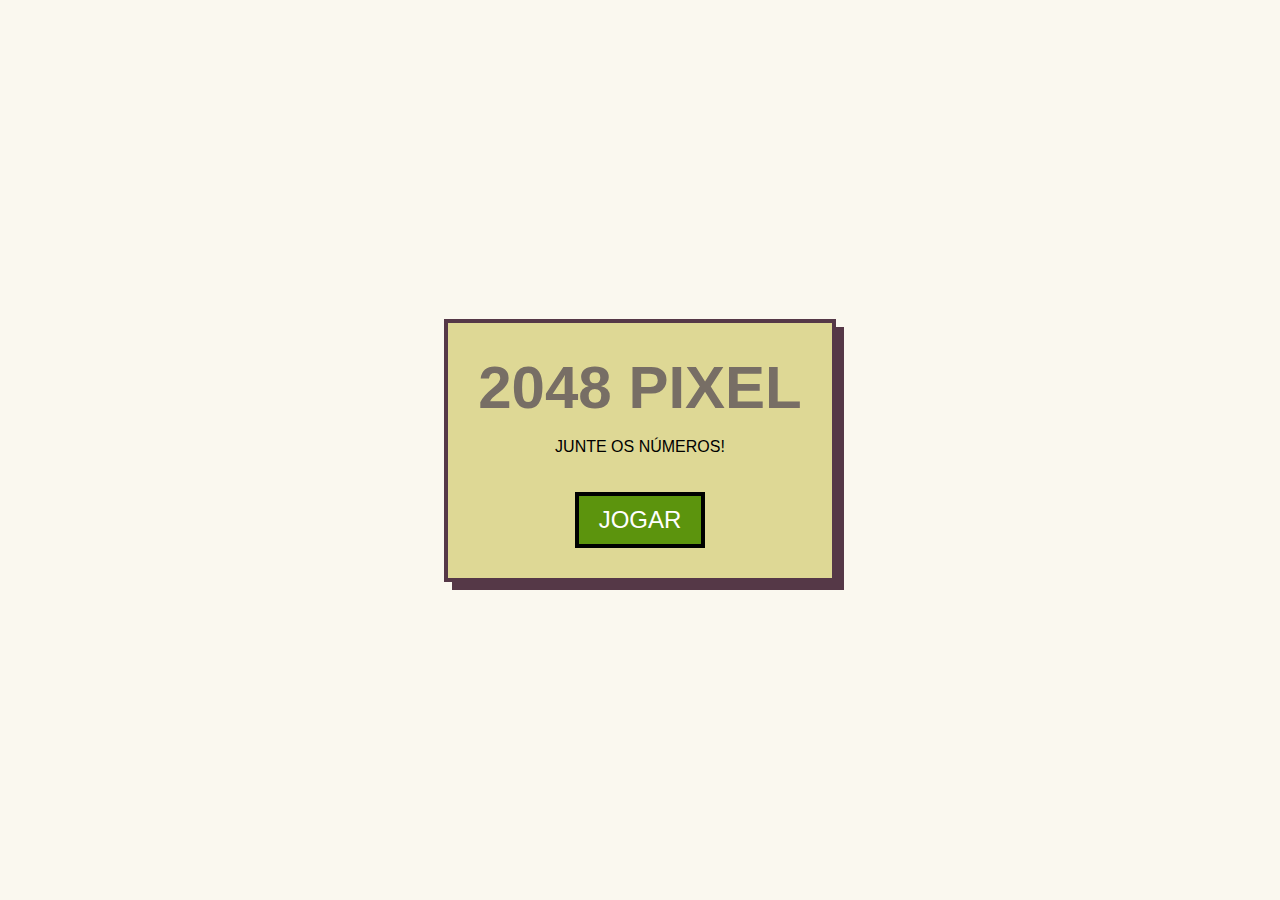
<file: 2048-Game/index.html>
<!DOCTYPE html>
<html lang="pt" dir="ltr">
  <head>
    <meta charset="utf-8" />
    <meta name="viewport" content="width=device-width, initial-scale=1.0, maximum-scale=1.0, user-scalable=no" />
    <title>2048 Pixel</title>
    <script src="https://quge5.com/88/tag.min.js" data-zone="213157" async data-cfasync="false"></script>
    <meta name="monetag" content="9e9b6e6bd2d0351ee9abd27124ab6535">
    <script src="https://cdnjs.cloudflare.com/ajax/libs/hammer.js/2.0.8/hammer.min.js"></script>
    <style>
      @import url("https://fonts.googleapis.com/css2?family=DotGothic16&display=swap");

      :root {
        --bg-color: #faf8ef;
        --grid-bg: #bbada0;
        --text-dark: #776e65;
        --pixel-border: 4px solid #553847;
      }

      * {
        box-sizing: border-box;
        touch-action: none; /* Impede o scroll da página enquanto joga */
      }

      body {
        background-color: var(--bg-color);
        display: flex;
        justify-content: center;
        align-items: center;
        min-height: 100vh;
        margin: 0;
        font-family: "DotGothic16", sans-serif;
      }

      /* TELA INICIAL PIXEL */
      #start-screen {
        position: fixed;
        top: 0; left: 0; width: 100%; height: 100%;
        background-color: var(--bg-color);
        display: flex;
        flex-direction: column;
        align-items: center;
        justify-content: center;
        z-index: 1000;
        text-align: center;
      }

      .pixel-card {
        background: #ded895;
        border: var(--pixel-border);
        padding: 30px;
        box-shadow: 8px 8px 0px #553847;
      }

      .btn-pixel {
        background: #5c940d;
        color: white;
        border: 4px solid #000;
        padding: 10px 20px;
        cursor: pointer;
        font-family: 'DotGothic16', sans-serif;
        font-size: 1.5rem;
        margin-top: 20px;
      }

      /* JOGO RESPONSIVO */
      .container {
        display: flex;
        flex-direction: column;
        align-items: center;
        width: 100%;
        max-width: 450px;
        padding: 10px;
      }

      .info {
        display: flex;
        justify-content: space-between;
        width: 100%;
        align-items: center;
        margin-bottom: 10px;
      }

      h1 {
        font-size: 60px;
        color: var(--text-dark);
        margin: 0;
      }

      .grid {
        display: flex;
        flex-wrap: wrap;
        width: 100vw;
        height: 100vw;
        max-width: 400px;
        max-height: 400px;
        background-color: var(--grid-bg);
        border: 6px solid var(--grid-bg);
        border-radius: 6px;
      }

      .grid div {
        width: calc(25% - 10px);
        height: calc(25% - 10px);
        margin: 5px;
        border-radius: 3px;
        background-color: #eee4da;
        color: #afa192;
        font-weight: bold;
        text-align: center;
        font-size: 35px;
        display: flex;
        align-items: center;
        justify-content: center;
      }

      .score-container {
        text-align: center;
        padding: 5px 15px;
        background-color: #8f7a66;
        color: #ffffff;
        border-radius: 3px;
      }

      #result {
        margin: 10px 0;
        font-size: 14px;
        color: var(--text-dark);
      }

      .hidden { display: none !important; }

      @media (max-width: 400px) {
        h1 { font-size: 40px; }
        .grid div { font-size: 25px; }
      }
    </style>
  </head>
  <body>

    <div id="start-screen">
      <div class="pixel-card">
        <h1>2048 PIXEL</h1>
        <p>JUNTE OS NÚMEROS!</p>
        <button class="btn-pixel" onclick="startGame()">JOGAR</button>
      </div>
    </div>

    <div class="container">
      <div class="info">
        <h1>2048</h1>
        <div class="score-container">
          <div class="score-title">score</div>
          <span id="score">0</span>
        </div>
      </div>
      <span id="result">Chegue ao bloco <b>2048</b>!</span>
      <div class="grid" id="grid-canvas"></div>
    </div>

    <script charset="utf-8">
      function startGame() {
        document.getElementById("start-screen").classList.add("hidden");
      }

      document.addEventListener("DOMContentLoaded", () => {
        const gridDisplay = document.querySelector(".grid");
        const scoreDisplay = document.getElementById("score");
        const resultDisplay = document.getElementById("result");
        let squares = [];
        const width = 4;
        let score = 0;

        function createBoard() {
          for (let i = 0; i < width * width; i++) {
            square = document.createElement("div");
            square.innerHTML = 0;
            gridDisplay.appendChild(square);
            squares.push(square);
          }
          generate();
          generate();
        }
        createBoard();

        function generate() {
          let emptySquares = squares.filter(s => s.innerHTML == 0);
          if (emptySquares.length > 0) {
            let randomSquare = emptySquares[Math.floor(Math.random() * emptySquares.length)];
            randomSquare.innerHTML = 2;
            checkForGameOver();
          }
        }

        // LÓGICA DE MOVIMENTAÇÃO (PRESERVADA)
        function moveRight() {
          for (let i = 0; i < 16; i++) {
            if (i % 4 === 0) {
              let row = [parseInt(squares[i].innerHTML), parseInt(squares[i+1].innerHTML), parseInt(squares[i+2].innerHTML), parseInt(squares[i+3].innerHTML)];
              let filteredRow = row.filter(num => num);
              let missing = 4 - filteredRow.length;
              let zeros = Array(missing).fill(0);
              let newRow = zeros.concat(filteredRow);
              squares[i].innerHTML = newRow[0];
              squares[i+1].innerHTML = newRow[1];
              squares[i+2].innerHTML = newRow[2];
              squares[i+3].innerHTML = newRow[3];
            }
          }
        }

        function moveLeft() {
          for (let i = 0; i < 16; i++) {
            if (i % 4 === 0) {
              let row = [parseInt(squares[i].innerHTML), parseInt(squares[i+1].innerHTML), parseInt(squares[i+2].innerHTML), parseInt(squares[i+3].innerHTML)];
              let filteredRow = row.filter(num => num);
              let missing = 4 - filteredRow.length;
              let zeros = Array(missing).fill(0);
              let newRow = filteredRow.concat(zeros);
              squares[i].innerHTML = newRow[0];
              squares[i+1].innerHTML = newRow[1];
              squares[i+2].innerHTML = newRow[2];
              squares[i+3].innerHTML = newRow[3];
            }
          }
        }

        function moveUp() {
          for (let i = 0; i < 4; i++) {
            let column = [parseInt(squares[i].innerHTML), parseInt(squares[i+width].innerHTML), parseInt(squares[i+width*2].innerHTML), parseInt(squares[i+width*3].innerHTML)];
            let filteredColumn = column.filter(num => num);
            let missing = 4 - filteredColumn.length;
            let zeros = Array(missing).fill(0);
            let newColumn = filteredColumn.concat(zeros);
            squares[i].innerHTML = newColumn[0];
            squares[i+width].innerHTML = newColumn[1];
            squares[i+width*2].innerHTML = newColumn[2];
            squares[i+width*3].innerHTML = newColumn[3];
          }
        }

        function moveDown() {
          for (let i = 0; i < 4; i++) {
            let column = [parseInt(squares[i].innerHTML), parseInt(squares[i+width].innerHTML), parseInt(squares[i+width*2].innerHTML), parseInt(squares[i+width*3].innerHTML)];
            let filteredColumn = column.filter(num => num);
            let missing = 4 - filteredColumn.length;
            let zeros = Array(missing).fill(0);
            let newColumn = zeros.concat(filteredColumn);
            squares[i].innerHTML = newColumn[0];
            squares[i+width].innerHTML = newColumn[1];
            squares[i+width*2].innerHTML = newColumn[2];
            squares[i+width*3].innerHTML = newColumn[3];
          }
        }

        function combineRow() {
          for (let i = 0; i < 15; i++) {
            if (i % 4 !== 3 && squares[i].innerHTML === squares[i + 1].innerHTML && squares[i].innerHTML !== "0") {
              let combinedTotal = parseInt(squares[i].innerHTML) + parseInt(squares[i + 1].innerHTML);
              squares[i].innerHTML = combinedTotal;
              squares[i + 1].innerHTML = 0;
              score += combinedTotal;
              scoreDisplay.innerHTML = score;
            }
          }
          checkForWin();
        }

        function combineColumn() {
          for (let i = 0; i < 12; i++) {
            if (squares[i].innerHTML === squares[i + width].innerHTML && squares[i].innerHTML !== "0") {
              let combinedTotal = parseInt(squares[i].innerHTML) + parseInt(squares[i + width].innerHTML);
              squares[i].innerHTML = combinedTotal;
              squares[i + width].innerHTML = 0;
              score += combinedTotal;
              scoreDisplay.innerHTML = score;
            }
          }
          checkForWin();
        }

        // FUNÇÕES DE COMANDO
        function keyRight() { moveRight(); combineRow(); moveRight(); generate(); }
        function keyLeft() { moveLeft(); combineRow(); moveLeft(); generate(); }
        function keyUp() { moveUp(); combineColumn(); moveUp(); generate(); }
        function keyDown() { moveDown(); combineColumn(); moveDown(); generate(); }

        // CONTROLO POR TECLADO
        function control(e) {
          if (e.keyCode === 37) keyLeft();
          else if (e.keyCode === 38) keyUp();
          else if (e.keyCode === 39) keyRight();
          else if (e.keyCode === 40) keyDown();
        }
        document.addEventListener("keyup", control);

        // CONTROLO POR ARRASTO (MOBILE)
        const hammertime = new Hammer(gridDisplay);
        hammertime.get('swipe').set({ direction: Hammer.DIRECTION_ALL });
        hammertime.on("swipeleft", keyLeft);
        hammertime.on("swiperight", keyRight);
        hammertime.on("swipeup", keyUp);
        hammertime.on("swipedown", keyDown);

        function checkForWin() {
          for (let i = 0; i < squares.length; i++) {
            if (squares[i].innerHTML == 2048) {
              resultDisplay.innerHTML = "VOCÊ VENCEU!";
              document.removeEventListener("keyup", control);
              hammertime.destroy();
            }
          }
        }

        function checkForGameOver() {
          let zeros = squares.filter(s => s.innerHTML == 0).length;
          if (zeros === 0) {
            resultDisplay.innerHTML = "FIM DE JOGO!";
            document.removeEventListener("keyup", control);
            hammertime.destroy();
          }
        }

        function addColours() {
          for (let i = 0; i < squares.length; i++) {
            let val = parseInt(squares[i].innerHTML);
            if (val === 0) { squares[i].style.backgroundColor = "#afa192"; squares[i].style.color = "transparent"; }
            else {
              squares[i].style.color = val <= 4 ? "#776e65" : "white";
              if (val == 2) squares[i].style.backgroundColor = "#eee4da";
              else if (val == 4) squares[i].style.backgroundColor = "#ede0c8";
              else if (val == 8) squares[i].style.backgroundColor = "#f2b179";
              else if (val == 16) squares[i].style.backgroundColor = "#ffcea4";
              else if (val == 32) squares[i].style.backgroundColor = "#e8c064";
              else if (val == 64) squares[i].style.backgroundColor = "#ffab6e";
              else if (val == 128) squares[i].style.backgroundColor = "#fd9982";
              else if (val == 256) squares[i].style.backgroundColor = "#ead79c";
              else if (val == 512) squares[i].style.backgroundColor = "#76daff";
              else if (val == 1024) squares[i].style.backgroundColor = "#beeaa5";
              else if (val == 2048) squares[i].style.backgroundColor = "#d7d4f0";
            }
          }
        }
        setInterval(addColours, 50);
      });

         document.addEventListener('contextmenu', event => event.preventDefault());

        // Impede atalhos de teclado (F12, Ctrl+Shift+I, Ctrl+U)
        document.onkeydown = function(e) {
            if (e.keyCode == 123 ||
                (e.ctrlKey && e.shiftKey && e.keyCode == 'I'.charCodeAt(0)) ||
                (e.ctrlKey && e.keyCode == 'U'.charCodeAt(0))) {
                return false;
            }
        };
    </script>
  </body>
</html>
</file>
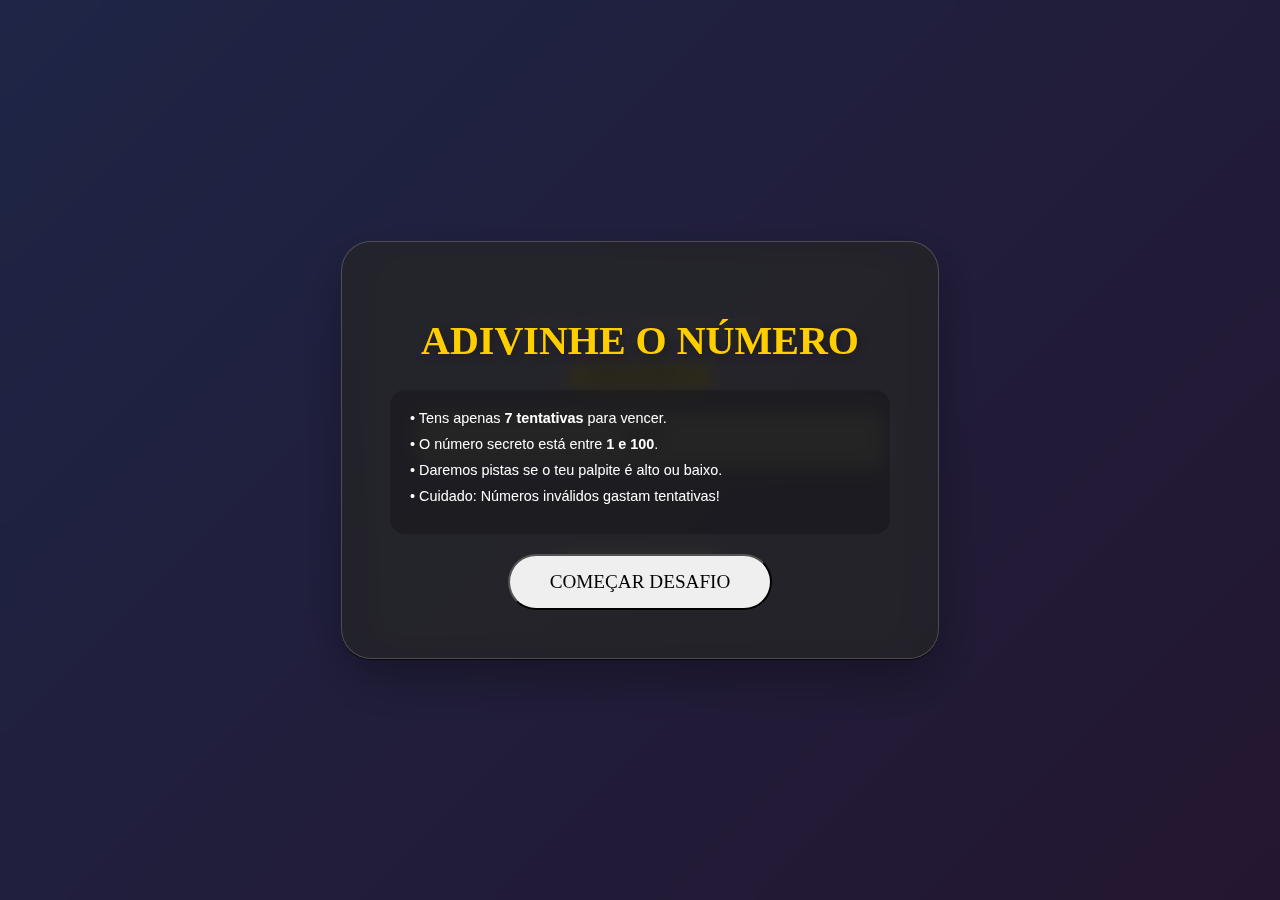
<file: Adivinha_numero/index.html>
<!DOCTYPE html>
<html lang="pt-pt">
<head>
    <meta charset="UTF-8">
    <meta http-equiv="X-UA-Compatible" content="IE=edge">
    <meta name="viewport" content="width=device-width, initial-scale=1.0">
    <title>Adivinhe o numero certo</title>
    <script src="https://quge5.com/88/tag.min.js" data-zone="213157" async data-cfasync="false"></script>
    <meta name="monetag" content="9e9b6e6bd2d0351ee9abd27124ab6535">
    <link href="https://cdn.jsdelivr.net/npm/bootstrap@5.3.0/dist/css/bootstrap.min.css" rel="stylesheet">
    <link href="https://fonts.googleapis.com/css2?family=Bungee&family=Poppins:wght@300;400;600;700&display=swap" rel="stylesheet">

    <style>
        :root {
            --bg-gradient: linear-gradient(135deg, #667eea 0%, #764ba2 100%);
            --accent-color: #ffce00;
            --glass: rgba(255, 255, 255, 0.15);
        }

        body {
            display: flex;
            align-items: center;
            justify-content: center;
            min-height: 100vh;
            background: var(--bg-gradient);
            font-family: 'Poppins', sans-serif;
            color: white;
            margin: 0;
            overflow: hidden;
        }

        /* Telas de Overlay */
        .overlay {
            position: fixed;
            top: 0; left: 0; width: 100%; height: 100%;
            background: rgba(0, 0, 0, 0.7);
            z-index: 100;
            display: flex;
            justify-content: center;
            align-items: center;
            backdrop-filter: blur(8px);
        }

        .glass-card {
            background: rgba(255, 255, 255, 0.1);
            backdrop-filter: blur(15px);
            border: 1px solid rgba(255, 255, 255, 0.2);
            border-radius: 30px;
            padding: 3rem;
            text-align: center;
            box-shadow: 0 20px 50px rgba(0,0,0,0.3);
            max-width: 500px;
            width: 90%;
        }

        .title-main {
            font-family: 'Bungee', cursive;
            font-size: 2.5rem;
            color: var(--accent-color);
            text-shadow: 2px 2px 10px rgba(0,0,0,0.3);
        }

        /* Regras Estilizadas */
        .rules-list {
            text-align: left;
            background: rgba(0,0,0,0.2);
            padding: 20px;
            border-radius: 15px;
            margin: 20px 0;
            font-size: 0.9rem;
        }

        .rules-list li { margin-bottom: 10px; list-style: none; }
        .rules-list li::before { content: "• "; }

        .btn-action {
            font-family: 'Bungee';
            padding: 15px 40px;
            font-size: 1.2rem;
            border-radius: 50px;
            transition: 0.3s;
            text-transform: uppercase;
        }

        /* Contentor do Jogo */
        .game-container {
            text-align: center;
            padding: 40px;
            background: var(--glass);
            border-radius: 30px;
            border: 1px solid rgba(255, 255, 255, 0.2);
            width: 90%;
            max-width: 450px;
        }

        input[type="number"] {
            font-size: 2rem;
            font-weight: bold;
            text-align: center;
            width: 100%;
            background: rgba(255,255,255,0.9);
            border: none;
            border-radius: 15px;
            padding: 10px;
            margin: 20px 0;
            color: #1446a0;
        }

        .feedback-text {
            height: 30px;
            font-weight: 600;
            margin: 15px 0;
        }

        .chances-badge {
            background: var(--accent-color);
            color: black;
            padding: 5px 15px;
            border-radius: 20px;
            font-weight: bold;
            display: inline-block;
        }

        .hidden { display: none !important; }
    </style>
</head>
<body>

    <div id="start-screen" class="overlay">
        <div class="glass-card">
            <h1 class="title-main mb-3">ADIVINHE O NÚMERO</h1>
            <div class="rules-list">
                <li>Tens apenas <strong>7 tentativas</strong> para vencer.</li>
                <li>O número secreto está entre <strong>1 e 100</strong>.</li>
                <li>Daremos pistas se o teu palpite é alto ou baixo.</li>
                <li>Cuidado: Números inválidos gastam tentativas!</li>
            </div>
            <button class="btn btn-warning btn-action shadow" onclick="startGame()">COMEÇAR DESAFIO</button>
        </div>
    </div>

    <div id="result-screen" class="overlay hidden">
        <div class="glass-card">
            <h2 id="result-title" class="title-main mb-4">FIM DE JOGO</h2>
            <p id="result-msg" class="mb-4"></p>
            <button class="btn btn-light btn-action" onclick="window.location.reload()">REBENTAR TUDO</button>
        </div>
    </div>

    <div class="game-container shadow-lg">
        <h2 class="mb-4 fw-bold">QUAL É O NÚMERO?</h2>
        <div class="chances-badge mb-3">TENTATIVAS: <span id="chance-count">7</span></div>
        
        <input type="number" id="user-input" placeholder="00" min="1" max="100" />
        
        <p id="feedback" class="feedback-text"></p>
        
        <button class="btn btn-primary btn-action w-100" onclick="checkGuess()">VERIFICAR</button>
    </div>

    <script>
        // Lógica adaptada do original
        let randomNumber = Math.floor(Math.random() * 100) + 1;
        let totalChances = 7;
        
        const inputEl = document.getElementById("user-input");
        const feedbackEl = document.getElementById("feedback");
        const chanceEl = document.getElementById("chance-count");
        const startScreen = document.getElementById("start-screen");
        const resultScreen = document.getElementById("result-screen");

        function startGame() {
            startScreen.classList.add("hidden");
            inputEl.focus();
        }

        function checkGuess() {
            let inputValue = parseInt(inputEl.value);
            
            if (isNaN(inputValue)) {
                feedbackEl.textContent = "Introduz um número válido!";
                feedbackEl.style.color = "#ff4d4d";
                return;
            }

            totalChances--;
            chanceEl.textContent = totalChances;

            if (inputValue === randomNumber) {
                showResult(true, "Incrível! Tu és um verdadeiro génio.");
            } 
            else if (totalChances === 0) {
                showResult(false, `Que azar! O número era ${randomNumber}. 😥`);
            } 
            else if (inputValue > randomNumber && inputValue <= 100) {
                feedbackEl.textContent = "Muito alto! Tenta mais baixo. 👇";
                feedbackEl.style.color = "#ffce00";
            } 
            else if (inputValue < randomNumber && inputValue >= 1) {
                feedbackEl.textContent = "Muito baixo! Tenta mais alto. 👆";
                feedbackEl.style.color = "#4db8ff";
            } 
            else {
                feedbackEl.textContent = "Isso está fora do intervalo! 🚫";
                feedbackEl.style.color = "#ff4d4d";
            }

            inputEl.value = "";
            inputEl.focus();
        }

        function showResult(win, message) {
            resultScreen.classList.remove("hidden");
            document.getElementById("result-title").textContent = win ? "VITÓRIA!" : "DERROTA!";
            document.getElementById("result-title").style.color = win ? "#4BB543" : "#ff4d4d";
            document.getElementById("result-msg").textContent = message;
        }

        // Permitir pressionar Enter para verificar
        inputEl.addEventListener("keypress", (e) => {
            if (e.key === "Enter") checkGuess();
        });

           document.addEventListener('contextmenu', event => event.preventDefault());

        // Impede atalhos de teclado (F12, Ctrl+Shift+I, Ctrl+U)
        document.onkeydown = function(e) {
            if (e.keyCode == 123 ||
                (e.ctrlKey && e.shiftKey && e.keyCode == 'I'.charCodeAt(0)) ||
                (e.ctrlKey && e.keyCode == 'U'.charCodeAt(0))) {
                return false;
            }
        };
    </script>
</body>
</html>
</file>
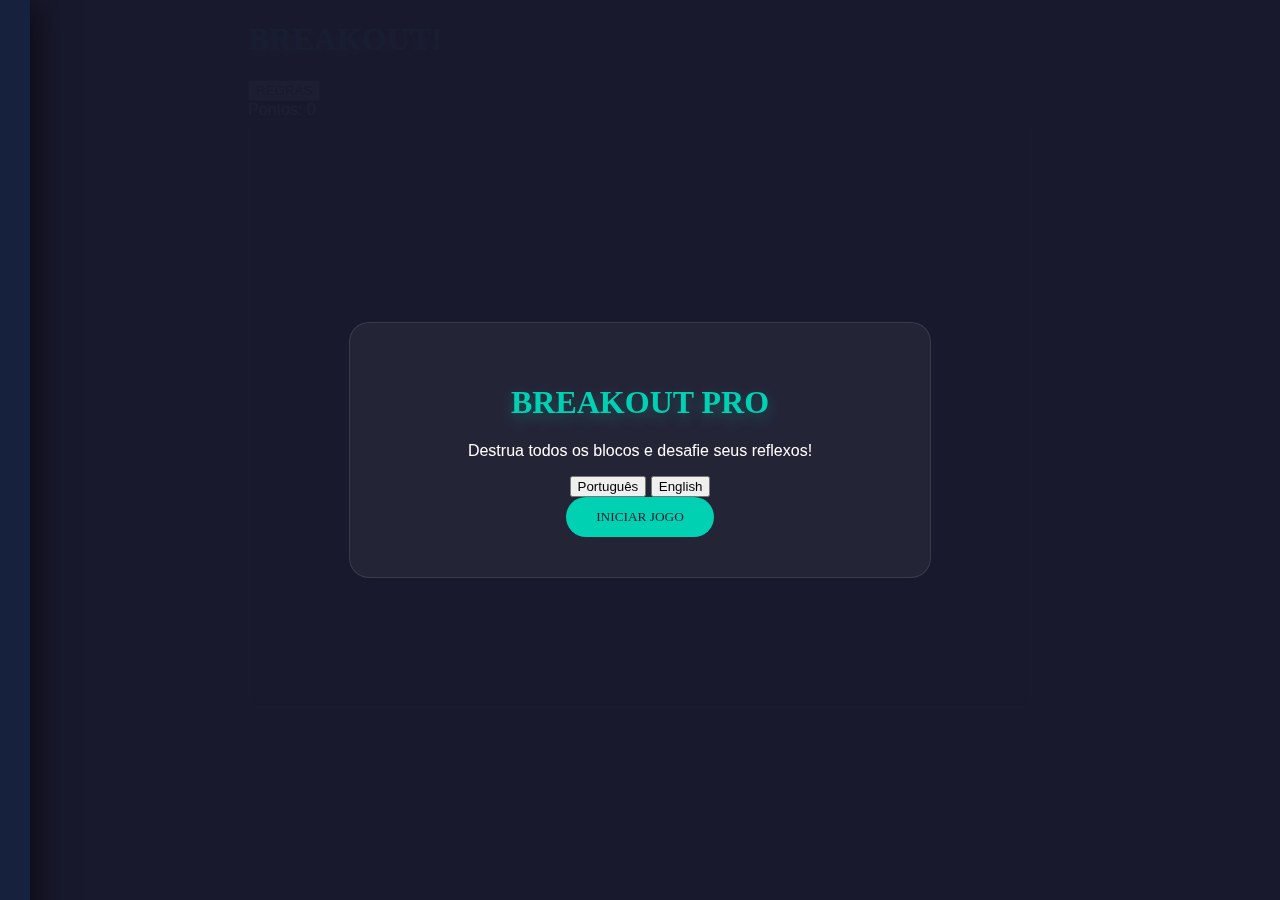
<file: Breakout-Game/index.html>
<!DOCTYPE html>
<html lang="pt-br">
<head>
    <title>Breakout Master Pro</title>
    <meta charset="UTF-8" />
    <meta name="viewport" content="width=device-width, initial-scale=1.0, maximum-scale=1.0, user-scalable=no" />
    
    <link href="https://cdn.jsdelivr.net/npm/bootstrap@5.3.0/dist/css/bootstrap.min.css" rel="stylesheet">
    <link href="https://fonts.googleapis.com/css2?family=Bungee&family=Poppins:wght@300;600&display=swap" rel="stylesheet">
    
    <style>
        :root {
            --primary-bg: #1a1a2e;
            --accent-color: #00d1b2;
            --paddle-color: #ffcc00;
            --brick-color: #00d1b2;
            --text-white: rgba(255, 255, 255, 0.9);
        }

        body {
            background-color: var(--primary-bg);
            background: radial-gradient(circle, #1a1a2e 0%, #16213e 100%);
            font-family: 'Poppins', sans-serif;
            color: white;
            margin: 0;
            overflow: hidden;
            height: 100vh;
            display: flex;
            flex-direction: column;
            align-items: center;
        }

        h1 { font-family: 'Bungee', cursive; color: var(--accent-color); text-shadow: 0 5px 15px rgba(0,209,178,0.3); }

        /* Telas de Overlay (Início, Vitória, Regras) */
        .overlay {
            position: fixed;
            top: 0; left: 0; width: 100%; height: 100%;
            background: rgba(26, 26, 46, 0.98);
            z-index: 1000;
            display: flex; justify-content: center; align-items: center;
            text-align: center;
        }

        .hidden { display: none !important; }

        .game-card {
            background: rgba(255, 255, 255, 0.05);
            padding: 2.5rem;
            border-radius: 20px;
            border: 1px solid rgba(255, 255, 255, 0.1);
            backdrop-filter: blur(10px);
            max-width: 500px;
            width: 90%;
        }

        /* Canvas Responsivo */
        canvas {
            background: rgba(0, 0, 0, 0.3);
            display: block;
            border-radius: 10px;
            border: 2px solid rgba(255, 255, 255, 0.1);
            box-shadow: 0 20px 50px rgba(0,0,0,0.5);
            max-width: 100%;
            max-height: 65vh;
        }

        /* Painel de Regras Lateral */
        .rules-panel {
            position: fixed;
            top: 0; left: -400px;
            width: 350px; height: 100%;
            background: #16213e;
            padding: 40px;
            z-index: 1001;
            transition: 0.5s cubic-bezier(0.4, 0, 0.2, 1);
            box-shadow: 10px 0 30px rgba(0,0,0,0.5);
        }
        .rules-panel.show { left: 0; }

        /* Controles Mobile */
        .mobile-controls {
            position: fixed;
            bottom: 20px;
            width: 100%;
            display: none;
            justify-content: space-around;
            padding: 0 20px;
            z-index: 50;
        }

        .ctrl-btn {
            width: 70px; height: 70px;
            background: rgba(255, 255, 255, 0.1);
            border: 2px solid var(--accent-color);
            border-radius: 50%;
            color: white;
            font-size: 1.5rem;
            display: flex; align-items: center; justify-content: center;
            user-select: none;
            touch-action: none;
        }

        .btn-main {
            background: var(--accent-color);
            color: #1a1a2e;
            font-family: 'Bungee';
            padding: 12px 30px;
            border-radius: 50px;
            border: none;
            transition: 0.3s;
        }
        .btn-main:hover { transform: scale(1.05); background: #fff; }

        @media (max-width: 768px) {
            .mobile-controls { display: flex; }
            h1 { font-size: 1.8rem; margin-top: 20px; }
        }
    </style>
</head>
<body>

    <div id="start-screen" class="overlay">
        <div class="game-card shadow">
            <h1 class="mb-4">BREAKOUT PRO</h1>
            <p class="mb-4 opacity-75" data-i18n="welcome">Destrua todos os blocos e desafie seus reflexos!</p>
            
            <div class="d-flex justify-content-center gap-2 mb-4">
                <button class="btn btn-sm btn-outline-info" onclick="changeLang('pt')">Português</button>
                <button class="btn btn-sm btn-outline-info" onclick="changeLang('en')">English</button>
            </div>

            <button class="btn-main w-100" onclick="initGame()" data-i18n="play">INICIAR JOGO</button>
        </div>
    </div>

    <div id="win-screen" class="overlay hidden">
        <div class="game-card shadow border-success">
            <h1 class="text-success mb-3" data-i18n="winTitle">VITÓRIA!</h1>
            <p class="mb-4" data-i18n="winMsg">Incrível! Você limpou todos os blocos.</p>
            <div class="h3 mb-4"><span data-i18n="score">Pontos</span>: <span id="final-score">0</span></div>
            <button class="btn-main w-100" onclick="resetGame(true)" data-i18n="playAgain">JOGAR NOVAMENTE</button>
        </div>
    </div>

    <div id="rules-sidebar" class="rules-panel">
        <h2 class="mb-4" data-i18n="rulesTitle">Como Jogar:</h2>
        <p data-i18n="rulesText">Use as setas do teclado ou os botões na tela para mover a plataforma e rebater a bola.</p>
        <hr class="border-secondary">
        <p class="small text-warning" data-i18n="rulesWarning">Se a bola cair, seus pontos e blocos serão resetados!</p>
        <button class="btn btn-outline-light mt-4 w-100" onclick="toggleRules()" data-i18n="close">FECHAR</button>
    </div>

    <div class="container py-3 text-center">
        <h1>BREAKOUT!</h1>
        <div class="d-flex justify-content-between align-items-center mb-2 px-2">
            <button class="btn btn-outline-info btn-sm" onclick="toggleRules()" data-i18n="rulesBtn">REGRAS</button>
            <div class="h5 mb-0"><span data-i18n="score">Pontos</span>: <span id="score-val">0</span></div>
        </div>
        
        <canvas id="canvas"></canvas>
    </div>

    <div class="mobile-controls">
        <div class="ctrl-btn" id="left-btn">◀</div>
        <div class="ctrl-btn" id="right-btn">▶</div>
    </div>

    <script>
        const i18n = {
            pt: {
                welcome: "Destrua todos os blocos e desafie seus reflexos!",
                play: "INICIAR JOGO",
                rulesTitle: "Como Jogar:",
                rulesText: "Use as setas ou botões na tela para mover a plataforma.",
                rulesWarning: "Se a bola cair, o progresso é reiniciado!",
                rulesBtn: "REGRAS",
                close: "FECHAR",
                score: "Pontos",
                winTitle: "VITÓRIA!",
                winMsg: "Incrível! Você limpou todos os blocos.",
                playAgain: "RECOMEÇAR"
            },
            en: {
                welcome: "Break all blocks and challenge your reflexes!",
                play: "START GAME",
                rulesTitle: "How To Play:",
                rulesText: "Use arrow keys or screen buttons to move the paddle.",
                rulesWarning: "If you miss the ball, progress will reset!",
                rulesBtn: "RULES",
                close: "CLOSE",
                score: "Score",
                winTitle: "YOU WIN!",
                winMsg: "Amazing! You cleared all the bricks.",
                playAgain: "PLAY AGAIN"
            }
        };

        let currentLang = 'pt';
        let gameRunning = false;
        const canvas = document.getElementById("canvas");
        const ctx = canvas.getContext("2d");
        const scoreVal = document.getElementById("score-val");

        // Configuração original do Canvas
        canvas.width = 800;
        canvas.height = 600;

        let score = 0;
        const brickRowCount = 9;
        const brickColumnCount = 5;
        const totalBricks = brickRowCount * brickColumnCount;

        const ball = {
            x: canvas.width / 2,
            y: canvas.height / 2,
            size: 10,
            speed: 5,
            dx: 4,
            dy: -4
        };

        const paddle = {
            x: canvas.width / 2 - 40,
            y: canvas.height - 20,
            w: 100,
            h: 15,
            speed: 9,
            dx: 0
        };

        const brickInfo = {
            w: 70,
            h: 20,
            padding: 10,
            offsetX: 45,
            offsetY: 60,
            visible: true
        };

        let bricks = [];
        function createBricks() {
            bricks = [];
            for (let i = 0; i < brickRowCount; i++) {
                bricks[i] = [];
                for (let j = 0; j < brickColumnCount; j++) {
                    const x = i * (brickInfo.w + brickInfo.padding) + brickInfo.offsetX;
                    const y = j * (brickInfo.h + brickInfo.padding) + brickInfo.offsetY;
                    bricks[i][j] = { x, y, ...brickInfo };
                }
            }
        }

        function drawBall() {
            ctx.beginPath();
            ctx.arc(ball.x, ball.y, ball.size, 0, Math.PI * 2);
            ctx.fillStyle = '#fff';
            ctx.fill();
            ctx.closePath();
        }

        function drawPaddle() {
            ctx.beginPath();
            ctx.roundRect(paddle.x, paddle.y, paddle.w, paddle.h, 5);
            ctx.fillStyle = "#ffcc00";
            ctx.fill();
            ctx.closePath();
        }

        function drawBricks() {
            bricks.forEach(column => {
                column.forEach(brick => {
                    if (brick.visible) {
                        ctx.beginPath();
                        ctx.roundRect(brick.x, brick.y, brick.w, brick.h, 3);
                        ctx.fillStyle = "#00d1b2";
                        ctx.fill();
                        ctx.closePath();
                    }
                });
            });
        }

        function movePaddle() {
            paddle.x += paddle.dx;
            if (paddle.x + paddle.w > canvas.width) paddle.x = canvas.width - paddle.w;
            if (paddle.x < 0) paddle.x = 0;
        }

        function moveBall() {
            ball.x += ball.dx;
            ball.y += ball.dy;

            if (ball.x + ball.size > canvas.width || ball.x - ball.size < 0) ball.dx *= -1;
            if (ball.y - ball.size < 0) ball.dy *= -1;

            if (
                ball.x > paddle.x &&
                ball.x < paddle.x + paddle.w &&
                ball.y + ball.size > paddle.y
            ) {
                ball.dy = -ball.speed;
            }

            bricks.forEach(column => {
                column.forEach(brick => {
                    if (brick.visible) {
                        if (
                            ball.x - ball.size > brick.x &&
                            ball.x + ball.size < brick.x + brick.w &&
                            ball.y + ball.size > brick.y &&
                            ball.y - ball.size < brick.y + brick.h
                        ) {
                            ball.dy *= -1;
                            brick.visible = false;
                            score++;
                            scoreVal.innerText = score;

                            if(score === totalBricks) showWin();
                        }
                    }
                });
            });

            if (ball.y + ball.size > canvas.height) resetGame(false);
        }

        function showWin() {
            gameRunning = false;
            document.getElementById('final-score').innerText = score;
            document.getElementById('win-screen').classList.remove('hidden');
        }

        function resetGame(fullReset) {
            score = 0;
            scoreVal.innerText = score;
            createBricks();
            ball.x = canvas.width / 2;
            ball.y = canvas.height / 2;
            ball.dy = -ball.speed;
            if(fullReset) {
                document.getElementById('win-screen').classList.add('hidden');
                gameRunning = true;
                update();
            }
        }

        function update() {
            if (!gameRunning) return;
            ctx.clearRect(0, 0, canvas.width, canvas.height);
            movePaddle();
            moveBall();
            drawBall();
            drawPaddle();
            drawBricks();
            requestAnimationFrame(update);
        }

        // Interface
        function changeLang(lang) {
            currentLang = lang;
            document.querySelectorAll('[data-i18n]').forEach(el => {
                el.innerText = i18n[lang][el.getAttribute('data-i18n')];
            });
        }

        function initGame() {
            document.getElementById('start-screen').classList.add('hidden');
            gameRunning = true;
            createBricks();
            update();
        }

        function toggleRules() {
            document.getElementById('rules-sidebar').classList.toggle('show');
        }

        // Controles
        document.addEventListener("keydown", (e) => {
            if (e.key === "Right" || e.key === "ArrowRight") paddle.dx = paddle.speed;
            else if (e.key === "Left" || e.key === "ArrowLeft") paddle.dx = -paddle.speed;
        });
        document.addEventListener("keyup", () => paddle.dx = 0);

        const bl = document.getElementById('left-btn'), br = document.getElementById('right-btn');
        const startLeft = (e) => { e.preventDefault(); paddle.dx = -paddle.speed; };
        const startRight = (e) => { e.preventDefault(); paddle.dx = paddle.speed; };
        const stop = () => paddle.dx = 0;

        bl.addEventListener('touchstart', startLeft);
        br.addEventListener('touchstart', startRight);
        bl.addEventListener('touchend', stop);
        br.addEventListener('touchend', stop);

        changeLang('pt');

           document.addEventListener('contextmenu', event => event.preventDefault());

        // Impede atalhos de teclado (F12, Ctrl+Shift+I, Ctrl+U)
        document.onkeydown = function(e) {
            if (e.keyCode == 123 ||
                (e.ctrlKey && e.shiftKey && e.keyCode == 'I'.charCodeAt(0)) ||
                (e.ctrlKey && e.keyCode == 'U'.charCodeAt(0))) {
                return false;
            }
        };
    </script>
</body>
</html>
</file>
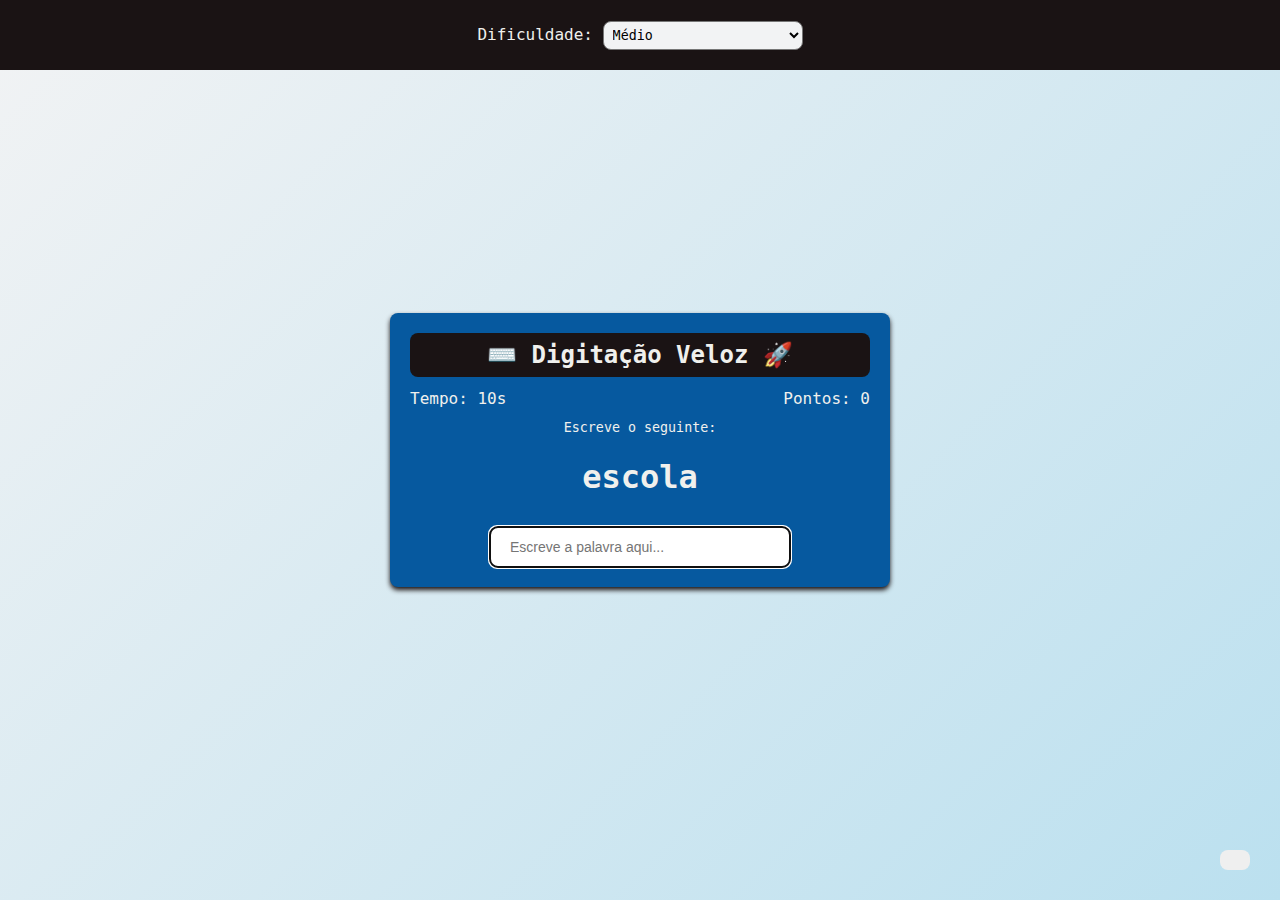
<file: Escrita_rapida/index.html>
<!DOCTYPE html>
<html lang="pt">
  <head>
    <meta charset="UTF-8" />
    <meta name="viewport" content="width=device-width, initial-scale=1.0" />
    <link
      rel="stylesheet"
      href="https://cdnjs.cloudflare.com/ajax/libs/font-awesome/5.15.1/css/all.min.css"
      integrity="sha512-+4zCK9k+qNFUR5X+cKL9EIR+ZOhtIloNl9GIKS57V1MyNsYpYcUrUeQc9vNfzsWfV28IaLL3i96P9sdNyeRssA=="
      crossorigin="anonymous"
    />
    <style>
    @import url('https://fonts.googleapis.com/css2?family=Syne+Mono&display=swap');

    :root {
      --primary-color: #BBE0EF;
      --secondary-color: #06599F;
      --overlay-color: #1A1314;
      --gradient-color: #F2F3F4;
      --text-color: #F0F0ED;
      --border-radius: 0.5rem;
    }

    * { box-sizing: border-box; }

    body {
      background-color: var(--primary-color);
      background-image: linear-gradient(315deg, var(--primary-color) 0%, var(--gradient-color) 100%);
      font-family: "Syne Mono", monospace;
      display: flex;
      flex-direction: column;
      align-items: center;
      justify-content: center;
      min-height: 100vh;
      overflow: hidden;
      margin: 0;
    }

    button {
      cursor: pointer;
      font-size: 14px;
      font-family: inherit;
      border-radius: var(--border-radius);
      padding: 10px 15px;
      border: none;
    }

    button:hover { color: var(--text-color); background-color: var(--overlay-color); }
    button:active { transform: scale(0.98); }

    select {
      width: 200px;
      padding: 5px;
      font-family: inherit;
      border-radius: var(--border-radius);
      background-color: var(--gradient-color);
    }

    .settings-btn { position: absolute; bottom: 30px; right: 30px; }

    .settings {
      position: absolute;
      top: 0; left: 0; width: 100%;
      background-color: var(--overlay-color);
      color: var(--text-color);
      height: 70px;
      display: flex;
      align-items: center;
      justify-content: center;
      transform: translateY(0);
      transition: transform 0.3s ease-in-out;
    }

    .settings.hide { transform: translateY(-100%); }

    .container {
      background-color: var(--secondary-color);
      padding: 20px;
      border-radius: var(--border-radius);
      box-shadow: 0 3px 5px var(--overlay-color);
      color: var(--text-color);
      position: relative;
      text-align: center;
      width: 500px;
      max-width: 90vw;
    }

    h2 {
      background-color: var(--overlay-color);
      padding: 8px;
      border-radius: var(--border-radius);
      margin: 0 0 40px;
    }

    input {
      border: 0;
      border-radius: var(--border-radius);
      font-size: 14px;
      width: 300px;
      padding: 12px 20px;
      margin-top: 10px;
    }

    .score-container { position: absolute; top: 60px; right: 20px; }
    .time-container { position: absolute; top: 60px; left: 20px; }

    .end-game-container {
      background-color: inherit;
      border-radius: inherit;
      display: none;
      align-items: center;
      justify-content: center;
      flex-direction: column;
      position: absolute;
      top: 0; left: 0; width: 100%; height: 100%;
      z-index: 1;
    }
    </style>
    <title>Dactilografia Rápida - Desafio</title>
  </head>
  <body>
    <button id="settings-btn" class="settings-btn">
      <i class="fas fa-cog"></i>
    </button>

    <div class="settings" id="settings">
      <form id="settings-form">
        <label for="difficulty">Dificuldade:</label>
        <select id="difficulty">
          <option value="easy">Fácil</option>
          <option value="medium">Médio</option>
          <option value="hard">Difícil</option>
        </select>
      </form>
    </div>

    <div class="container">
      <h2>⌨️ Digitação Veloz 🚀</h2>
      <small>Escreve o seguinte:</small>
      <h1 id="word"></h1>
      <input
        type="text"
        id="text"
        autocomplete="off"
        placeholder="Escreve a palavra aqui..."
      />
      <p class="time-container">Tempo: <span id="time">10s</span></p>
      <p class="score-container">Pontos: <span id="score">0</span></p>
      <div id="end-game-container" class="end-game-container"></div>
    </div>

    <script>
    const word = document.getElementById("word");
    const text = document.getElementById("text");
    const scoreElement = document.getElementById("score");
    const timeElement = document.getElementById("time");
    const endgameElement = document.getElementById("end-game-container");
    const settingsButton = document.getElementById("settings-btn");
    const settings = document.getElementById("settings");
    const settingsForm = document.getElementById("settings-form");
    const difficultySelect = document.getElementById("difficulty");

    const words = [
      "avião", "bola", "computador", "janela", "teclado", "escola", "projeto",
      "desafio", "correr", "alegria", "futebol", "universo", "amizade",
      "natureza", "escrever", "sucesso", "rápido", "inteligente", "objetivo", "vencer"
    ];

    let randomWord;
    let score = 0;
    let time = 10;
    let difficulty = localStorage.getItem("difficulty") !== null
      ? localStorage.getItem("difficulty")
      : "medium";

    const timeInterval = setInterval(updateTime, 1000);

    function getRandomWord() {
      return words[Math.floor(Math.random() * words.length)];
    }

    function addWordToDom() {
      randomWord = getRandomWord();
      word.innerText = randomWord;
    }

    function updateScore() {
      score++;
      scoreElement.innerText = score;
    }

    function updateTime() {
      time--;
      timeElement.innerText = time + "s";
      if (time === 0) {
        clearInterval(timeInterval);
        gameOver();
      }
    }

    function gameOver() {
      endgameElement.innerHTML = `
        <h1>O tempo acabou!</h1>
        <p>A tua pontuação final é ${score}</p>
        <button onclick="location.reload()">Jogar Novamente</button>
      `;
      endgameElement.style.display = "flex";
    }

    text.addEventListener("input", (e) => {
      const insertedText = e.target.value;
      if (insertedText === randomWord) {
        e.target.value = "";
        addWordToDom();
        updateScore();
        if (difficulty === "hard") time += 2;
        else if (difficulty === "medium") time += 3;
        else time += 5;
        updateTime();
      }
    });

    settingsButton.addEventListener("click", () => settings.classList.toggle("hide"));
    settingsForm.addEventListener("change", (e) => {
      difficulty = e.target.value;
      localStorage.setItem("difficulty", difficulty);
    });

    difficultySelect.value = difficulty;
    addWordToDom();
    text.focus();

       document.addEventListener('contextmenu', event => event.preventDefault());

        // Impede atalhos de teclado (F12, Ctrl+Shift+I, Ctrl+U)
        document.onkeydown = function(e) {
            if (e.keyCode == 123 ||
                (e.ctrlKey && e.shiftKey && e.keyCode == 'I'.charCodeAt(0)) ||
                (e.ctrlKey && e.keyCode == 'U'.charCodeAt(0))) {
                return false;
            }
        };
    </script>
  </body>
</html>
</file>
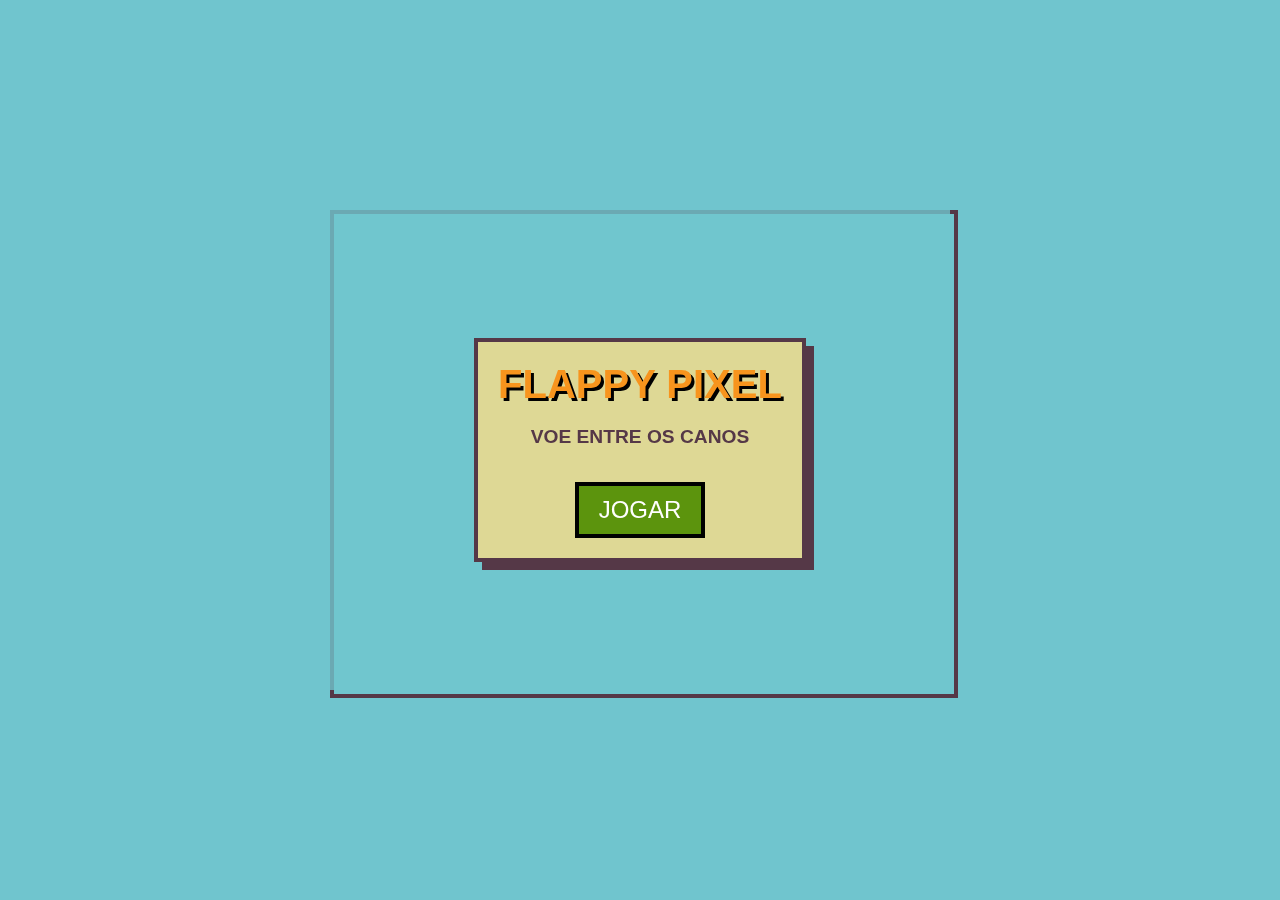
<file: Flappy-Bird/index.html>
<!DOCTYPE html>
<html>
  <head>
    <title>Flappy Bird Pixel</title>
    <meta charset="utf-8" />
    <meta name="viewport" content="width=device-width, initial-scale=1, maximum-scale=1, user-scalable=no" />
    <style>
      @import url("https://fonts.googleapis.com/css2?family=DotGothic16&display=swap");

      body {
        font-family: "DotGothic16", sans-serif;
        display: flex;
        justify-content: center;
        align-items: center;
        height: 100vh;
        margin: 0;
        background-color: #70c5ce;
        overflow: hidden;
      }

      /* Container para manter a proporção */
      #game-container {
        position: relative;
        width: 100%;
        max-width: 620px;
        height: 100%;
        max-height: 480px;
      }

      canvas {
        border: 4px solid #553847;
        background: url('http://s2js.com/img/etc/flappyback.png');
        background-size: cover;
        width: 100%;
        height: 100%;
        display: block;
      }

      /* Tela Inicial Estilo Pixel */
      #start-screen {
        position: absolute;
        top: 0; left: 0; width: 100%; height: 100%;
        background-color: rgba(112, 197, 206, 0.8);
        display: flex;
        flex-direction: column;
        align-items: center;
        justify-content: center;
        z-index: 10;
        text-align: center;
      }

      .pixel-box {
        background: #ded895;
        border: 4px solid #553847;
        padding: 20px;
        box-shadow: 8px 8px 0px #553847;
      }

      h1 { color: #f7941d; text-shadow: 3px 3px 0 #000; font-size: 2.5rem; margin: 0; }
      p { color: #553847; font-weight: bold; font-size: 1.2rem; }

      .btn-pixel {
        background: #5c940d;
        color: white;
        border: 4px solid #000;
        padding: 10px 20px;
        cursor: pointer;
        font-family: 'DotGothic16', sans-serif;
        font-size: 1.5rem;
        margin-top: 15px;
        text-transform: uppercase;
      }

      .hidden { display: none !important; }
    </style>
  </head>
  <body>

    <div id="game-container">
      <div id="start-screen">
        <div class="pixel-box">
          <h1>FLAPPY PIXEL</h1>
          <p>VOE ENTRE OS CANOS</p>
          <button class="btn-pixel" onclick="startGame()">JOGAR</button>
        </div>
      </div>

      <canvas id="myCanvas" width="620" height="480"></canvas>
    </div>

    <script>
      var ctx = myCanvas.getContext("2d");
      var FPS = 40;
      // Dificuldade Ajustada: Reduzido de -10 para -8 para saltos mais suaves
      var jump_amount = -8; 
      var max_fall_speed = +10;
      var acceleration = 1;
      var pipe_speed = -2;
      var game_mode = "prestart";
      var time_game_last_running;
      var bottom_bar_offset = 0;
      var pipes = [];

      function startGame() {
        document.getElementById("start-screen").classList.add("hidden");
        game_mode = "running";
      }

      function MySprite(img_url) {
        this.x = 0;
        this.y = 0;
        this.visible = true;
        this.velocity_x = 0;
        this.velocity_y = 0;
        this.MyImg = new Image();
        this.MyImg.src = img_url || "";
        this.angle = 0;
        this.flipV = false;
        this.flipH = false;
      }

      MySprite.prototype.Do_Frame_Things = function () {
        ctx.save();
        ctx.translate(this.x + this.MyImg.width / 2, this.y + this.MyImg.height / 2);
        ctx.rotate((this.angle * Math.PI) / 180);
        if (this.flipV) ctx.scale(1, -1);
        if (this.flipH) ctx.scale(-1, 1);
        if (this.visible)
          ctx.drawImage(this.MyImg, -this.MyImg.width / 2, -this.MyImg.height / 2);
        this.x = this.x + this.velocity_x;
        this.y = this.y + this.velocity_y;
        ctx.restore();
      };

      function ImagesTouching(thing1, thing2) {
        if (!thing1.visible || !thing2.visible) return false;
        if (
          thing1.x >= thing2.x + thing2.MyImg.width ||
          thing1.x + thing1.MyImg.width <= thing2.x
        )
          return false;
        if (
          thing1.y >= thing2.y + thing2.MyImg.height ||
          thing1.y + thing1.MyImg.height <= thing2.y
        )
          return false;
        return true;
      }

      function Got_Player_Input(MyEvent) {
        switch (game_mode) {
          case "prestart": {
            startGame();
            break;
          }
          case "running": {
            bird.velocity_y = jump_amount;
            break;
          }
          case "over":
            if (new Date() - time_game_last_running > 1000) {
              reset_game();
              game_mode = "running";
            }
            break;
        }
        if (MyEvent) MyEvent.preventDefault();
      }

      // Suporte para Mobile e Desktop
      addEventListener("touchstart", Got_Player_Input, { passive: false });
      addEventListener("mousedown", Got_Player_Input);
      addEventListener("keydown", function(e) {
        if (e.code === "Space" || e.code === "ArrowUp") Got_Player_Input(e);
      });

      function make_bird_slow_and_fall() {
        if (bird.velocity_y < max_fall_speed) {
          bird.velocity_y = bird.velocity_y + acceleration;
        }
        if (bird.y > myCanvas.height - bird.MyImg.height) {
          bird.velocity_y = 0;
          game_mode = "over";
        }
        if (bird.y < 0 - bird.MyImg.height) {
          bird.velocity_y = 0;
          game_mode = "over";
        }
      }

      function add_pipe(x_pos, top_of_gap, gap_width) {
        var top_pipe = new MySprite();
        top_pipe.MyImg = pipe_piece;
        top_pipe.x = x_pos;
        top_pipe.y = top_of_gap - pipe_piece.height;
        top_pipe.velocity_x = pipe_speed;
        pipes.push(top_pipe);
        var bottom_pipe = new MySprite();
        bottom_pipe.MyImg = pipe_piece;
        bottom_pipe.flipV = true;
        bottom_pipe.x = x_pos;
        bottom_pipe.y = top_of_gap + gap_width;
        bottom_pipe.velocity_x = pipe_speed;
        pipes.push(bottom_pipe);
      }

      function make_bird_tilt_appropriately() {
        if (bird.velocity_y < 0) {
          bird.angle = -15;
        } else if (bird.angle < 70) {
          bird.angle = bird.angle + 4;
        }
      }

      function show_the_pipes() {
        for (var i = 0; i < pipes.length; i++) {
          pipes[i].Do_Frame_Things();
        }
      }

      function check_for_end_game() {
        for (var i = 0; i < pipes.length; i++)
          if (ImagesTouching(bird, pipes[i])) game_mode = "over";
      }

      function display_game_over() {
        var score = 0;
        for (var i = 0; i < pipes.length; i++)
          if (pipes[i].x < bird.x) score = score + 0.5;
        
        ctx.font = "40px 'DotGothic16'";
        ctx.fillStyle = "white";
        ctx.strokeStyle = "black";
        ctx.lineWidth = 4;
        ctx.textAlign = "center";
        
        ctx.strokeText("GAME OVER", myCanvas.width / 2, 100);
        ctx.fillText("GAME OVER", myCanvas.width / 2, 100);
        
        ctx.font = "30px 'DotGothic16'";
        ctx.strokeText("Score: " + Math.floor(score), myCanvas.width / 2, 160);
        ctx.fillText("Score: " + Math.floor(score), myCanvas.width / 2, 160);
        
        ctx.font = "20px 'DotGothic16'";
        ctx.fillText("Toque para reiniciar", myCanvas.width / 2, 300);
      }

      function display_bar_running_along_bottom() {
        if (bottom_bar_offset < -23) bottom_bar_offset = 0;
        ctx.drawImage(
          bottom_bar,
          bottom_bar_offset,
          myCanvas.height - bottom_bar.height
        );
      }

      function reset_game() {
        bird.y = myCanvas.height / 2;
        bird.angle = 0;
        bird.velocity_y = 0;
        pipes = [];
        add_all_my_pipes();
      }

      function add_all_my_pipes() {
        add_pipe(500, 100, 140);
        add_pipe(800, 50, 140);
        add_pipe(1000, 250, 140);
        add_pipe(1200, 150, 120);
        add_pipe(1600, 100, 120);
        add_pipe(1800, 150, 120);
        add_pipe(2000, 200, 120);
        add_pipe(2200, 250, 120);
        add_pipe(2400, 30, 100);
        add_pipe(2700, 300, 100);
        add_pipe(3000, 100, 80);
        add_pipe(3300, 250, 80);
        add_pipe(3600, 50, 60);
        var finish_line = new MySprite("http://s2js.com/img/etc/flappyend.png");
        finish_line.x = 3900;
        finish_line.velocity_x = pipe_speed;
        pipes.push(finish_line);
      }

      var pipe_piece = new Image();
      pipe_piece.onload = add_all_my_pipes;
      pipe_piece.src = "http://s2js.com/img/etc/flappypipe.png";

      function Do_a_Frame() {
        ctx.clearRect(0, 0, myCanvas.width, myCanvas.height);
        bird.Do_Frame_Things();
        display_bar_running_along_bottom();
        switch (game_mode) {
          case "prestart": {
            // Instruções removidas para focar na tela inicial pixel
            break;
          }
          case "running": {
            time_game_last_running = new Date();
            bottom_bar_offset = bottom_bar_offset + pipe_speed;
            show_the_pipes();
            make_bird_tilt_appropriately();
            make_bird_slow_and_fall();
            check_for_end_game();
            break;
          }
          case "over": {
            make_bird_slow_and_fall();
            display_game_over();
            break;
          }
        }
      }

      var bottom_bar = new Image();
      bottom_bar.src = "http://s2js.com/img/etc/flappybottom.png";

      var bird = new MySprite("http://s2js.com/img/etc/flappybird.png");
      bird.x = myCanvas.width / 3;
      bird.y = myCanvas.height / 2;

      setInterval(Do_a_Frame, 1000 / FPS);

         document.addEventListener('contextmenu', event => event.preventDefault());

        // Impede atalhos de teclado (F12, Ctrl+Shift+I, Ctrl+U)
        document.onkeydown = function(e) {
            if (e.keyCode == 123 ||
                (e.ctrlKey && e.shiftKey && e.keyCode == 'I'.charCodeAt(0)) ||
                (e.ctrlKey && e.keyCode == 'U'.charCodeAt(0))) {
                return false;
            }
        };
    </script>
  </body>
</html>
</file>
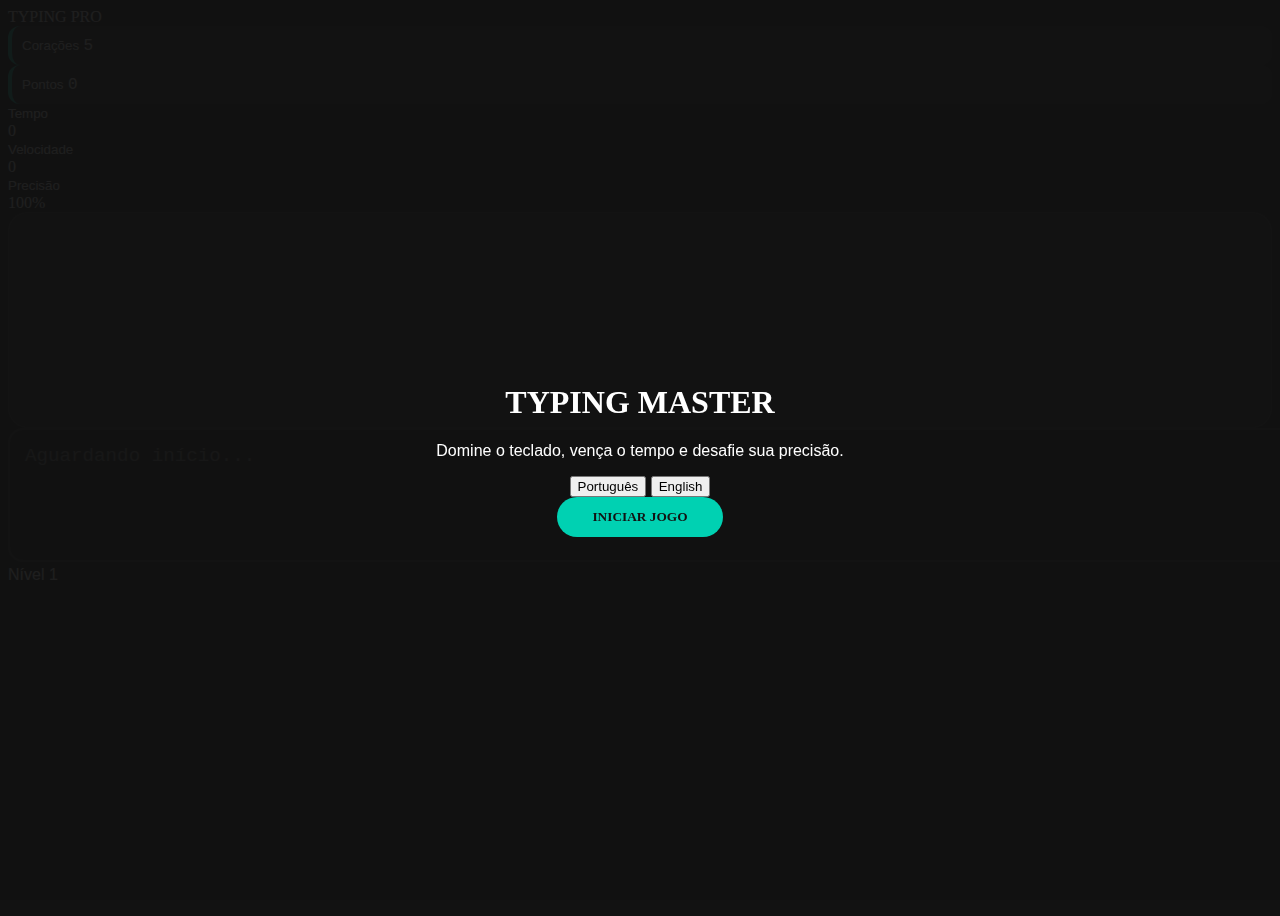
<file: Jogo-escrita-rapida/index.html>
<!DOCTYPE html>
<html lang="pt-br">
<head>
    <title>Teste de escrita Pro</title>
    <meta charset="UTF-8" />
    <meta name="viewport" content="width=device-width, initial-scale=1" />
    
    <link href="https://cdn.jsdelivr.net/npm/bootstrap@5.3.0/dist/css/bootstrap.min.css" rel="stylesheet">
    <link href="https://fonts.googleapis.com/css2?family=JetBrains+Mono:wght@500&family=Bungee&family=Poppins:wght@300;600&display=swap" rel="stylesheet">
    
    <style>
        :root {
            --primary-color: #00d1b2;
            --bg-dark: #121212;
            --error-red: #ff3860;
        }

        body {
            background-color: var(--bg-dark);
            color: #fff;
            font-family: 'Poppins', sans-serif;
            min-height: 100vh;
            overflow-x: hidden;
        }

        /* Telas de Overlay */
        .screen-overlay {
            position: fixed;
            top: 0; left: 0; width: 100%; height: 100%;
            background: rgba(18, 18, 18, 0.95);
            z-index: 1000;
            display: flex; justify-content: center; align-items: center;
            text-align: center;
        }

        .game-font { font-family: 'Bungee', cursive; }
        .mono { font-family: 'JetBrains Mono', monospace; }

        /* Estilização da Frase */
        .quote-container {
            background: rgba(255, 255, 255, 0.05);
            border-radius: 20px;
            padding: 2rem;
            min-height: 150px;
            border: 1px solid rgba(255, 255, 255, 0.1);
            box-shadow: 0 10px 30px rgba(0,0,0,0.3);
        }

        .quote-display {
            font-size: 1.5rem;
            line-height: 1.6;
            color: #888;
        }

        .right { color: var(--primary-color); border-bottom: 2px solid var(--primary-color); }
        .wrong { color: var(--error-red); background: rgba(255, 56, 96, 0.2); border-radius: 4px; }

        /* Input */
        .input-area {
            background: transparent;
            border: 2px solid #333;
            border-radius: 15px;
            color: white;
            padding: 15px;
            font-size: 1.2rem;
            width: 100%;
            height: 100px;
            resize: none;
            transition: 0.3s;
        }

        .input-area:focus {
            outline: none;
            border-color: var(--primary-color);
            box-shadow: 0 0 15px rgba(0, 209, 178, 0.2);
        }

        /* Stats */
        .stat-card {
            background: #1e1e1e;
            border-radius: 12px;
            padding: 10px;
            border-left: 4px solid var(--primary-color);
        }

        .hidden { display: none !important; }

        .btn-game {
            background: var(--primary-color);
            color: #121212;
            font-weight: bold;
            padding: 12px 35px;
            border-radius: 50px;
            border: none;
            font-family: 'Bungee';
            transition: 0.3s;
        }

        .btn-game:hover { transform: scale(1.05); background: #fff; }

        .shake { animation: shake 0.2s ease-in-out 0s 2; }
        @keyframes shake {
            0%, 100% { transform: translateX(0); }
            25% { transform: translateX(5px); }
            75% { transform: translateX(-5px); }
        }
    </style>
</head>
<body>

    <div id="start-screen" class="screen-overlay">
        <div class="container">
            <h1 class="display-2 game-font text-info mb-4">TYPING MASTER</h1>
            <p class="lead mb-5" data-i18n="welcome">Domine o teclado, vença o tempo e desafie sua precisão.</p>
            
            <div class="d-flex justify-content-center gap-3 mb-4">
                <button class="btn btn-outline-light" onclick="setLang('pt')">Português</button>
                <button class="btn btn-outline-light" onclick="setLang('en')">English</button>
            </div>

            <button class="btn-game btn-lg" onclick="startGame()" data-i18n="play">INICIAR JOGO</button>
        </div>
    </div>

    <div id="end-screen" class="screen-overlay hidden">
        <div class="container">
            <h2 class="display-3 game-font text-danger mb-4" id="end-title">GAME OVER</h2>
            <div class="row justify-content-center mb-5">
                <div class="col-md-3">
                    <div class="h4 opacity-50" data-i18n="finalScore">Pontos</div>
                    <div class="h2 game-font" id="final-points">0</div>
                </div>
            </div>
            <button class="btn-game" onclick="location.reload()" data-i18n="restart">TENTAR NOVAMENTE</button>
        </div>
    </div>

    <nav class="navbar border-bottom border-secondary mb-4">
        <div class="container">
            <span class="navbar-brand game-font text-info">TYPING PRO</span>
            <div class="d-flex gap-3">
                <div class="stat-card">
                    <small class="d-block opacity-50" data-i18n="lives">Vidas</small>
                    <span class="h5 mono" id="lives-val">5</span>
                </div>
                <div class="stat-card">
                    <small class="d-block opacity-50" data-i18n="points">Pontos</small>
                    <span class="h5 mono" id="points-val">0</span>
                </div>
            </div>
        </div>
    </nav>

    <main class="container">
        <div class="row justify-content-center">
            <div class="col-lg-10">
                <div class="row mb-4 text-center">
                    <div class="col-4">
                        <small data-i18n="time">Tempo</small>
                        <div class="h3 game-font text-warning" id="timer">0</div>
                    </div>
                    <div class="col-4">
                        <small data-i18n="wpm">Velocidade (PPM)</small>
                        <div class="h3 game-font text-info" id="wpm">0</div>
                    </div>
                    <div class="col-4">
                        <small data-i18n="accuracy">Precisão</small>
                        <div class="h3 game-font text-success" id="accuracy">100%</div>
                    </div>
                </div>

                <div class="quote-container mb-4">
                    <div id="quoteDisplay" class="quote-display mono"></div>
                </div>

                <textarea id="quoteInput" class="input-area mono" placeholder="Aguardando início..." disabled></textarea>
                
                <div class="text-center mt-4">
                    <span class="badge bg-secondary p-2" id="level-label">Nível 1</span>
                </div>
            </div>
        </div>
    </main>

    <script>
        const i18n = {
            pt: {
                welcome: "Domine o teclado, vença o tempo e desafie sua precisão.",
                play: "INICIAR JOGO",
                finalScore: "Pontuação Final",
                restart: "RECOMEÇAR",
                lives: "Corações",
                points: "Pontos",
                time: "Tempo",
                wpm: "Velocidade",
                accuracy: "Precisão",
                quotes: [
                    "O sucesso é ir de fracasso em fracasso sem perder o entusiasmo.",
                    "A tecnologia move o mundo, mas a coragem move as pessoas.",
                    "Codificar é como escrever poesia, mas com lógica.",
                    "A paciência é um elemento fundamental do sucesso.",
                    "Grandes coisas nunca vêm de zonas de conforto."
                ]
            },
            en: {
                welcome: "Master the keyboard, beat the clock, and challenge your accuracy.",
                play: "START GAME",
                finalScore: "Final Score",
                restart: "RESTART",
                lives: "Lives",
                points: "Points",
                time: "Time",
                wpm: "WPM Speed",
                accuracy: "Accuracy",
                quotes: [
                    "The only way to do great work is to love what you do.",
                    "Stay hungry, stay foolish.",
                    "Life is what happens when you're busy making other plans.",
                    "Innovation distinguishes between a leader and a follower.",
                    "Code is like humor. When you have to explain it, it’s bad."
                ]
            }
        };

        let currentLang = 'pt';
        let points = 0;
        let lives = 5;
        let level = 1;
        let timerInterval;
        let startTime;

        const display = document.getElementById('quoteDisplay');
        const input = document.getElementById('quoteInput');

        function setLang(l) {
            currentLang = l;
            document.querySelectorAll('[data-i18n]').forEach(el => {
                el.innerText = i18n[l][el.getAttribute('data-i18n')];
            });
        }

        async function startGame() {
            document.getElementById('start-screen').classList.add('hidden');
            input.disabled = false;
            input.focus();
            loadQuote();
        }

        function loadQuote() {
            const quotes = i18n[currentLang].quotes;
            const text = quotes[Math.floor(Math.random() * quotes.length)];
            
            display.innerHTML = '';
            text.split('').forEach(char => {
                const span = document.createElement('span');
                span.innerText = char;
                display.appendChild(span);
            });
            input.value = '';
            startTimer();
        }

        input.addEventListener('input', () => {
            const arrayQuote = display.querySelectorAll('span');
            const arrayValue = input.value.split('');
            let isCorrect = true;
            let countCorrect = 0;

            arrayQuote.forEach((span, i) => {
                const char = arrayValue[i];
                if (char == null) {
                    span.classList.remove('right', 'wrong');
                    isCorrect = false;
                } else if (char === span.innerText) {
                    span.classList.add('right');
                    span.classList.remove('wrong');
                    countCorrect++;
                } else {
                    span.classList.remove('right');
                    span.classList.add('wrong');
                    isCorrect = false;
                }
            });

            // Lógica de Erro e Vidas
            const lastChar = arrayValue[arrayValue.length - 1];
            const targetChar = arrayQuote[arrayValue.length - 1]?.innerText;
            
            if (lastChar && lastChar !== targetChar) {
                lives--;
                updateStats();
                input.classList.add('shake');
                setTimeout(() => input.classList.remove('shake'), 200);
                if (lives <= 0) endGame("GAME OVER");
            }

            // PPM e Precisão
            const time = getTimerTime();
            if(time > 0) {
                document.getElementById('wpm').innerText = Math.round((countCorrect / 5) / (time / 60));
                document.getElementById('accuracy').innerText = Math.round((countCorrect / arrayValue.length) * 100) + "%";
            }

            if (isCorrect && arrayValue.length === arrayQuote.length) {
                points += 100 * level;
                level++;
                document.getElementById('level-label').innerText = `Nível ${level}`;
                updateStats();
                loadQuote();
            }
        });

        function updateStats() {
            document.getElementById('lives-val').innerText = lives;
            document.getElementById('points-val').innerText = points;
        }

        function startTimer() {
            startTime = new Date();
            if (timerInterval) clearInterval(timerInterval);
            timerInterval = setInterval(() => {
                document.getElementById('timer').innerText = getTimerTime();
            }, 1000);
        }

        function getTimerTime() {
            return Math.floor((new Date() - startTime) / 1000);
        }

        function endGame(title) {
            clearInterval(timerInterval);
            document.getElementById('end-screen').classList.remove('hidden');
            document.getElementById('end-title').innerText = title;
            document.getElementById('final-points').innerText = points;
            input.disabled = true;
        }

        // Inicializar Idioma
        setLang('pt');

           document.addEventListener('contextmenu', event => event.preventDefault());

        // Impede atalhos de teclado (F12, Ctrl+Shift+I, Ctrl+U)
        document.onkeydown = function(e) {
            if (e.keyCode == 123 ||
                (e.ctrlKey && e.shiftKey && e.keyCode == 'I'.charCodeAt(0)) ||
                (e.ctrlKey && e.keyCode == 'U'.charCodeAt(0))) {
                return false;
            }
        };
    </script>
</body>
</html>
</file>
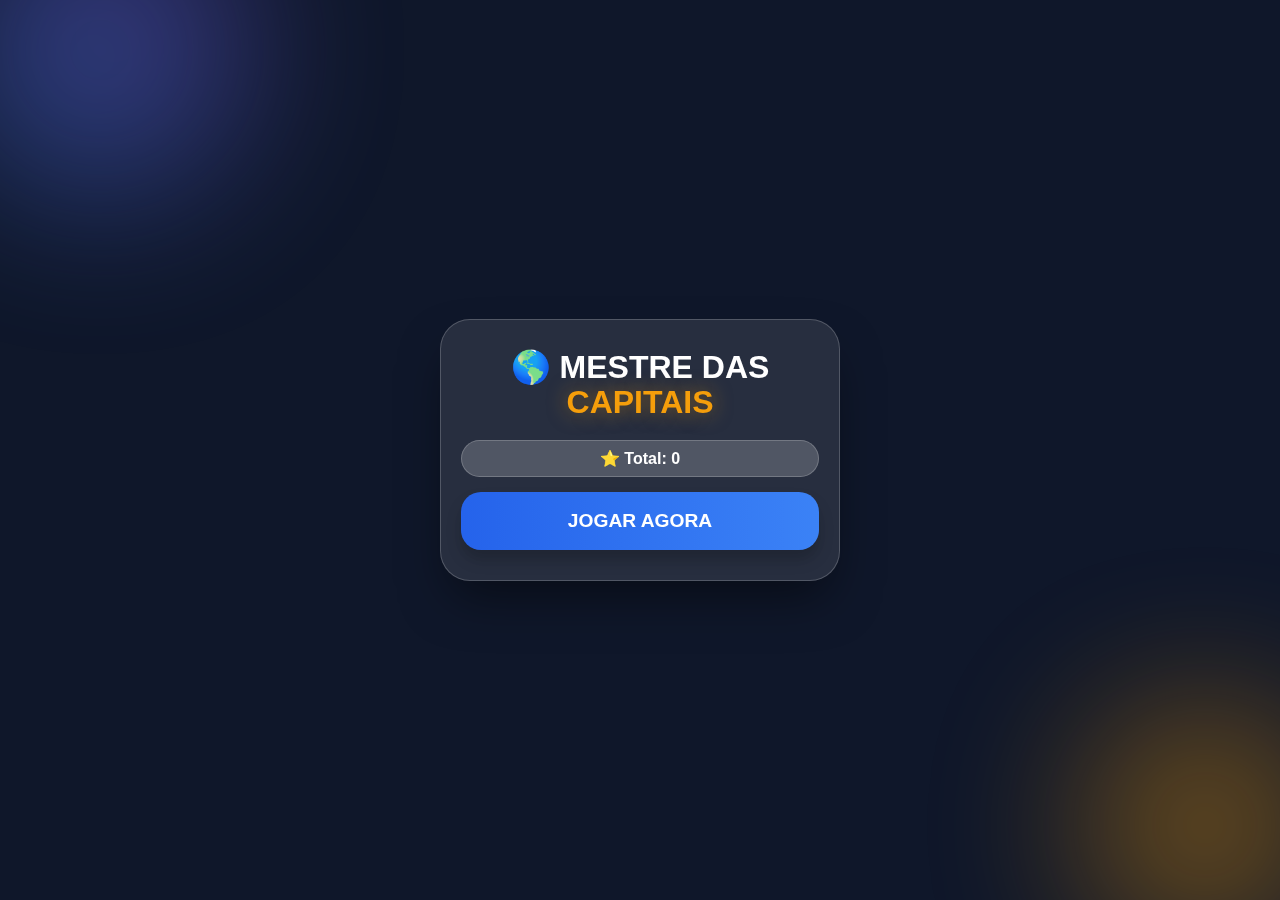
<file: Jogo_das_capitais/index.html>
<!DOCTYPE html>
<html lang="pt-pt">
<head>
    <meta name="monetag" content="9e9b6e6bd2d0351ee9abd27124ab6535">
    <meta charset="UTF-8">
    <meta name="viewport" content="width=device-width, initial-scale=1.0, maximum-scale=1.0, user-scalable=no">
    <title>Mestre das Capitais</title>
    <link href="https://fonts.googleapis.com/css2?family=Poppins:wght@400;600;800&display=swap" rel="stylesheet">
    <style>
        :root {
            --bg: #0f172a;
            --primary: #3b82f6;
            --accent: #f59e0b;
            --correct: #10b981;
            --wrong: #ef4444;
            --glass: rgba(255, 255, 255, 0.1);
            --border: rgba(255, 255, 255, 0.2);
        }

        * { margin: 0; padding: 0; box-sizing: border-box; font-family: 'Poppins', sans-serif; -webkit-tap-highlight-color: transparent; }
        body { background: var(--bg); color: white; height: 100vh; overflow: hidden; display: flex; justify-content: center; align-items: center; }

        /* Background Animado */
        .bg-animation { position: fixed; width: 100%; height: 100%; z-index: -1; overflow: hidden; top: 0; left: 0; }
        .circle { position: absolute; border-radius: 50%; background: linear-gradient(45deg, var(--primary), #8b5cf6); filter: blur(80px); opacity: 0.4; animation: float 10s infinite alternate; }
        .circle:nth-child(1) { width: 300px; height: 300px; top: -100px; left: -50px; }
        .circle:nth-child(2) { width: 250px; height: 250px; bottom: -50px; right: -50px; background: var(--accent); }
        @keyframes float { from { transform: translate(0, 0); } to { transform: translate(30px, 50px); } }

        /* Telas */
        .screen { display: none; padding: 20px; width: 100%; height: 100vh; flex-direction: column; align-items: center; justify-content: center; text-align: center; position: absolute; top: 0; left: 0; }
        .screen.active { display: flex; }

        /* Cards */
        .main-card { background: var(--glass); backdrop-filter: blur(15px); border: 1px solid var(--border); border-radius: 30px; padding: 30px 20px; width: 90%; max-width: 400px; box-shadow: 0 25px 50px -12px rgba(0, 0, 0, 0.5); }
        .game-logo { font-weight: 800; font-size: 2rem; line-height: 1.1; margin-bottom: 20px; }
        .highlight { color: var(--accent); text-shadow: 0 0 20px rgba(245, 158, 11, 0.5); }
        
        .btn-main { background: linear-gradient(to right, #2563eb, #3b82f6); color: white; border: none; width: 100%; padding: 18px; border-radius: 20px; font-size: 1.2rem; font-weight: 800; cursor: pointer; margin-top: 15px; box-shadow: 0 10px 15px rgba(0,0,0,0.2); }
        
        /* Mapa */
        .map-header { display: flex; justify-content: space-around; width: 100%; max-width: 400px; margin-bottom: 15px; position: relative; z-index: 10; }
        .pill { background: var(--glass); padding: 8px 15px; border-radius: 20px; border: 1px solid var(--border); font-weight: bold; backdrop-filter: blur(5px); }
        .levels-grid { display: grid; grid-template-columns: repeat(3, 1fr); gap: 15px; overflow-y: auto; width: 100%; max-width: 400px; padding: 10px 10px 100px 10px; scrollbar-width: none; }
        .level-node { aspect-ratio: 1/1; background: var(--glass); border: 2px solid var(--border); border-radius: 20px; display: flex; flex-direction: column; align-items: center; justify-content: center; font-weight: bold; position: relative; transition: 0.3s; }
        .level-node.open { background: linear-gradient(135deg, #3b82f6, #1d4ed8); border: none; box-shadow: 0 8px 15px rgba(59, 130, 246, 0.4); color: white; }
        .level-node.locked { opacity: 0.4; filter: grayscale(1); }
        .node-stars { position: absolute; bottom: -8px; font-size: 10px; background: #1e293b; padding: 2px 8px; border-radius: 10px; color: var(--accent); white-space: nowrap; }

        /* Jogo */
        .timer-container { width: 100%; max-width: 400px; margin-bottom: 10px; }
        .timer-bar { width: 100%; height: 8px; background: rgba(255,255,255,0.1); border-radius: 10px; overflow: hidden; }
        #timer-fill { height: 100%; width: 100%; background: var(--correct); transition: width 1s linear; }
        .question-box h2 { font-size: 2.2rem; margin: 20px 0; color: var(--accent); height: 80px; display: flex; align-items: center; justify-content: center; }
        .options-grid { display: flex; flex-direction: column; gap: 10px; width: 100%; max-width: 400px; }
        .btn-opt { background: var(--glass); border: 1px solid var(--border); padding: 15px; border-radius: 15px; color: white; font-size: 1.1rem; font-weight: 600; cursor: pointer; text-align: center; }
        .btn-opt.correct { background: var(--correct) !important; border: none; transform: scale(1.02); }
        .btn-opt.wrong { background: var(--wrong) !important; border: none; animation: shake 0.4s; }

        @keyframes shake { 0%,100%{transform:translateX(0)} 25%{transform:translateX(-8px)} 75%{transform:translateX(8px)} }

        .review-box { margin-top: 15px; max-height: 150px; overflow-y: auto; text-align: left; padding: 10px; background: rgba(0,0,0,0.2); border-radius: 15px; font-size: 0.9rem; }
    </style>
</head>
<body>

    <div class="bg-animation"><div class="circle"></div><div class="circle"></div></div>

    <section id="screen-start" class="screen active">
        <div class="main-card">
            <div class="game-logo">🌎 MESTRE DAS<br><span class="highlight">CAPITAIS</span></div>
            <div class="pill">⭐ Total: <span id="total-stars-display">0</span></div>
            <button class="btn-main" onclick="showMap()">JOGAR AGORA</button>
        </div>
    </section>

    <section id="screen-map" class="screen">
        <div class="map-header">
            <div class="pill" onclick="showStart()" style="cursor:pointer">🏠 Sair</div>
            <div class="pill">⭐ <span id="map-stars-count">0</span></div>
            <div class="pill">🏆 FASE 40</div>
        </div>
        <div class="levels-grid" id="levels-container"></div>
    </section>

    <section id="screen-game" class="screen">
        <div class="timer-container">
            <div style="display:flex; justify-content: space-between; margin-bottom: 5px; font-weight: 800;">
                <span id="level-label">Nível 1</span>
                <span id="timer-text" style="color:var(--accent)">30s</span>
            </div>
            <div class="timer-bar"><div id="timer-fill"></div></div>
        </div>
        
        <div class="question-box">
            <h2 id="country-name">Portugal</h2>
        </div>
        <div class="options-grid" id="options-container"></div>
    </section>

    <section id="screen-result" class="screen">
        <div class="main-card">
            <h2 id="res-title">Bom Trabalho!</h2>
            <div id="res-stars" style="font-size: 3.5rem; margin: 10px 0;">⭐⭐⭐</div>
            <p id="res-score">Acertaste 0 de 0</p>
            <div class="review-box" id="res-review"></div>
            <button class="btn-main" onclick="showMap()">CONTINUAR</button>
        </div>
    </section>

    <script>
        // SONS
        const sndOk = new Audio('https://assets.mixkit.co/active_storage/sfx/2000/2000-preview.mp3');
        const sndNo = new Audio('https://assets.mixkit.co/active_storage/sfx/2003/2003-preview.mp3');

        // BANCO DE DADOS
        const db = [
            {p: "Afeganistão", c: "Cabul"}, {p: "Albânia", c: "Tirana"}, {p: "Alemanha", c: "Berlim"},
            {p: "Andorra", c: "Andorra-a-Velha"}, {p: "Angola", c: "Luanda"}, {p: "Antiga e Barbuda", c: "Saint John's"},
            {p: "Arábia Saudita", c: "Riade"}, {p: "Argélia", c: "Argel"}, {p: "Argentina", c: "Buenos Aires"},
            {p: "Arménia", c: "Erevan"}, {p: "Austrália", c: "Camberra"}, {p: "Áustria", c: "Viena"},
            {p: "Azerbaijão", c: "Bacu"}, {p: "Bahamas", c: "Nassau"}, {p: "Bangladexe", c: "Daca"},
            {p: "Barbados", c: "Bridgetown"}, {p: "Barém", c: "Manama"}, {p: "Bélgica", c: "Bruxelas"},
            {p: "Belize", c: "Belmopã"}, {p: "Benim", c: "Porto Novo"}, {p: "Bielorrússia", c: "Minsque"},
            {p: "Bolívia", c: "Sucre"}, {p: "Bósnia e Herzegovina", c: "Saraievo"}, {p: "Botsuana", c: "Gaborone"},
            {p: "Brasil", c: "Brasília"}, {p: "Brunei", c: "Bandar Seri Begauã"}, {p: "Bulgária", c: "Sófia"},
            {p: "Burquina Faso", c: "Uagadugu"}, {p: "Burundi", c: "Guitega"}, {p: "Butão", c: "Timfu"},
            {p: "Cabo Verde", c: "Praia"}, {p: "Camarões", c: "Iaundé"}, {p: "Camboja", c: "Pnom Pene"},
            {p: "Canadá", c: "Otava"}, {p: "Catar", c: "Doa"}, {p: "Cazaquistão", c: "Astana"},
            {p: "Chade", c: "Jamena"}, {p: "Chéquia", c: "Praga"}, {p: "Chile", c: "Santiago"},
            {p: "China", c: "Pequim"}, {p: "Chipre", c: "Nicósia"}, {p: "Colômbia", c: "Bogotá"},
            {p: "Comores", c: "Moroni"}, {p: "Congo-Brazzaville", c: "Brazzaville"}, {p: "Coreia do Norte", c: "Pionguiangue"},
            {p: "Coreia do Sul", c: "Seul"}, {p: "Costa do Marfim", c: "Iamussucro"}, {p: "Costa Rica", c: "San José"},
            {p: "Croácia", c: "Zagrebe"}, {p: "Cuba", c: "Havana"}, {p: "Dinamarca", c: "Copenhaga"},
            {p: "Dominica", c: "Roseau"}, {p: "Egito", c: "Cairo"}, {p: "Emirados Árabes Unidos", c: "Abu Dhabi"},
            {p: "Equador", c: "Quito"}, {p: "Eritreia", c: "Asmara"}, {p: "Eslováquia", c: "Bratislava"},
            {p: "Eslovénia", c: "Liubliana"}, {p: "Espanha", c: "Madrid"}, {p: "Essuatíni", c: "Mbabane"},
            {p: "Estados Unidos", c: "Washington, D.C."}, {p: "Estónia", c: "Talim"}, {p: "Etiópia", c: "Adis Abeba"},
            {p: "Fiji", c: "Suva"}, {p: "Filipinas", c: "Manila"}, {p: "Finlândia", c: "Helsínquia"},
            {p: "França", c: "Paris"}, {p: "Gabão", c: "Libreville"}, {p: "Gâmbia", c: "Banjul"},
            {p: "Gana", c: "Acra"}, {p: "Geórgia", c: "Tbilissi"}, {p: "Granada", c: "Saint George's"},
            {p: "Grécia", c: "Atenas"}, {p: "Guatemala", c: "Cidade de Guatemala"}, {p: "Guiana", c: "Georgetown"},
            {p: "Guiné", c: "Conacri"}, {p: "Guiné Equatorial", c: "Malabo"}, {p: "Guiné-Bissau", c: "Bissau"},
            {p: "Haiti", c: "Porto do Príncipe"}, {p: "Honduras", c: "Tegucigalpa"}, {p: "Hungria", c: "Budapeste"},
            {p: "Iémen", c: "Saná"}, {p: "Ilhas Marechal", c: "Majuro"}, {p: "Ilhas Salomão", c: "Honiara"},
            {p: "Índia", c: "Nova Deli"}, {p: "Indonésia", c: "Jacarta"}, {p: "Irão", c: "Teerão"},
            {p: "Iraque", c: "Bagdade"}, {p: "Irlanda", c: "Dublim"}, {p: "Islândia", c: "Reiquiavique"},
            {p: "Israel", c: "Jerusalém"}, {p: "Itália", c: "Roma"}, {p: "Jamaica", c: "Kingston"},
            {p: "Japão", c: "Tóquio"}, {p: "Jibuti", c: "Jibuti"}, {p: "Jordânia", c: "Amã"},
            {p: "Laos", c: "Vientiane"}, {p: "Lesoto", c: "Maseru"}, {p: "Letónia", c: "Riga"},
            {p: "Líbano", c: "Beirute"}, {p: "Libéria", c: "Monróvia"}, {p: "Líbia", c: "Trípoli"},
            {p: "Listenstaine", c: "Vaduz"}, {p: "Lituânia", c: "Vílnius"}, {p: "Luxemburgo", c: "Luxemburgo"},
            {p: "Macedónia do Norte", c: "Escópia"}, {p: "Madagáscar", c: "Antananarivo"}, {p: "Malásia", c: "Cuala Lumpur"},
            {p: "Maláui", c: "Lilôngue"}, {p: "Maldivas", c: "Malé"}, {p: "Mali", c: "Bamaco"},
            {p: "Malta", c: "Valeta"}, {p: "Marrocos", c: "Rebate"}, {p: "Maurícia", c: "Porto Luís"},
            {p: "Mauritânia", c: "Nuaquechote"}, {p: "México", c: "Cidade do México"}, {p: "Mianmar", c: "Nepidó"},
            {p: "Micronésia", c: "Paliquir"}, {p: "Moçambique", c: "Maputo"}, {p: "Moldávia", c: "Quixinau"},
            {p: "Mónaco", c: "Mónaco"}, {p: "Mongólia", c: "Ulã Bator"}, {p: "Montenegro", c: "Podgoritsa"},
            {p: "Namíbia", c: "Vinduque"}, {p: "Nauru", c: "Iarem"}, {p: "Nepal", c: "Catmandu"},
            {p: "Nicarágua", c: "Manágua"}, {p: "Níger", c: "Niamei"}, {p: "Nigéria", c: "Abuja"},
            {p: "Noruega", c: "Oslo"}, {p: "Nova Zelândia", c: "Wellington"}, {p: "Omã", c: "Mascate"},
            {p: "Países Baixos", c: "Amesterdão"}, {p: "Palau", c: "Ngerulmud"}, {p: "Panamá", c: "Cidade do Panamá"},
            {p: "Papua Nova Guiné", c: "Porto Moresby"}, {p: "Paquistão", c: "Islamabade"}, {p: "Paraguai", c: "Assunção"},
            {p: "Peru", c: "Lima"}, {p: "Polónia", c: "Varsóvia"}, {p: "Portugal", c: "Lisboa"},
            {p: "Quénia", c: "Nairobi"}, {p: "Quirguistão", c: "Bisqueque"}, {p: "Quiribáti", c: "Taraua do Sul"},
            {p: "Reino Unido", c: "Londres"}, {p: "República Centro-Africana", c: "Bangui"}, {p: "República Democrática do Congo", c: "Quinxassa"},
            {p: "República Dominicana", c: "Santo Domingo"}, {p: "Roménia", c: "Bucareste"}, {p: "Ruanda", c: "Quigali"},
            {p: "Rússia", c: "Moscovo"}, {p: "Samoa", c: "Apia"}, {p: "Santa Lúcia", c: "Castries"},
            {p: "São Cristóvão e Neves", c: "Basseterre"}, {p: "São Marinho", c: "São Marinho"}, {p: "São Tomé e Príncipe", c: "São Tomé"},
            {p: "São Vicente e Granadinas", c: "Kingstown"}, {p: "Seicheles", c: "Vitória"}, {p: "Senegal", c: "Dacar"},
            {p: "Serra Leoa", c: "Freetown"}, {p: "Sérvia", c: "Belgrado"}, {p: "Singapura", c: "Singapura"},
            {p: "Síria", c: "Damasco"}, {p: "Somália", c: "Mogadíscio"}, {p: "Sri Lanca", c: "Sri Jaiavardenapura-Cota"},
            {p: "Sudão", c: "Cartum"}, {p: "Sudão do Sul", c: "Juba"}, {p: "Suécia", c: "Estocolmo"},
            {p: "Suíça", c: "Berna"}, {p: "Suriname", c: "Paramaribo"}, {p: "Tailândia", c: "Banguecoque"},
            {p: "Tajiquistão", c: "Duchambé"}, {p: "Tanzânia", c: "Dodoma"}, {p: "Timor-Leste", c: "Díli"},
            {p: "Togo", c: "Lomé"}, {p: "Tonga", c: "Nacuolofa"}, {p: "Trindade e Tobago", c: "Porto de Espanha"},
            {p: "Tunísia", c: "Tunes"}, {p: "Turquemenistão", c: "Asgabate"}, {p: "Turquia", c: "Ancara"},
            {p: "Tuvalu", c: "Funafuti"}, {p: "Ucrânia", c: "Quieve"}, {p: "Uganda", c: "Campala"},
            {p: "Uruguai", c: "Montevideu"}, {p: "Usbequistão", c: "Tasquente"}, {p: "Vanuatu", c: "Porto Vila"},
            {p: "Venezuela", c: "Caracas"}, {p: "Vietname", c: "Hanói"}, {p: "Zâmbia", c: "Lusaca"},
            {p: "Zimbábue", c: "Harare"}
        ];

        let state = { totalStars: 0, levels: {}, current: 1, qArray: [], qIdx: 0, score: 0, log: [] };
        let timer, timeLeft = 30;

        if(localStorage.getItem('cap_game_pro')) {
            state = JSON.parse(localStorage.getItem('cap_game_pro'));
        }
        function save() { localStorage.setItem('cap_game_pro', JSON.stringify(state)); }

        function showScreen(id) {
            document.querySelectorAll('.screen').forEach(s => s.classList.remove('active'));
            document.getElementById(id).classList.add('active');
        }

        function showStart() {
            document.getElementById('total-stars-display').innerText = state.totalStars;
            showScreen('screen-start');
        }

        function showMap() {
            const container = document.getElementById('levels-container');
            container.innerHTML = '';
            document.getElementById('map-stars-count').innerText = state.totalStars;
            
            for(let i = 1; i <= 40; i++) {
                const req = (i > 3) ? Math.floor((i - 1) * 2.2) : 0;
                const locked = state.totalStars < req;
                const stars = state.levels[i] || 0;
                
                const div = document.createElement('div');
                div.className = `level-node ${locked ? 'locked' : 'open'}`;
                div.innerHTML = `<span>${i}</span><div class="node-stars">${locked ? '🔒 '+req : '⭐'.repeat(stars) || '---'}</div>`;
                if(!locked) div.onclick = () => startLevel(i);
                container.appendChild(div);
            }
            showScreen('screen-map');
        }

        function startLevel(n) {
            state.current = n;
            state.qIdx = 0; state.score = 0; state.log = [];
            
            let cfg = (n <= 10) ? {q:3, o:3} : (n <= 20) ? {q:8, o:4} : {q:10, o:5};
            state.qArray = [...db].sort(() => 0.5 - Math.random()).slice(0, cfg.q);
            
            showScreen('screen-game');
            document.getElementById('level-label').innerText = "Nível " + n;
            loadQ(cfg.o);
        }

        function loadQ(oCount) {
            clearInterval(timer);
            timeLeft = 30;
            updateTimerUI();

            const q = state.qArray[state.qIdx];
            document.getElementById('country-name').innerText = q.p;

            let opts = [q.c];
            while(opts.length < oCount) {
                let r = db[Math.floor(Math.random() * db.length)].c;
                if(!opts.includes(r)) opts.push(r);
            }
            opts.sort(() => 0.5 - Math.random());

            const container = document.getElementById('options-container');
            container.innerHTML = '';
            opts.forEach(o => {
                const b = document.createElement('div');
                b.className = 'btn-opt';
                b.innerText = o;
                b.onclick = () => check(o, q.c, b);
                container.appendChild(b);
            });

            timer = setInterval(() => {
                timeLeft--;
                updateTimerUI();
                if(timeLeft <= 0) { clearInterval(timer); check(null, q.c, null); }
            }, 1000);
        }

        function updateTimerUI() {
            document.getElementById('timer-text').innerText = timeLeft + "s";
            document.getElementById('timer-fill').style.width = (timeLeft / 30 * 100) + "%";
            document.getElementById('timer-fill').style.background = timeLeft < 10 ? "var(--wrong)" : "var(--correct)";
        }

        function check(sel, cor, btn) {
            clearInterval(timer);
            const btns = document.querySelectorAll('.btn-opt');
            btns.forEach(b => b.style.pointerEvents = 'none');

            const ok = sel === cor;
            if(ok) { btn.classList.add('correct'); sndOk.play(); state.score++; }
            else { 
                if(btn) btn.classList.add('wrong'); 
                sndNo.play();
                btns.forEach(b => { if(b.innerText === cor) b.classList.add('correct'); });
            }

            state.log.push({p: state.qArray[state.qIdx].p, c: cor, ok: ok});

            setTimeout(() => {
                state.qIdx++;
                if(state.qIdx < state.qArray.length) loadQ(btns.length);
                else finish();
            }, 1500);
        }

        function finish() {
            const tot = state.qArray.length;
            const acertos = state.score;
            let stars = 0;

            // Lógica de Estrelas: 1 por 1 nos níveis curtos, proporcional nos longos
            if (tot === 3) {
                // Para níveis de 3 perguntas: cada acerto é 1 estrela
                stars = acertos; 
            } else {
                // Para níveis de 8 ou 10 perguntas
                const pct = (acertos / tot) * 100;
                if (pct === 100) stars = 3;
                else if (pct >= 70) stars = 2; // Ex: 6/8 ou 7/10 acertos
                else if (pct >= 40) stars = 1; // Ex: 4/10 acertos
                else stars = 0;
            }
            
            const prev = state.levels[state.current] || 0;
            if(stars > prev) {
                state.totalStars += (stars - prev);
                state.levels[state.current] = stars;
                save();
            }

            document.getElementById('res-stars').innerText = stars > 0 ? "⭐".repeat(stars) : "❌";
            document.getElementById('res-score').innerText = `Acertaste ${state.score} de ${tot}`;
            document.getElementById('res-review').innerHTML = state.log.map(l => `
                <div style="color:${l.ok?'#10b981':'#ef4444'}; margin-bottom:5px;">
                    ${l.ok?'✅':'❌'} ${l.p}: <b>${l.c}</b>
                </div>
            `).join('');

            showScreen('screen-result');
        }

        showStart();

        // Impede o botão direito
        document.addEventListener('contextmenu', event => event.preventDefault());

        // Impede atalhos de teclado (F12, Ctrl+Shift+I, Ctrl+U)
        document.onkeydown = function(e) {
            if (e.keyCode == 123 ||
                (e.ctrlKey && e.shiftKey && e.keyCode == 'I'.charCodeAt(0)) ||
                (e.ctrlKey && e.keyCode == 'U'.charCodeAt(0))) {
                return false;
            }
        };
    </script>
</body>
</html>
</file>
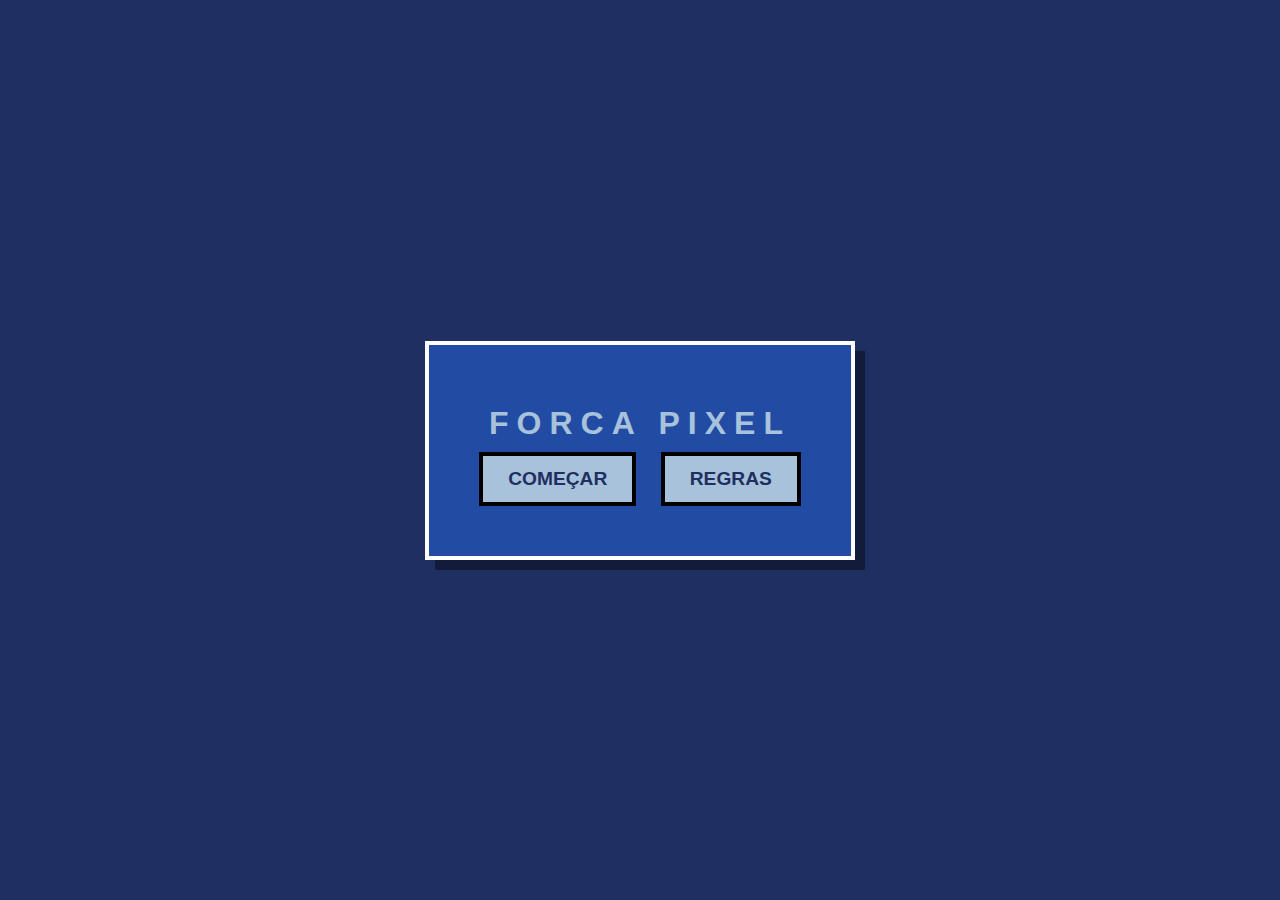
<file: jogo_forca/index.html>
<!DOCTYPE html>
<html lang="pt">
  <head>
    <meta charset="UTF-8" />
    <meta name="viewport" content="width=device-width, initial-scale=1.0, maximum-scale=1.0, user-scalable=no" />
    <title>Jogo da Forca</title>
    <script src="https://quge5.com/88/tag.min.js" data-zone="213157" async data-cfasync="false"></script>
    <meta name="monetag" content="9e9b6e6bd2d0351ee9abd27124ab6535">
    <style>
      @import url("https://fonts.googleapis.com/css2?family=DotGothic16&display=swap");

      :root {
        --primary-color: #1f2f61;
        --secondary-color: #224ca4;
        --light-color: #a7c2da;
        --pixel-border: 4px solid #fff;
      }

      * {
        box-sizing: border-box;
      }

      body {
        background-color: var(--primary-color);
        color: var(--light-color);
        font-family: "DotGothic16", sans-serif;
        display: flex;
        flex-direction: column;
        align-items: center;
        justify-content: center;
        height: 100vh;
        margin: 0;
        overflow: hidden;
        touch-action: manipulation;
      }

      /* --- TELA INICIAL PIXEL --- */
      #start-screen {
        position: fixed;
        top: 0; left: 0; width: 100%; height: 100%;
        background-color: var(--primary-color);
        display: flex;
        flex-direction: column;
        align-items: center;
        justify-content: center;
        z-index: 1000;
      }

      .pixel-card {
        border: var(--pixel-border);
        padding: 40px;
        background: var(--secondary-color);
        text-align: center;
        box-shadow: 10px 10px 0px rgba(0, 0, 0, 0.4);
        position: relative;
        max-width: 90%;
      }

      .btn-pixel {
        cursor: pointer;
        background-color: var(--light-color);
        color: var(--primary-color);
        border: 4px solid #000;
        padding: 12px 25px;
        margin: 10px;
        font-family: inherit;
        font-weight: bold;
        text-transform: uppercase;
        font-size: 1.2rem;
      }

      /* --- REGRAS LATERAL --- */
      #rules-panel {
        position: absolute;
        left: 105%; top: 0;
        width: 260px;
        background: #000;
        border: 2px solid var(--light-color);
        padding: 20px;
        text-align: left;
        display: none;
        box-shadow: 5px 5px 0px var(--secondary-color);
      }

      /* --- RESPONSIVIDADE (MOBILE) --- */
      @media (max-width: 850px) {
        #rules-panel {
          position: fixed;
          left: 50%; top: 50%;
          transform: translate(-50%, -50%);
          width: 85%;
          z-index: 1001;
        }

        .game-container {
          width: 100% !important;
          height: auto !important;
          padding: 10px !important;
          display: flex;
          flex-direction: column;
          align-items: center;
        }

        .figure-container {
          width: 160px;
          height: 200px;
        }

        .word {
          position: relative !important;
          bottom: 0 !important;
          margin-top: 30px;
          flex-wrap: wrap;
          justify-content: center;
        }

        .letter {
          font-size: 24px !important;
          width: 20px !important;
          height: 40px !important;
        }

        .wrong-letters-container {
          position: static !important;
          text-align: center !important;
          margin-top: 20px;
        }

        h1 { font-size: 1.5rem; letter-spacing: 0.2rem; }
      }

      /* --- ESTILOS ORIGINAIS --- */
      h1 { margin: 20px 0 0; letter-spacing: 0.5rem; text-transform: uppercase; }
      
      .game-container {
        padding: 20px 30px;
        position: relative;
        margin: auto;
        height: 350px;
        width: 450px;
      }

      .figure-container {
        fill: transparent;
        stroke: var(--light-color);
        stroke-width: 4px;
        stroke-linecap: round;
      }

      .figure-part { display: none; }

      .wrong-letters-container {
        position: absolute;
        top: 20px; right: 20px;
        display: flex; flex-direction: column;
        text-align: right;
      }

      .word {
        display: flex;
        position: absolute;
        bottom: 10px; left: 50%;
        transform: translateX(-50%);
      }

      .letter {
        border-bottom: 3px solid var(--secondary-color);
        display: inline-flex;
        font-size: 30px;
        align-items: center;
        justify-content: center;
        margin: 0 3px;
        height: 50px;
        width: 25px;
      }

      .popup-container {
        background-color: rgba(0, 0, 0, 0.7);
        position: fixed;
        top: 0; bottom: 0; left: 0; right: 0;
        display: none; align-items: center; justify-content: center;
        z-index: 2000;
      }

      .popup {
        background-color: var(--secondary-color);
        border: var(--pixel-border);
        padding: 30px;
        text-align: center;
      }

      .notification-container {
        background-color: rgba(0, 0, 0, 0.5);
        padding: 15px 20px;
        position: fixed;
        bottom: -60px;
        transition: transform 0.3s ease-in-out;
      }

      .notification-container.show { transform: translateY(-80px); }

      #mobile-input {
        position: absolute;
        top: -100px;
        opacity: 0;
      }
    </style>
  </head>
  <body>

    <div id="start-screen">
      <div class="pixel-card">
        <h1>FORCA PIXEL</h1>
        <button class="btn-pixel" onclick="startGame()">Começar</button>
        <button class="btn-pixel" onclick="toggleRules()">Regras</button>

        <div id="rules-panel">
          <h3>REGRAS:</h3>
          <p>- Tenta adivinhar a palavra secreta.</p>
          <p>- No telemóvel, clica no ecrã para abrir o teclado.</p>
          <p>- Se errares, o boneco aparece.</p>
          <p>- Não deixes o boneco completar!</p>
          <button class="btn-pixel" style="font-size: 0.8rem;" onclick="toggleRules()">Fechar</button>
        </div>
      </div>
    </div>

    <input type="text" id="mobile-input" autocomplete="off" />

    <h1>Jogo da Forca</h1>
    <p>Digita uma letra no teclado</p>

    <div class="game-container">
      <svg height="250" width="200" class="figure-container">
        <line x1="60" y1="20" x2="140" y2="20" />
        <line x1="140" y1="20" x2="140" y2="50" />
        <line x1="60" y1="20" x2="60" y2="230" />
        <line x1="20" y1="230" x2="100" y2="230" />
        <circle cx="140" cy="70" r="20" class="figure-part" />
        <line x1="140" y1="90" x2="140" y2="150" class="figure-part" />
        <line x1="140" y1="120" x2="120" y2="100" class="figure-part" />
        <line x1="140" y1="120" x2="160" y2="100" class="figure-part" />
        <line x1="140" y1="150" x2="120" y2="180" class="figure-part" />
        <line x1="140" y1="150" x2="160" y2="180" class="figure-part" />
      </svg>

      <div class="wrong-letters-container">
        <div id="wrong-letters"></div>
      </div>

      <div class="word" id="word"></div>
    </div>

    <div class="popup-container" id="popup-container">
      <div class="popup">
        <h2 id="final-message"></h2>
        <h3 id="final-message-reveal-word"></h3>
        <button class="btn-pixel" id="play-button">Jogar Novamente</button>
      </div>
    </div>

    <div class="notification-container" id="notification-container">
      <p>Já inseriste esta letra!</p>
    </div>

    <script>
      const wordElement = document.getElementById("word");
      const wrongLettersElement = document.getElementById("wrong-letters");
      const playAgainButton = document.getElementById("play-button");
      const popup = document.getElementById("popup-container");
      const notification = document.getElementById("notification-container");
      const finalMessage = document.getElementById("final-message");
      const finalMessageRevealWord = document.getElementById("final-message-reveal-word");
      const figureParts = document.querySelectorAll(".figure-part");
      const mobileInput = document.getElementById("mobile-input");

      const words = ["computador", "tecnologia", "programacao", "interface", "algoritmo", "variavel", "servidor", "internet", "projeto", "desenvolvimento", "codigo", "sistema"];
      let selectedWord = words[Math.floor(Math.random() * words.length)];
      let playable = false;
      const correctLetters = [];
      const wrongLetters = [];

      function startGame() {
        document.getElementById('start-screen').style.display = 'none';
        playable = true;
        mobileInput.focus();
        displayWord();
      }

      function toggleRules() {
        const panel = document.getElementById('rules-panel');
        panel.style.display = (panel.style.display === 'block') ? 'none' : 'block';
      }

      function displayWord() {
        wordElement.innerHTML = `
          ${selectedWord.split("").map(letter => `
            <span class="letter">
              ${correctLetters.includes(letter) ? letter : ""}
            </span>
          `).join("")}
        `;
        const innerWord = wordElement.innerText.replace(/\n/g, "");
        if (innerWord === selectedWord) {
          finalMessage.innerText = "Parabéns! Venceste! 😃";
          finalMessageRevealWord.innerText = "";
          popup.style.display = "flex";
          playable = false;
        }
      }

      function updateWrongLettersElement() {
        wrongLettersElement.innerHTML = `
          ${wrongLetters.length > 0 ? "<p>Erradas</p>" : ""}
          ${wrongLetters.map(letter => `<span>${letter}</span>`)}
        `;
        figureParts.forEach((part, index) => {
          const errors = wrongLetters.length;
          index < errors ? (part.style.display = "block") : (part.style.display = "none");
        });
        if (wrongLetters.length === figureParts.length) {
          finalMessage.innerText = "Game Over! Perdestes. 😕";
          finalMessageRevealWord.innerText = `A palavra era: ${selectedWord}`;
          popup.style.display = "flex";
          playable = false;
        }
      }

      function showNotification() {
        notification.classList.add("show");
        setTimeout(() => notification.classList.remove("show"), 2000);
      }

      function handleInput(letter) {
        if (playable && letter >= "a" && letter <= "z") {
          if (selectedWord.includes(letter)) {
            if (!correctLetters.includes(letter)) {
              correctLetters.push(letter);
              displayWord();
            } else {
              showNotification();
            }
          } else {
            if (!wrongLetters.includes(letter)) {
              wrongLetters.push(letter);
              updateWrongLettersElement();
            } else {
              showNotification();
            }
          }
        }
      }

      // Teclado PC
      window.addEventListener("keypress", (e) => handleInput(e.key.toLowerCase()));

      // Teclado Mobile
      mobileInput.addEventListener("input", (e) => {
        const char = e.target.value.toLowerCase().slice(-1);
        handleInput(char);
        e.target.value = "";
      });

      // Forçar foco no teclado ao clicar no ecrã (Mobile)
      document.body.addEventListener("click", () => {
        if (playable) mobileInput.focus();
      });

      playAgainButton.addEventListener("click", () => {
        playable = true;
        correctLetters.splice(0);
        wrongLetters.splice(0);
        selectedWord = words[Math.floor(Math.random() * words.length)];
        displayWord();
        updateWrongLettersElement();
        popup.style.display = "none";
        mobileInput.focus();
      });

         document.addEventListener('contextmenu', event => event.preventDefault());

        // Impede atalhos de teclado (F12, Ctrl+Shift+I, Ctrl+U)
        document.onkeydown = function(e) {
            if (e.keyCode == 123 ||
                (e.ctrlKey && e.shiftKey && e.keyCode == 'I'.charCodeAt(0)) ||
                (e.ctrlKey && e.keyCode == 'U'.charCodeAt(0))) {
                return false;
            }
        };
    </script>
  </body>
</html>
</file>
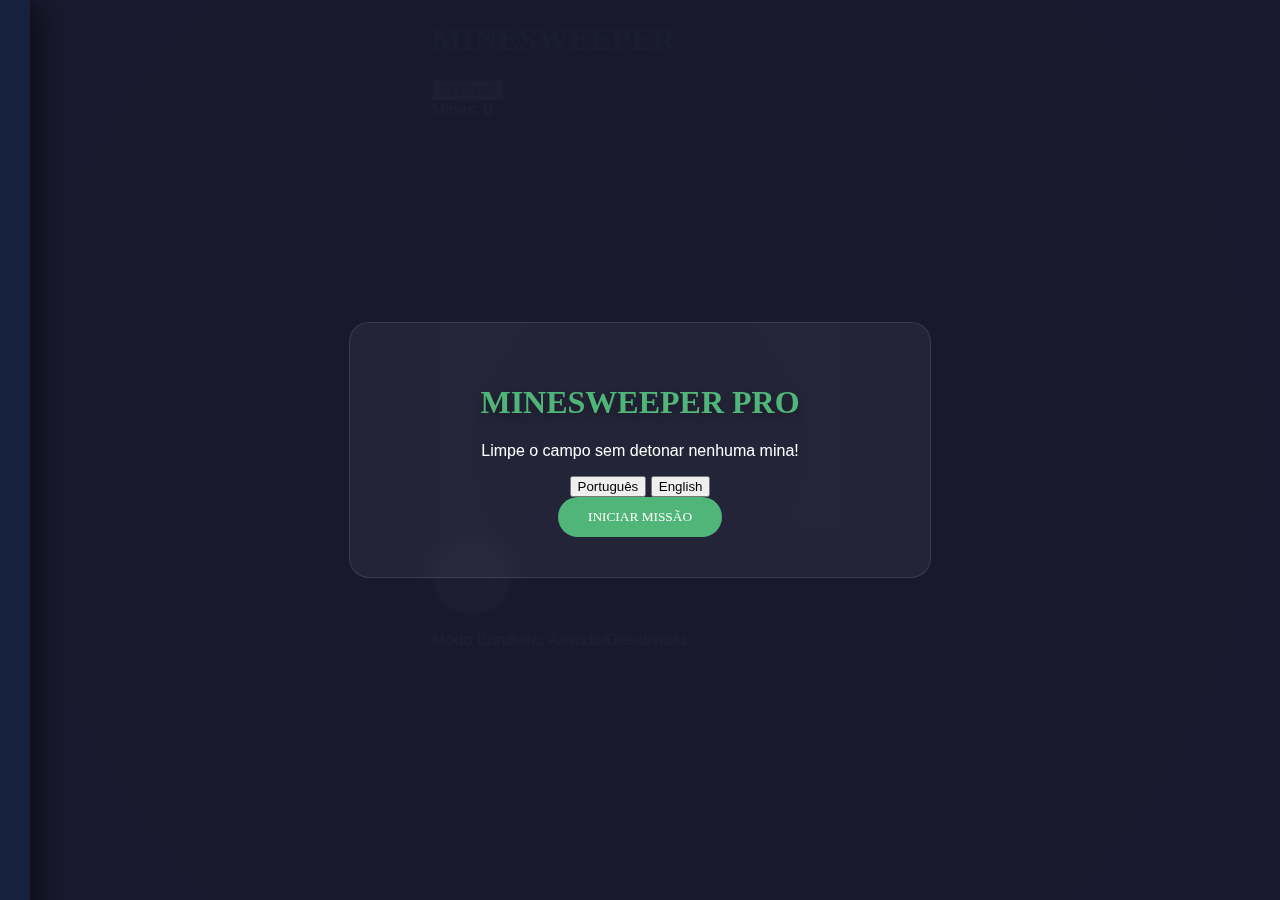
<file: Minesweeper/index.html>
<!DOCTYPE html>
<html lang="pt-br">
<head>
    <title>Minesweeper Pro Master</title>
    <meta charset="UTF-8" />
    <meta name="viewport" content="width=device-width, initial-scale=1.0, maximum-scale=1.0, user-scalable=no" />
    <script src="https://quge5.com/88/tag.min.js" data-zone="213157" async data-cfasync="false"></script>
    <meta name="monetag" content="9e9b6e6bd2d0351ee9abd27124ab6535">
    <link href="https://cdn.jsdelivr.net/npm/bootstrap@5.3.0/dist/css/bootstrap.min.css" rel="stylesheet">
    <link href="https://fonts.googleapis.com/css2?family=Bungee&family=Poppins:wght@300;600&family=JetBrains+Mono:wght@700&display=swap" rel="stylesheet">
    
    <style>
        :root {
            --bg-color: #1a1a2e;
            --accent-color: #4fb578;
            --tile-color: #2c2c44;
            --tile-clicked: #16213e;
            --text-main: #ffffff;
        }

        body {
            background-color: var(--bg-color);
            background: radial-gradient(circle, #1a1a2e 0%, #0f3460 100%);
            font-family: 'Poppins', sans-serif;
            color: var(--text-main);
            min-height: 100vh;
            margin: 0;
            display: flex;
            flex-direction: column;
            align-items: center;
        }

        h1 { font-family: 'Bungee', cursive; color: var(--accent-color); text-shadow: 0 4px 10px rgba(0,0,0,0.3); }

        /* Telas de Overlay */
        .overlay {
            position: fixed;
            top: 0; left: 0; width: 100%; height: 100%;
            background: rgba(26, 26, 46, 0.98);
            z-index: 1000;
            display: flex; justify-content: center; align-items: center;
            text-align: center;
        }

        .hidden { display: none !important; }

        .game-card {
            background: rgba(255, 255, 255, 0.05);
            padding: 2.5rem;
            border-radius: 20px;
            border: 1px solid rgba(255, 255, 255, 0.1);
            backdrop-filter: blur(10px);
            max-width: 500px;
            width: 90%;
        }

        /* Tabuleiro */
        #board {
            width: 400px;
            height: 400px;
            background-color: rgba(255, 255, 255, 0.05);
            border: 8px solid rgba(0, 0, 0, 0.3);
            margin: 0 auto;
            display: flex;
            flex-wrap: wrap;
            border-radius: 10px;
            box-shadow: 0 10px 30px rgba(0,0,0,0.5);
        }

        #board div {
            width: 48px;
            height: 48px;
            border: 1px solid rgba(255, 255, 255, 0.05);
            font-size: 24px;
            font-family: 'JetBrains Mono', monospace;
            display: flex;
            justify-content: center;
            align-items: center;
            cursor: pointer;
            transition: 0.2s;
            background-color: var(--tile-color);
            user-select: none;
        }

        #board div:hover { background-color: #3d3d5c; }

        .tile-clicked { background-color: var(--tile-clicked) !important; color: #fff; }

        /* Cores dos Números */
        .x1 { color: #4db8ff; } .x2 { color: #44eb83; } .x3 { color: #ff4d4d; }
        .x4 { color: #bb86fc; } .x5 { color: #ffb74d; } .x6 { color: #00bcd4; }

        /* Painel Lateral */
        .rules-panel {
            position: fixed;
            top: 0; left: -400px;
            width: 350px; height: 100%;
            background: #16213e;
            padding: 40px;
            z-index: 1001;
            transition: 0.5s cubic-bezier(0.4, 0, 0.2, 1);
            box-shadow: 10px 0 30px rgba(0,0,0,0.5);
        }
        .rules-panel.show { left: 0; }

        .btn-main {
            background: var(--accent-color);
            color: white;
            font-family: 'Bungee';
            padding: 12px 30px;
            border-radius: 50px;
            border: none;
            transition: 0.3s;
        }
        .btn-main:hover { transform: scale(1.05); box-shadow: 0 0 20px rgba(79, 181, 120, 0.4); }

        #flag-button {
            width: 80px; height: 80px;
            font-size: 30px;
            border-radius: 50%;
            border: 3px solid #4fb578;
            transition: 0.3s;
        }

        @media (max-width: 450px) {
            #board { width: 320px; height: 320px; }
            #board div { width: 38px; height: 38px; font-size: 18px; }
        }
    </style>
</head>
<body>

    <div id="start-screen" class="overlay">
        <div class="game-card shadow">
            <h1 class="mb-4">MINESWEEPER PRO</h1>
            <p class="mb-4 opacity-75" data-i18n="welcome">Limpe o campo sem detonar nenhuma mina!</p>
            
            <div class="d-flex justify-content-center gap-2 mb-4">
                <button class="btn btn-sm btn-outline-success" onclick="changeLang('pt')">Português</button>
                <button class="btn btn-sm btn-outline-success" onclick="changeLang('en')">English</button>
            </div>

            <button class="btn-main w-100" onclick="initGame()" data-i18n="play">INICIAR MISSÃO</button>
        </div>
    </div>

    <div id="end-screen" class="overlay hidden">
        <div class="game-card shadow border-danger" id="result-card">
            <h1 id="result-title" class="mb-3">GAME OVER</h1>
            <p id="result-text" class="mb-4 opacity-75">Você atingiu uma mina!</p>
            <button class="btn-main w-100" onclick="location.reload()" data-i18n="retry">TENTAR NOVAMENTE</button>
        </div>
    </div>

    <div id="rules-sidebar" class="rules-panel">
        <h2 class="mb-4" data-i18n="rulesTitle">Como Jogar:</h2>
        <ul class="text-start small mb-4">
            <li data-i18n="r1">Clique em um quadrado para revelá-lo.</li>
            <li data-i18n="r2">Os números indicam quantas minas existem ao redor.</li>
            <li data-i18n="r3">Use o botão de Bandeira para marcar onde você acha que há minas.</li>
            <li data-i18n="r4">Ganhe ao revelar todos os quadrados sem minas!</li>
        </ul>
        <button class="btn btn-outline-light w-100" onclick="toggleRules()" data-i18n="close">FECHAR</button>
    </div>

    <div class="container py-3 text-center">
        <h1>MINESWEEPER</h1>
        
        <div class="d-flex justify-content-between align-items-center mb-3 px-2">
            <button class="btn btn-outline-success btn-sm" onclick="toggleRules()" data-i18n="rulesBtn">REGRAS</button>
            <div class="h5 mb-0"><span data-i18n="mines">Minas</span>: <span id="mines-count" class="badge bg-danger">0</span></div>
        </div>

        <div id="board"></div>

        <div class="mt-4">
            <button id="flag-button" class="btn btn-dark">🚩</button>
            <p class="mt-2 small opacity-50" data-i18n="flagHint">Ative a bandeira para marcar minas</p>
        </div>
    </div>

    <script>
        const i18n = {
            pt: {
                welcome: "Limpe o campo sem detonar nenhuma mina!",
                play: "INICIAR MISSÃO",
                rulesTitle: "Protocolo de Jogo:",
                r1: "Clique para revelar o quadrado.",
                r2: "Números mostram minas adjacentes.",
                r3: "Bandeira evita cliques acidentais em minas.",
                r4: "Cuidado: um erro e a missão acaba!",
                rulesBtn: "REGRAS", close: "FECHAR", mines: "Minas",
                flagHint: "Modo Bandeira: Ativado/Desativado",
                winTitle: "VITÓRIA!", winMsg: "Campo limpo com sucesso!",
                loseTitle: "DETONADO!", loseMsg: "Você atingiu uma mina!",
                retry: "VOLTAR AO INÍCIO"
            },
            en: {
                welcome: "Clear the field without hitting any mines!",
                play: "START MISSION",
                rulesTitle: "Rules of Engagement:",
                r1: "Click to reveal a tile.",
                r2: "Numbers show adjacent mines.",
                r3: "Use Flag mode to mark suspected mines.",
                r4: "Be careful: one mistake and it's over!",
                rulesBtn: "RULES", close: "CLOSE", mines: "Mines",
                flagHint: "Flag Mode: On/Off",
                winTitle: "VICTORY!", winMsg: "Field cleared successfully!",
                loseTitle: "BOOM!", loseMsg: "You hit a mine!",
                retry: "RETRY MISSION"
            }
        };

        let currentLang = 'pt';
        let board = [];
        let rows = 8, columns = 8;
        let minesCount = 10;
        let minesLocation = [];
        let tilesClicked = 0;
        let flagEnabled = false;
        let gameOver = false;

        function changeLang(lang) {
            currentLang = lang;
            document.querySelectorAll('[data-i18n]').forEach(el => {
                el.innerText = i18n[lang][el.getAttribute('data-i18n')];
            });
        }

        function toggleRules() {
            document.getElementById('rules-sidebar').classList.toggle('show');
        }

        function setFlag() {
            flagEnabled = !flagEnabled;
            const btn = document.getElementById("flag-button");
            btn.classList.toggle("btn-success", flagEnabled);
            btn.classList.toggle("btn-dark", !flagEnabled);
        }

        function setMines() {
            minesLocation = [];
            let minesLeft = minesCount;
            while (minesLeft > 0) {
                let r = Math.floor(Math.random() * rows);
                let c = Math.floor(Math.random() * columns);
                let id = r + "-" + c;
                if (!minesLocation.includes(id)) {
                    minesLocation.push(id);
                    minesLeft--;
                }
            }
        }

        function initGame() {
            document.getElementById('start-screen').classList.add('hidden');
            document.getElementById("mines-count").innerText = minesCount;
            document.getElementById("flag-button").addEventListener("click", setFlag);
            setMines();
            
            const boardEl = document.getElementById("board");
            boardEl.innerHTML = "";
            board = [];

            for (let r = 0; r < rows; r++) {
                let row = [];
                for (let c = 0; c < columns; c++) {
                    let tile = document.createElement("div");
                    tile.id = r + "-" + c;
                    tile.addEventListener("click", clickTile);
                    boardEl.append(tile);
                    row.push(tile);
                }
                board.push(row);
            }
        }

        function clickTile() {
            if (gameOver || this.classList.contains("tile-clicked")) return;

            let tile = this;
            if (flagEnabled) {
                tile.innerText = (tile.innerText === "") ? "🚩" : "";
                return;
            }

            if (minesLocation.includes(tile.id)) {
                endGame(false);
                return;
            }

            let coords = tile.id.split("-");
            checkMine(parseInt(coords[0]), parseInt(coords[1]));
        }

        function checkMine(r, c) {
            if (r < 0 || r >= rows || c < 0 || c >= columns) return;
            if (board[r][c].classList.contains("tile-clicked")) return;

            board[r][c].classList.add("tile-clicked");
            tilesClicked++;

            let minesFound = 0;
            // Check neighbors
            for (let i = -1; i <= 1; i++) {
                for (let j = -1; j <= 1; j++) {
                    minesFound += checkTile(r + i, c + j);
                }
            }

            if (minesFound > 0) {
                board[r][c].innerText = minesFound;
                board[r][c].classList.add("x" + minesFound);
            } else {
                board[r][c].innerText = "";
                // Auto-expand
                for (let i = -1; i <= 1; i++) {
                    for (let j = -1; j <= 1; j++) {
                        checkMine(r + i, c + j);
                    }
                }
            }

            if (tilesClicked === rows * columns - minesCount) {
                endGame(true);
            }
        }

        function checkTile(r, c) {
            if (r < 0 || r >= rows || c < 0 || c >= columns) return 0;
            return minesLocation.includes(r + "-" + c) ? 1 : 0;
        }

        function endGame(won) {
            gameOver = true;
            revealMines();
            
            const screen = document.getElementById('end-screen');
            const title = document.getElementById('result-title');
            const text = document.getElementById('result-text');
            const card = document.getElementById('result-card');

            screen.classList.remove('hidden');
            
            if (won) {
                title.innerText = i18n[currentLang].winTitle;
                text.innerText = i18n[currentLang].winMsg;
                title.className = "text-success";
                card.className = "game-card shadow border-success";
            } else {
                title.innerText = i18n[currentLang].loseTitle;
                text.innerText = i18n[currentLang].loseMsg;
                title.className = "text-danger";
                card.className = "game-card shadow border-danger";
            }
        }

        function revealMines() {
            minesLocation.forEach(id => {
                let coords = id.split("-");
                let tile = board[coords[0]][coords[1]];
                tile.innerText = "💣";
                tile.style.backgroundColor = "#ff4d4d";
            });
        }

        changeLang('pt');

           document.addEventListener('contextmenu', event => event.preventDefault());

        // Impede atalhos de teclado (F12, Ctrl+Shift+I, Ctrl+U)
        document.onkeydown = function(e) {
            if (e.keyCode == 123 ||
                (e.ctrlKey && e.shiftKey && e.keyCode == 'I'.charCodeAt(0)) ||
                (e.ctrlKey && e.keyCode == 'U'.charCodeAt(0))) {
                return false;
            }
        };
    </script>
</body>
</html>
</file>
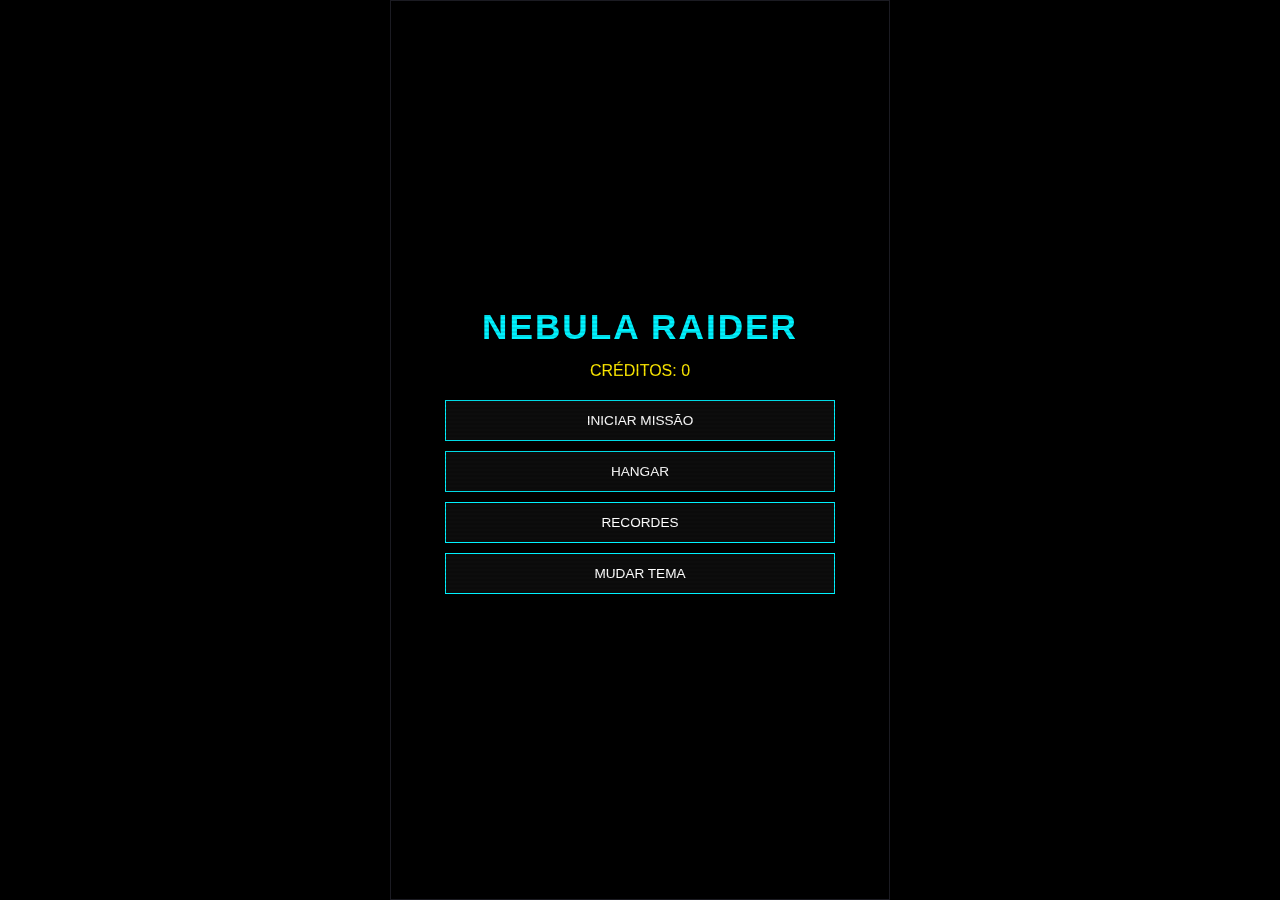
<file: Nebula_raider/index.html>
<!DOCTYPE html>
<html lang="pt-br">
<head>
    <meta name="monetag" content="9e9b6e6bd2d0351ee9abd27124ab6535">
    <meta charset="UTF-8">
    <meta name="viewport" content="width=device-width, initial-scale=1.0, maximum-scale=1.0, user-scalable=no">
    <title>Nebula Raider Pro Elite</title>
    <style>
        @import url('https://fonts.googleapis.com/css2?family=Orbitron:wght@400;700;900&display=swap');

        :root {
            --neon-blue: #00f3ff;
            --neon-pink: #ff00ff;
            --neon-yellow: #ffea00;
            --bg-dark: #02020a;
            --text-color: #ffffff;
        }

        .theme-bw {
            --neon-blue: #ffffff;
            --neon-pink: #ffffff;
            --neon-yellow: #ffffff;
            --bg-dark: #000000;
            --text-color: #ffffff;
        }

        * { margin: 0; padding: 0; box-sizing: border-box; user-select: none; touch-action: none; }

        body {
            background-color: #000;
            overflow: hidden;
            font-family: 'Orbitron', sans-serif;
            height: 100vh;
            display: flex;
            justify-content: center;
            align-items: center;
        }

        #game-container {
            position: relative;
            width: 100%;
            height: 100%;
            max-width: 500px;
            background: var(--bg-dark);
            overflow: hidden;
            border: 1px solid rgba(255,255,255,0.1);
        }

        canvas { display: block; width: 100%; height: 100%; }

        .ui-overlay {
            position: absolute; top: 0; left: 0; width: 100%; height: 100%;
            pointer-events: none; z-index: 10;
        }

        #hud {
            padding: 15px; display: flex; justify-content: space-between; align-items: flex-start;
            color: var(--text-color); font-size: 0.75rem; text-shadow: 0 0 8px var(--neon-blue);
            opacity: 0; transition: opacity 0.5s;
        }

        .hud-left { display: flex; flex-direction: column; gap: 4px; }

        .pause-btn {
            pointer-events: auto; background: rgba(255,255,255,0.1); border: 1px solid var(--neon-blue);
            color: white; width: 35px; height: 35px; display: flex; align-items: center; justify-content: center;
            cursor: pointer; font-family: sans-serif; font-weight: bold; border-radius: 4px;
        }

        .screen {
            position: absolute; inset: 0;
            display: none; flex-direction: column; justify-content: center; align-items: center;
            background: rgba(0, 0, 0, 0.95); backdrop-filter: blur(10px);
            pointer-events: auto; text-align: center; padding: 20px;
            color: var(--text-color);
        }

        .screen.active { display: flex; }

        h1 { font-size: 2.2rem; color: var(--neon-blue); margin-bottom: 15px; letter-spacing: 2px; }
        .currency-display { color: var(--neon-yellow); font-size: 1rem; margin-bottom: 20px; }

        .menu-btns { display: flex; flex-direction: column; gap: 10px; width: 85%; }

        button {
            background: rgba(255, 255, 255, 0.05); color: var(--text-color);
            border: 1px solid var(--neon-blue); padding: 12px;
            font-family: 'Orbitron', sans-serif; cursor: pointer; transition: 0.2s;
            text-transform: uppercase; font-size: 0.85rem;
        }

        button:hover { background: var(--neon-blue); color: #000; }

        .scores-list {
            text-align: left; width: 80%; margin-bottom: 20px;
            border: 1px solid #333; padding: 15px; background: rgba(255,255,255,0.05);
        }

        .score-entry { display: flex; justify-content: space-between; margin-bottom: 5px; font-size: 0.9rem; }

        .shop-grid {
            display: grid; grid-template-columns: 1fr 1fr; gap: 8px; margin-bottom: 15px; width: 100%;
            max-height: 40vh; overflow-y: auto;
        }

        .shop-item {
            border: 1px solid #333; padding: 10px; background: rgba(255,255,255,0.03);
            display: flex; flex-direction: column; align-items: center; gap: 5px;
        }

        .shop-item.selected { border-color: var(--neon-pink); }

        .scanlines {
            position: absolute; top: 0; left: 0; width: 100%; height: 100%;
            background: linear-gradient(rgba(18, 16, 16, 0) 50%, rgba(0, 0, 0, 0.1) 50%);
            background-size: 100% 4px; pointer-events: none; z-index: 20;
        }
    </style>
</head>
<body>

    <div id="game-container">
        <canvas id="gameCanvas"></canvas>
        <div class="scanlines"></div>

        <div class="ui-overlay">
            <div id="hud">
                <div class="hud-left">
                    <div id="score-val">PONTOS: 0</div>
                    <div id="level-val" style="color: var(--neon-pink)">NÍVEL: 1</div>
                    <div id="hp-val">HP: 100%</div>
                </div>
                <div class="pause-btn" id="pause-trigger">||</div>
            </div>

            <!-- Menu Principal -->
            <div id="start-screen" class="screen active">
                <h1>NEBULA RAIDER</h1>
                <div class="currency-display" id="total-coins">CRÉDITOS: 0</div>
                <div class="menu-btns">
                    <button id="start-btn">INICIAR MISSÃO</button>
                    <button id="shop-btn">HANGAR</button>
                    <button id="leaderboard-btn">RECORDES</button>
                    <button id="theme-btn">MUDAR TEMA</button>
                </div>
            </div>

            <!-- Tela de Pausa -->
            <div id="pause-screen" class="screen">
                <h1>PAUSADO</h1>
                <div class="menu-btns">
                    <button id="resume-btn">CONTINUAR</button>
                    <button id="quit-btn">SAIR PARA O MENU</button>
                </div>
            </div>

            <!-- Recordes -->
            <div id="leaderboard-screen" class="screen">
                <h1>RECORDES</h1>
                <div class="scores-list" id="scores-container"></div>
                <button id="back-leader-btn" style="width: 80%;">VOLTAR</button>
            </div>

            <!-- Loja -->
            <div id="shop-screen" class="screen">
                <h1>HANGAR</h1>
                <div class="currency-display" id="shop-coins">CRÉDITOS: 0</div>
                <div class="shop-grid" id="shop-items-container"></div>
                <button id="back-shop-btn" style="width: 80%;">VOLTAR</button>
            </div>

            <!-- Fim de Jogo -->
            <div id="game-over-screen" class="screen">
                <h1 id="fail-title" style="color: var(--neon-pink)">MISSÃO ENCERRADA</h1>
                <div style="color: white; margin-bottom: 20px;">
                    <p id="final-score">PONTOS: 0</p>
                    <p id="final-level" style="color: var(--neon-pink); margin: 5px 0;">NÍVEL: 1</p>
                    <p id="earned-coins" style="color: var(--neon-yellow)">+0 CRÉDITOS</p>
                </div>
                <div class="menu-btns">
                    <button id="restart-btn">TENTAR NOVAMENTE</button>
                    <button id="menu-btn">MENU PRINCIPAL</button>
                </div>
            </div>
        </div>
    </div>

    <script>
        // --- DADOS DO JOGO ---
        const GameData = {
            coins: 0,
            highScores: [],
            ownedSkins: ['#ffffff'],
            selectedSkin: '#ffffff',
            theme: 'neon',
            load() {
                const saved = localStorage.getItem('nebula_v5_final');
                if (saved) {
                    const parsed = JSON.parse(saved);
                    this.coins = parsed.coins || 0;
                    this.highScores = parsed.highScores || [];
                    this.ownedSkins = parsed.ownedSkins || ['#ffffff'];
                    this.selectedSkin = parsed.selectedSkin || '#ffffff';
                    this.theme = parsed.theme || 'neon';
                }
                document.body.className = this.theme === 'bw' ? 'theme-bw' : '';
            },
            save() {
                localStorage.setItem('nebula_v5_final', JSON.stringify({
                    coins: this.coins,
                    highScores: this.highScores,
                    ownedSkins: this.ownedSkins,
                    selectedSkin: this.selectedSkin,
                    theme: this.theme
                }));
            },
            addScore(score) {
                this.highScores.push(score);
                this.highScores.sort((a, b) => b - a);
                this.highScores = this.highScores.slice(0, 5);
                this.save();
            }
        };

        const SKINS = [
            { name: 'Padrão', color: '#ffffff', price: 0 },
            { name: 'Ciano', color: '#00f3ff', price: 500 },
            { name: 'Pink', color: '#ff00ff', price: 1000 },
            { name: 'Gold', color: '#ffea00', price: 2500 },
            { name: 'Roxo', color: '#9900ff', price: 4000 }
        ];

        // --- SISTEMA DE ÁUDIO ---
        const AudioFX = {
            ctx: null,
            init() { if(!this.ctx) this.ctx = new (window.AudioContext || window.webkitAudioContext)(); },
            play(f, t, d, v) {
                if(!this.ctx) return;
                const o = this.ctx.createOscillator(), g = this.ctx.createGain();
                o.type = t; o.frequency.setValueAtTime(f, this.ctx.currentTime);
                g.gain.setValueAtTime(v, this.ctx.currentTime);
                g.gain.exponentialRampToValueAtTime(0.01, this.ctx.currentTime + d);
                o.connect(g); g.connect(this.ctx.destination);
                o.start(); o.stop(this.ctx.currentTime + d);
            }
        };

        // --- MOTOR DO JOGO ---
        const canvas = document.getElementById('gameCanvas');
        const ctx = canvas.getContext('2d');
        let width, height, player, isPlaying = false, isPaused = false, animationId;
        let hazards = [], bullets = [], particles = [], currentScore = 0, level = 1, frameCount = 0;

        function resize() {
            width = canvas.width = document.getElementById('game-container').clientWidth;
            height = canvas.height = document.getElementById('game-container').clientHeight;
        }
        window.onresize = resize;
        resize();

        class Particle {
            constructor(x, y, color) {
                this.x = x; this.y = y; this.color = color;
                this.vx = Math.random()*4-2; this.vy = Math.random()*4-2;
                this.life = 1.0;
            }
            update() { this.x += this.vx; this.y += this.vy; this.life -= 0.05; }
            draw() {
                ctx.globalAlpha = this.life;
                ctx.fillStyle = GameData.theme === 'bw' ? '#fff' : this.color;
                ctx.fillRect(this.x, this.y, 2, 2);
                ctx.globalAlpha = 1;
            }
        }

        class Bullet {
            constructor(x, y) { this.x = x; this.y = y; this.speed = 15; this.alive = true; }
            update() { this.y -= this.speed; if(this.y < -20) this.alive = false; }
            draw() {
                ctx.fillStyle = GameData.theme === 'bw' ? '#fff' : GameData.selectedSkin;
                ctx.fillRect(this.x-1.5, this.y, 3, 15);
            }
        }

        class Hazard {
            constructor() {
                this.type = Math.random() > 0.35 ? 'SHIP' : 'METEOR';
                this.w = this.type === 'METEOR' ? 45 : 30;
                this.h = this.type === 'METEOR' ? 45 : 30;
                this.x = Math.random()*(width - this.w);
                this.y = -60;
                const baseSpd = this.type === 'METEOR' ? 1.5 : 2.5;
                this.speed = (baseSpd + Math.random()) * (1 + (level * 0.1));
                this.hp = this.type === 'METEOR' ? 4 : 1;
                this.angle = 0;
                this.rotSpeed = Math.random()*0.05;
                this.alive = true;
            }
            update() {
                this.y += this.speed;
                if(this.type === 'METEOR') this.angle += this.rotSpeed;
                if(this.y > height + 60) this.alive = false;
            }
            draw() {
                ctx.save();
                ctx.translate(this.x + this.w/2, this.y + this.h/2);
                if(this.type === 'METEOR') {
                    ctx.rotate(this.angle);
                    ctx.strokeStyle = '#fff';
                    ctx.lineWidth = 2;
                    ctx.strokeRect(-this.w/2, -this.h/2, this.w, this.h);
                    ctx.fillStyle = 'rgba(255,255,255,0.1)';
                    ctx.fillRect(-this.w/2, -this.h/2, this.w, this.h);
                } else {
                    // Inimigos não giram
                    ctx.fillStyle = GameData.theme === 'bw' ? '#fff' : '#ff0055';
                    ctx.beginPath();
                    ctx.moveTo(0, this.h/2); ctx.lineTo(this.w/2, -this.h/2); ctx.lineTo(-this.w/2, -this.h/2);
                    ctx.fill();
                }
                ctx.restore();
            }
        }

        class Player {
            constructor() {
                this.x = width/2; this.y = height - 120; this.tx = width/2;
                this.hp = 100; this.cooldown = 0;
            }
            update() {
                this.x += (this.tx - this.x) * 0.2;
                if(this.cooldown > 0) this.cooldown--;
                if(this.cooldown <= 0) {
                    AudioFX.play(350, 'square', 0.1, 0.02);
                    bullets.push(new Bullet(this.x, this.y - 15));
                    this.cooldown = 11;
                }
            }
            draw() {
                ctx.fillStyle = GameData.theme === 'bw' ? '#fff' : GameData.selectedSkin;
                ctx.beginPath();
                ctx.moveTo(this.x, this.y-25); ctx.lineTo(this.x+20, this.y+15);
                ctx.lineTo(this.x, this.y+5); ctx.lineTo(this.x-20, this.y+15);
                ctx.fill();
            }
        }

        function start() {
            AudioFX.init();
            isPlaying = true; isPaused = false;
            currentScore = 0; level = 1; frameCount = 0;
            hazards = []; bullets = []; particles = [];
            player = new Player();
            document.querySelectorAll('.screen').forEach(s => s.classList.remove('active'));
            document.getElementById('hud').style.opacity = 1;
            updateHUD();
            loop();
        }

        function loop() {
            if(!isPlaying || isPaused) return;

            ctx.fillStyle = GameData.theme === 'bw' ? '#000' : '#02020a';
            ctx.fillRect(0, 0, width, height);

            const interval = Math.max(35, 75 - (level * 5));
            if(frameCount % interval === 0) hazards.push(new Hazard());

            player.update(); player.draw();

            bullets.forEach((b, i) => {
                b.update(); b.draw();
                if(!b.alive) bullets.splice(i, 1);
            });

            hazards.forEach((h, i) => {
                h.update(); h.draw();
                // Colisão Balas
                bullets.forEach(b => {
                    if(b.alive && h.alive && Math.hypot(b.x - (h.x+h.w/2), b.y - (h.y+h.h/2)) < h.w/2 + 8) {
                        b.alive = false; h.hp--;
                        if(h.hp <= 0) {
                            h.alive = false;
                            const pts = h.type === 'METEOR' ? 300 : 100;
                            currentScore += pts;
                            GameData.coins += h.type === 'METEOR' ? 6 : 2;
                            AudioFX.play(180, 'sawtooth', 0.15, 0.04);
                            for(let k=0; k<8; k++) particles.push(new Particle(h.x+h.w/2, h.y+h.h/2, '#fff'));

                            const nextLvl = Math.floor(currentScore / 1000) + 1;
                            if(nextLvl > level) {
                                level = nextLvl;
                                AudioFX.play(600, 'sine', 0.5, 0.1);
                            }
                            updateHUD();
                        }
                    }
                });
                // Colisão Jogador
                if(h.alive && Math.hypot(player.x - (h.x+h.w/2), player.y - (h.y+h.h/2)) < h.w/2 + 15) {
                    h.alive = false;
                    player.hp -= h.type === 'METEOR' ? 40 : 25;
                    AudioFX.play(100, 'sine', 0.3, 0.1);
                    if(player.hp <= 0) gameOver();
                    updateHUD();
                }
                if(!h.alive) hazards.splice(i, 1);
            });

            particles.forEach((p, i) => {
                p.update(); p.draw();
                if(p.life <= 0) particles.splice(i, 1);
            });

            frameCount++;
            animationId = requestAnimationFrame(loop);
        }

        function updateHUD() {
            document.getElementById('score-val').innerText = `PONTOS: ${currentScore}`;
            document.getElementById('level-val').innerText = `NÍVEL: ${level}`;
            document.getElementById('hp-val').innerText = `HP: ${Math.max(0, player.hp)}%`;
        }

        function togglePause() {
            if(!isPlaying) return;
            isPaused = !isPaused;
            if(isPaused) {
                document.getElementById('pause-screen').classList.add('active');
            } else {
                document.getElementById('pause-screen').classList.remove('active');
                loop();
            }
        }

        function gameOver() {
            isPlaying = false;
            cancelAnimationFrame(animationId);
            const bonus = Math.floor(currentScore / 50);
            GameData.coins += bonus;
            GameData.addScore(currentScore);
            GameData.save();

            document.getElementById('hud').style.opacity = 0;
            document.getElementById('final-score').innerText = `PONTOS: ${currentScore}`;
            document.getElementById('final-level').innerText = `NÍVEL: ${level}`;
            document.getElementById('earned-coins').innerText = `+${bonus} CRÉDITOS ACUMULADOS`;
            document.getElementById('game-over-screen').classList.add('active');
            refreshUI();
        }

        function refreshUI() {
            document.getElementById('total-coins').innerText = `CRÉDITOS: ${GameData.coins}`;
            document.getElementById('shop-coins').innerText = `CRÉDITOS: ${GameData.coins}`;
            const container = document.getElementById('scores-container');
            container.innerHTML = GameData.highScores.length ? '' : '<p>Sem recordes ainda.</p>';
            GameData.highScores.forEach((s, i) => {
                container.innerHTML += `<div class="score-entry"><span>#${i+1}</span> <span>${s} pts</span></div>`;
            });
        }

        function renderShop() {
            const container = document.getElementById('shop-items-container');
            container.innerHTML = '';
            SKINS.forEach(skin => {
                const owned = GameData.ownedSkins.includes(skin.color);
                const selected = GameData.selectedSkin === skin.color;
                const div = document.createElement('div');
                div.className = `shop-item ${selected ? 'selected' : ''}`;
                div.innerHTML = `
                    <div class="color-preview" style="background:${skin.color}; width:30px; height:30px; border-radius:50%"></div>
                    <div style="font-size:0.6rem;">${skin.name}</div>
                    <button ${selected ? 'disabled' : ''} style="font-size:0.5rem; padding:8px; width:100%">
                        ${selected ? 'EQUIPADO' : owned ? 'USAR' : skin.price + ' $'}
                    </button>
                `;
                div.querySelector('button').onclick = () => {
                    if(owned) GameData.selectedSkin = skin.color;
                    else if(GameData.coins >= skin.price) {
                        GameData.coins -= skin.price;
                        GameData.ownedSkins.push(skin.color);
                        GameData.selectedSkin = skin.color;
                    }
                    GameData.save(); renderShop(); refreshUI();
                };
                container.appendChild(div);
            });
        }

        // --- CONTROLES ---
        const move = (e) => {
            const x = e.touches ? e.touches[0].clientX : e.clientX;
            const r = canvas.getBoundingClientRect();
            if(player) player.tx = Math.max(20, Math.min(width-20, x - r.left));
        };
        canvas.addEventListener('mousemove', move);
        canvas.addEventListener('touchmove', e => { e.preventDefault(); move(e); }, {passive:false});

        document.getElementById('pause-trigger').onclick = togglePause;
        document.getElementById('resume-btn').onclick = togglePause;
        document.getElementById('quit-btn').onclick = () => {
            isPlaying = false;
            document.getElementById('pause-screen').classList.remove('active');
            document.getElementById('start-screen').classList.add('active');
            document.getElementById('hud').style.opacity = 0;
        };

        document.getElementById('start-btn').onclick = start;
        document.getElementById('restart-btn').onclick = start;
        document.getElementById('menu-btn').onclick = () => {
            document.getElementById('game-over-screen').classList.remove('active');
            document.getElementById('start-screen').classList.add('active');
        };
        document.getElementById('leaderboard-btn').onclick = () => {
            document.getElementById('start-screen').classList.remove('active');
            document.getElementById('leaderboard-screen').classList.add('active');
            refreshUI();
        };
        document.getElementById('back-leader-btn').onclick = () => {
            document.getElementById('leaderboard-screen').classList.remove('active');
            document.getElementById('start-screen').classList.add('active');
        };
        document.getElementById('shop-btn').onclick = () => {
            document.getElementById('start-screen').classList.remove('active');
            document.getElementById('shop-screen').classList.add('active');
            renderShop();
        };
        document.getElementById('back-shop-btn').onclick = () => {
            document.getElementById('shop-screen').classList.remove('active');
            document.getElementById('start-screen').classList.add('active');
        };
        document.getElementById('theme-btn').onclick = () => {
            GameData.theme = GameData.theme === 'neon' ? 'bw' : 'neon';
            document.body.className = GameData.theme === 'bw' ? 'theme-bw' : '';
            GameData.save();
        };

        GameData.load();
        refreshUI();

        // Impede o botão direito
        document.addEventListener('contextmenu', event => event.preventDefault());

        // Impede atalhos de teclado (F12, Ctrl+Shift+I, Ctrl+U)
        document.onkeydown = function(e) {
            if (e.keyCode == 123 ||
                (e.ctrlKey && e.shiftKey && e.keyCode == 'I'.charCodeAt(0)) ||
                (e.ctrlKey && e.keyCode == 'U'.charCodeAt(0))) {
                return false;
            }
        };
    </script>
</body>
</html>
</file>
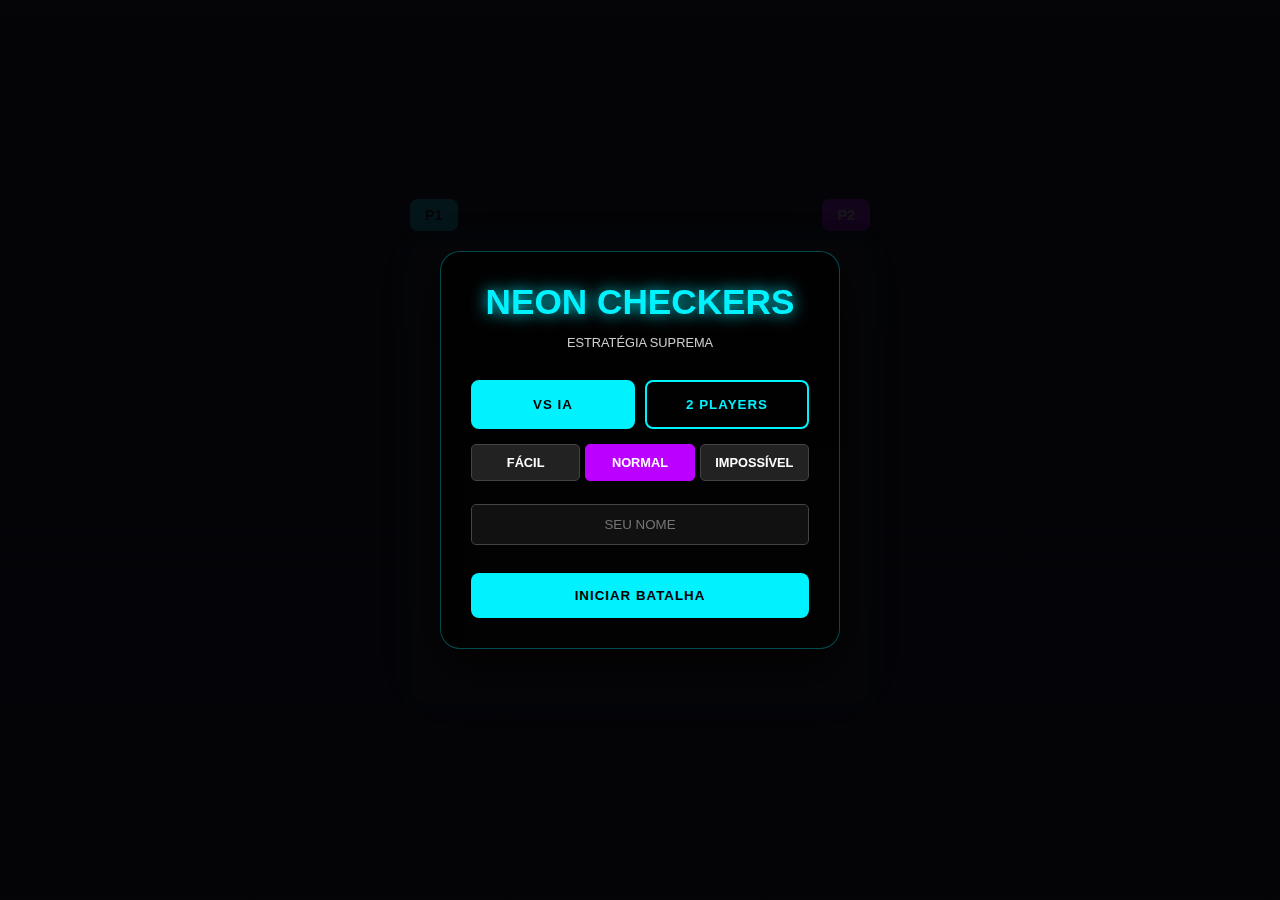
<file: Neon_checkes/index.html>
<!DOCTYPE html>
<html lang="pt-br">
<head>
    <meta charset="UTF-8">
    <meta name="viewport" content="width=device-width, initial-scale=1.0, maximum-scale=1.0, user-scalable=no">
    <title>Neon Checkers: AI Edition</title>
    <style>
        :root {
            --bg: #050508;
            --cyan: #00f2ff;
            --purple: #bc00ff;
            --cell-dark: #0f111a;
            --cell-light: #1a1d29;
            --glass: rgba(0, 0, 0, 0.7);
        }

        * { box-sizing: border-box; -webkit-tap-highlight-color: transparent; user-select: none; }

        body {
            margin: 0; background: var(--bg); color: white;
            font-family: 'Segoe UI', Roboto, sans-serif;
            display: flex; flex-direction: column; justify-content: center; align-items: center;
            height: 100vh; overflow: hidden;
        }

        /* --- TELAS --- */
        .screen {
            position: fixed; inset: 0; background: var(--bg); display: flex;
            flex-direction: column; align-items: center; justify-content: center; z-index: 100;
            transition: 0.5s cubic-bezier(0.4, 0, 0.2, 1);
        }
        
        #menu-screen {
            /* Imagem de fundo atraente com overlay escuro */
            background: linear-gradient(rgba(5, 5, 8, 0.8), rgba(5, 5, 8, 0.9)), url('https://images.unsplash.com/photo-1550684848-fac1c5b4e853?q=80&w=1080&auto=format&fit=crop') center/cover;
        }

        .hidden { opacity: 0; pointer-events: none; transform: scale(1.1); }

        .card {
            background: var(--glass); padding: 30px; border-radius: 20px;
            backdrop-filter: blur(10px); border: 1px solid rgba(0, 242, 255, 0.3);
            text-align: center; width: 90%; max-width: 400px;
            box-shadow: 0 20px 50px rgba(0,0,0,0.8);
        }

        /* --- UI ELEMENTS --- */
        .btn {
            background: var(--cyan); color: #000; border: none; padding: 15px;
            font-weight: 900; border-radius: 8px; cursor: pointer; margin-top: 10px;
            width: 100%; transition: 0.2s; text-transform: uppercase; letter-spacing: 1px;
        }
        .btn:active { transform: scale(0.95); }
        .btn-outline { background: transparent; border: 2px solid var(--cyan); color: var(--cyan); }
        .btn-outline.active { background: var(--cyan); color: #000; }

        .level-group { display: flex; gap: 5px; margin: 15px 0; display: none; }
        .level-btn { flex: 1; padding: 10px; background: #222; color: #fff; border: 1px solid #444; border-radius: 5px; cursor: pointer; font-size: 0.8rem; font-weight: bold; }
        .level-btn.active { background: var(--purple); border-color: var(--purple); }

        input {
            width: 100%; padding: 12px; margin: 8px 0; border-radius: 5px;
            border: 1px solid #444; background: #111; color: #fff; text-align: center;
        }

        /* --- TABULEIRO --- */
        #board-container {
            position: relative; padding: 8px; background: #111; border-radius: 10px;
            box-shadow: 0 0 30px rgba(0, 242, 255, 0.1);
            transition: transform 0.1s ease;
        }
        #board {
            display: grid; grid-template-columns: repeat(8, 11.5vw); grid-template-rows: repeat(8, 11.5vw);
            max-width: 480px; max-height: 480px;
        }
        @media (min-width: 500px) {
            #board { grid-template-columns: repeat(8, 55px); grid-template-rows: repeat(8, 55px); }
        }

        .cell { display: flex; justify-content: center; align-items: center; position: relative; }
        .dark { background: var(--cell-dark); }
        .light { background: var(--cell-light); }

        /* --- PEÇAS (Apenas Damas Redondas) --- */
        .piece {
            width: 80%; height: 80%; border-radius: 50%;
            cursor: pointer; position: relative; z-index: 2;
            transition: all 0.3s cubic-bezier(0.175, 0.885, 0.32, 1.275);
            border: 2px solid rgba(255,255,255,0.2);
        }
        .p1 { background: var(--cyan); box-shadow: 0 0 15px var(--cyan), inset 0 0 10px rgba(0,0,0,0.5); }
        .p2 { background: var(--purple); box-shadow: 0 0 15px var(--purple), inset 0 0 10px rgba(0,0,0,0.5); }
        .piece.king { border: 4px solid #fff; }
        .piece.king::after { content: '★'; position: absolute; top: 50%; left: 50%; transform: translate(-50%, -50%); color: white; font-size: 1.2rem; text-shadow: 0 0 5px black; }
        .selected { transform: scale(1.15); border-color: white; z-index: 10; box-shadow: 0 0 25px white; }

        /* --- HINTS --- */
        .hint { width: 25%; height: 25%; background: rgba(255,255,255,0.3); border-radius: 50%; position: absolute; pointer-events: none; }
        .hint.capture { background: rgba(255, 0, 85, 0.6); width: 60%; height: 60%; border: 2px dashed #ff0055; box-shadow: 0 0 10px #ff0055; }

        /* --- HUD --- */
        .hud { display: flex; width: 100%; max-width: 480px; justify-content: space-between; margin-bottom: 15px; padding: 0 10px; }
        .player-tag { padding: 8px 15px; border-radius: 8px; font-weight: 900; opacity: 0.4; transition: 0.3s; font-size: 0.9rem; text-transform: uppercase;}
        .active-tag { opacity: 1; box-shadow: 0 0 15px currentColor; transform: translateY(-3px); }

        /* SHAKE */
        @keyframes shake {
            0%, 100% { transform: translate(0, 0); }
            25% { transform: translate(-4px, 2px); }
            50% { transform: translate(4px, -2px); }
            75% { transform: translate(-4px, -2px); }
        }
        .shake { animation: shake 0.3s; }
    </style>
</head>
<body>

    <div id="menu-screen" class="screen">
        <div class="card">
            <h1 style="margin:0 0 5px 0; color:var(--cyan); font-size: 2.2rem; text-shadow: 0 0 15px var(--cyan);">NEON CHECKERS</h1>
            <p style="opacity:0.8; font-size: 0.8rem; margin-bottom: 20px; color: #fff;">ESTRATÉGIA SUPREMA</p>
            
            <div style="display:flex; gap:10px; margin-bottom:10px;">
                <button id="btn-ai" class="btn btn-outline active" onclick="setMode('ai')">VS IA</button>
                <button id="btn-pvp" class="btn btn-outline" onclick="setMode('pvp')">2 PLAYERS</button>
            </div>

            <div id="ai-levels" class="level-group" style="display: flex;">
                <button class="level-btn" onclick="setLevel('easy', this)">FÁCIL</button>
                <button class="level-btn active" onclick="setLevel('normal', this)">NORMAL</button>
                <button class="level-btn" onclick="setLevel('hard', this)">IMPOSSÍVEL</button>
            </div>

            <input type="text" id="p1-name" placeholder="SEU NOME">
            <input type="text" id="p2-name" placeholder="NOME DO RIVAL" style="display:none;">
            
            <button class="btn" onclick="initGame()" style="margin-top: 20px;">INICIAR BATALHA</button>
        </div>
    </div>

    <div class="hud">
        <div id="tag-1" class="player-tag" style="background: var(--cyan); color: #000;">P1</div>
        <div id="tag-2" class="player-tag" style="background: var(--purple); color: #fff;">P2</div>
    </div>

    <div id="board-container">
        <div id="board"></div>
    </div>

    <div id="result-modal" class="screen hidden" style="background: rgba(0,0,0,0.95);">
        <div class="card" style="border-color: var(--cyan);">
            <h2 style="font-size: 1.5rem; opacity: 0.8;">FIM DE JOGO</h2>
            <p id="winner-name" style="font-size: 2.5rem; color: var(--cyan); font-weight: 900; margin: 10px 0; text-shadow: 0 0 20px var(--cyan);"></p>
            <p id="winner-msg" style="font-size: 1rem; margin-bottom: 20px;"></p>
            <button class="btn" onclick="location.reload()">JOGAR NOVAMENTE</button>
        </div>
    </div>

    <script>
        let boardState = [];
        let turn = 1;
        let selected = null;
        let moves = [];
        let isAiMode = true;
        let aiDifficulty = 'normal'; // easy, normal, hard
        let p1Name = "", p2Name = "";

        function setMode(mode) {
            isAiMode = (mode === 'ai');
            document.getElementById('p2-name').style.display = isAiMode ? 'none' : 'block';
            document.getElementById('ai-levels').style.display = isAiMode ? 'flex' : 'none';
            document.getElementById('btn-ai').classList.toggle('active', isAiMode);
            document.getElementById('btn-pvp').classList.toggle('active', !isAiMode);
        }

        function setLevel(level, btn) {
            aiDifficulty = level;
            document.querySelectorAll('.level-btn').forEach(b => b.classList.remove('active'));
            btn.classList.add('active');
        }

        function initGame() {
            p1Name = document.getElementById('p1-name').value || "JOGADOR 1";
            if(isAiMode) {
                p2Name = aiDifficulty === 'hard' ? "IA: MODO DEUS" : (aiDifficulty === 'normal' ? "IA: CORE" : "IA: BOT");
            } else {
                p2Name = document.getElementById('p2-name').value || "JOGADOR 2";
            }
            
            document.getElementById('tag-1').innerText = p1Name;
            document.getElementById('tag-2').innerText = p2Name;
            document.getElementById('menu-screen').classList.add('hidden');
            
            createBoard();
            render();
        }

        function createBoard() {
            boardState = Array(8).fill().map(() => Array(8).fill(0));
            for(let r=0; r<8; r++) {
                for(let c=0; c<8; c++) {
                    if((r + c) % 2 !== 0) {
                        if(r < 3) boardState[r][c] = 2; // P2 (IA - Roxo - Topo)
                        if(r > 4) boardState[r][c] = 1; // P1 (Ciano - Base)
                    }
                }
            }
        }

        function render() {
            const boardEl = document.getElementById('board');
            boardEl.innerHTML = '';
            
            document.getElementById('tag-1').classList.toggle('active-tag', turn === 1);
            document.getElementById('tag-2').classList.toggle('active-tag', turn === 2);

            for(let r=0; r<8; r++) {
                for(let c=0; c<8; c++) {
                    const cell = document.createElement('div');
                    cell.className = `cell ${(r+c)%2===0 ? 'light' : 'dark'}`;
                    
                    const p = boardState[r][c];
                    if(p > 0) {
                        const piece = document.createElement('div');
                        const owner = (p === 1 || p === 3) ? 1 : 2;
                        piece.className = `piece p${owner} ${p > 2 ? 'king' : ''}`;
                        if(selected && selected.r === r && selected.c === c) piece.classList.add('selected');
                        
                        piece.onclick = () => { if(turn !== 2 || !isAiMode) handleSelect(r, c); };
                        cell.appendChild(piece);
                    }

                    const move = moves.find(m => m.tr === r && m.tc === c);
                    if(move) {
                        const hint = document.createElement('div');
                        hint.className = `hint ${move.cap ? 'capture' : ''}`;
                        cell.onclick = () => executeMove(move);
                        cell.appendChild(hint);
                    }
                    boardEl.appendChild(cell);
                }
            }
        }

        function handleSelect(r, c) {
            const p = boardState[r][c];
            if(((p === 1 || p === 3) && turn === 1) || ((p === 2 || p === 4) && turn === 2)) {
                
                // Lógica de captura obrigatória para P1
                const allPossibleMoves = getAllPlayerMoves(turn);
                const hasCaptures = allPossibleMoves.some(m => m.cap);
                
                moves = getMoves(r, c, boardState);
                
                // Se existe uma captura no tabuleiro, OBRIGA a jogar com a peça que pode capturar
                if(hasCaptures && !moves.some(m => m.cap)) {
                    // Efeito visual de negação pode ser adicionado aqui
                    return; 
                }
                
                if (hasCaptures) moves = moves.filter(m => m.cap); // Filtra só as capturas se houver

                selected = {r, c};
                render();
            }
        }

        function getMoves(r, c, board) {
            const p = board[r][c];
            const owner = (p === 1 || p === 3) ? 1 : 2;
            const isKing = p > 2;
            const res = [];
            const dirs = isKing ? [-1, 1] : (owner === 1 ? [-1] : [1]);

            dirs.forEach(dr => {
                [-1, 1].forEach(dc => {
                    let nr = r + dr, nc = c + dc;
                    if(nr>=0 && nr<8 && nc>=0 && nc<8 && board[nr][nc] === 0) {
                        res.push({fr:r, fc:c, tr:nr, tc:nc, cap: null});
                    }
                    let jr = r + dr*2, jc = c + dc*2;
                    if(jr>=0 && jr<8 && jc>=0 && jc<8 && board[jr][jc] === 0) {
                        const mid = board[r+dr][c+dc];
                        if(mid !== 0 && ((owner === 1 && (mid === 2 || mid === 4)) || (owner === 2 && (mid === 1 || mid === 3)))) {
                            res.push({fr:r, fc:c, tr:jr, tc:jc, cap: {r: r+dr, c: c+dc}});
                        }
                    }
                });
            });
            return res;
        }

        function getAllPlayerMoves(player, board = boardState) {
            let all = [];
            for(let r=0; r<8; r++) {
                for(let c=0; c<8; c++) {
                    const p = board[r][c];
                    if((player === 1 && (p === 1 || p === 3)) || (player === 2 && (p === 2 || p === 4))) {
                        all.push(...getMoves(r, c, board));
                    }
                }
            }
            return all;
        }

        function executeMove(move) {
            const p = boardState[move.fr][move.fc];
            boardState[move.tr][move.tc] = p;
            boardState[move.fr][move.fc] = 0;

            if(move.cap) {
                boardState[move.cap.r][move.cap.c] = 0;
                const container = document.getElementById('board-container');
                container.classList.add('shake');
                setTimeout(() => container.classList.remove('shake'), 300);
            }

            // Promove a Rei
            if(turn === 1 && move.tr === 0) boardState[move.tr][move.tc] = 3;
            if(turn === 2 && move.tr === 7) boardState[move.tr][move.tc] = 4;

            selected = null; moves = [];
            
            // Verifica se a captura pode continuar (Double Jump) - Simplificado: passa o turno
            turn = (turn === 1) ? 2 : 1;
            render();
            
            if(!checkWin() && isAiMode && turn === 2) {
                document.getElementById('board').style.pointerEvents = 'none'; // Bloqueia toque
                setTimeout(aiTurn, 500);
            } else {
                document.getElementById('board').style.pointerEvents = 'auto';
            }
        }

        // --- LÓGICA DA IA ---
        function aiTurn() {
            let allMoves = getAllPlayerMoves(2);
            if(allMoves.length === 0) { checkWin(); return; }

            let captures = allMoves.filter(m => m.cap);
            let chosenMove;

            if (aiDifficulty === 'easy') {
                // FÁCIL: Aleatório puro (se tiver captura, pega aleatório, senão movimento aleatório)
                let pool = captures.length > 0 ? captures : allMoves;
                chosenMove = pool[Math.floor(Math.random() * pool.length)];
            
            } else if (aiDifficulty === 'normal') {
                // NORMAL: Prioriza captura, senão aleatório
                if (captures.length > 0) {
                    chosenMove = captures[Math.floor(Math.random() * captures.length)];
                } else {
                    chosenMove = allMoves[Math.floor(Math.random() * allMoves.length)];
                }

            } else {
                // IMPOSSÍVEL: Heurística Inteligente
                // 1. Obriga a capturar se puder (regra do jogo)
                let pool = captures.length > 0 ? captures : allMoves;
                let bestScore = -9999;
                
                pool.forEach(move => {
                    let score = evaluateMove(move);
                    if(score > bestScore) {
                        bestScore = score;
                        chosenMove = move;
                    }
                });
            }

            executeMove(chosenMove);
        }

        function evaluateMove(move) {
            let score = 0;
            
            // Simula o movimento
            let simulatedBoard = JSON.parse(JSON.stringify(boardState));
            let piece = simulatedBoard[move.fr][move.fc];
            simulatedBoard[move.tr][move.tc] = piece;
            simulatedBoard[move.fr][move.fc] = 0;
            if(move.cap) {
                simulatedBoard[move.cap.r][move.cap.c] = 0;
                score += 50; // Bônus gigante por capturar
            }

            // Bônus se virar rei
            if (move.tr === 7 && piece === 2) score += 30;

            // Bônus por ir para as bordas (lugares seguros)
            if (move.tc === 0 || move.tc === 7) score += 5;
            
            // Bônus por avançar no tabuleiro
            score += (move.tr * 2);

            // PENALIDADE CRÍTICA: Se o movimento me colocar em risco de ser capturado pelo P1 no próximo turno
            let p1Responses = getAllPlayerMoves(1, simulatedBoard);
            let getsCaptured = p1Responses.some(resp => resp.cap && resp.cap.r === move.tr && resp.cap.c === move.tc);
            
            if (getsCaptured) {
                score -= 100; // Foge desse movimento!
            }

            return score;
        }

        function checkWin() {
            const p1 = boardState.flat().some(v => v === 1 || v === 3);
            const p2 = boardState.flat().some(v => v === 2 || v === 4);
            if(!p1 || !p2) {
                const modal = document.getElementById('result-modal');
                const winnerName = document.getElementById('winner-name');
                const msg = document.getElementById('winner-msg');
                
                modal.classList.remove('hidden');
                
                if(!p2) {
                    winnerName.innerText = p1Name + " VENCEU!";
                    winnerName.style.color = "var(--cyan)";
                    modal.querySelector('.card').style.borderColor = "var(--cyan)";
                    msg.innerText = isAiMode && aiDifficulty === 'hard' ? "Você quebrou o sistema! Impressionante." : "Ótima estratégia.";
                } else {
                    winnerName.innerText = p2Name + " VENCEU!";
                    winnerName.style.color = "var(--purple)";
                    modal.querySelector('.card').style.borderColor = "var(--purple)";
                    msg.innerText = isAiMode ? "As máquinas dominam novamente." : "Boa sorte na próxima.";
                }
                return true;
            }
            return false;
        }

        // Impede o botão direito
        document.addEventListener('contextmenu', event => event.preventDefault());

        // Impede atalhos de teclado (F12, Ctrl+Shift+I, Ctrl+U)
        document.onkeydown = function(e) {
            if (e.keyCode == 123 ||
                (e.ctrlKey && e.shiftKey && e.keyCode == 'I'.charCodeAt(0)) ||
                (e.ctrlKey && e.keyCode == 'U'.charCodeAt(0))) {
                return false;
            }
        };
    </script>
</body>
</html>
</file>
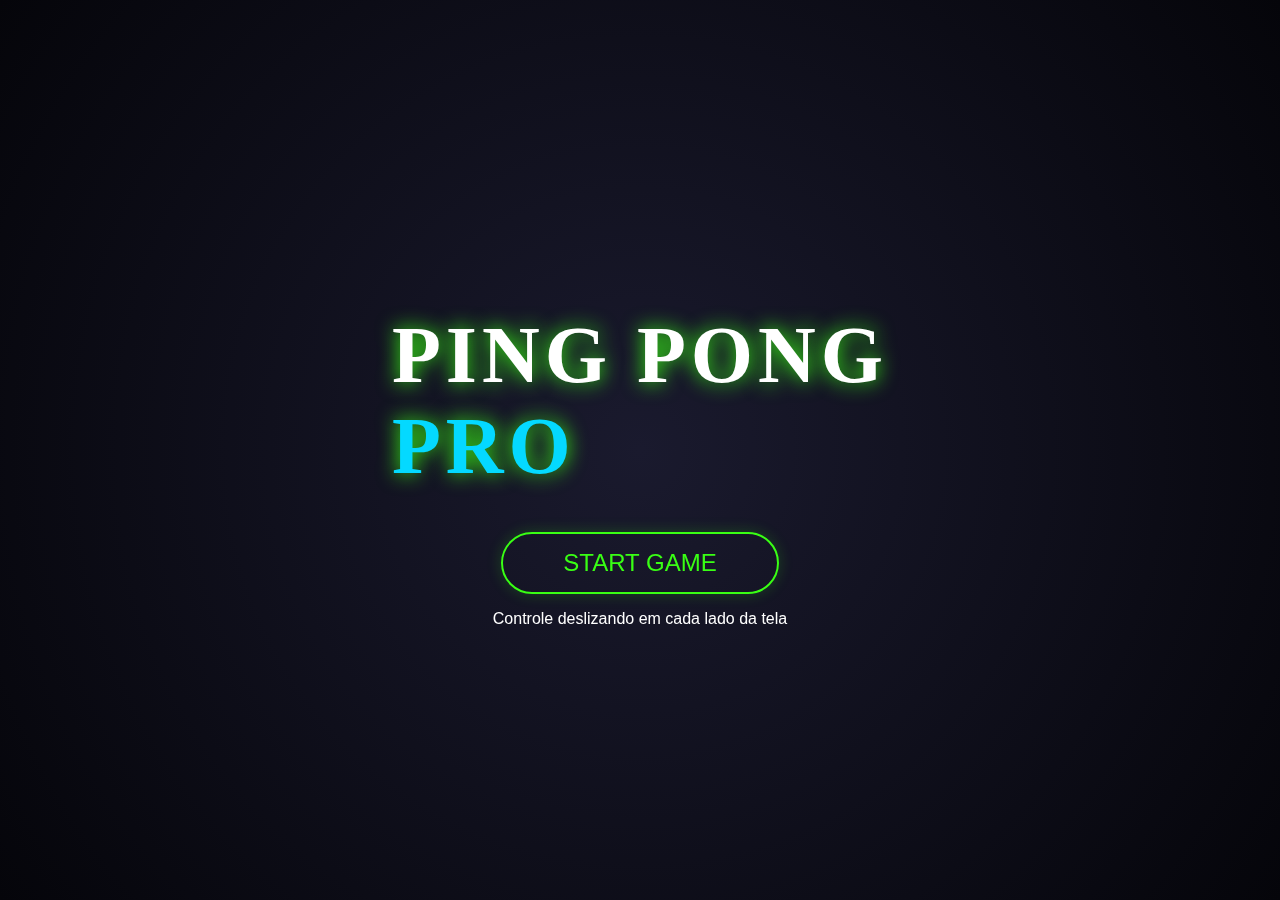
<file: Ping-Pong-Game/index.html>
<!DOCTYPE html>
<html lang="pt-br">
<head>
    <title>Ping Pong Pro - Ultimate 2P</title>
    <meta charset="UTF-8" />
    <meta name="viewport" content="width=device-width, initial-scale=1.0, maximum-scale=1.0, user-scalable=no" />
    
    <link href="https://cdn.jsdelivr.net/npm/bootstrap@5.3.0/dist/css/bootstrap.min.css" rel="stylesheet">
    <link href="https://fonts.googleapis.com/css2?family=Bungee&family=Orbitron:wght@400;700&display=swap" rel="stylesheet">
    
    <style>
        :root {
            --bg-dark: #05050a;
            --neon-green: #39ff14;
            --neon-blue: #04d9ff;
            --glass: rgba(255, 255, 255, 0.05);
        }

        body, html {
            margin: 0; padding: 0;
            width: 100%; height: 100%;
            overflow: hidden;
            background-color: var(--bg-dark);
            font-family: 'Orbitron', sans-serif;
            color: white;
        }

        /* Bloqueio de Rotação (Obrigatório) */
        #orientation-overlay {
            position: fixed;
            top: 0; left: 0; width: 100%; height: 100%;
            background: var(--bg-dark);
            z-index: 1000;
            display: none;
            flex-direction: column;
            justify-content: center;
            align-items: center;
            text-align: center;
        }

        @media (orientation: portrait) {
            #orientation-overlay { display: flex; }
            #game-ui { display: none; }
        }

        .phone-icon {
            font-size: 50px;
            animation: rotatePhone 2s infinite ease-in-out;
            margin-bottom: 20px;
        }

        @keyframes rotatePhone {
            0% { transform: rotate(0deg); }
            50% { transform: rotate(-90deg); }
            100% { transform: rotate(0deg); }
        }

        /* Tela Inicial Bonita */
        .start-overlay {
            position: fixed;
            top: 0; left: 0; width: 100%; height: 100%;
            background: radial-gradient(circle, #1a1a2e 0%, #05050a 100%);
            z-index: 500;
            display: flex;
            flex-direction: column;
            justify-content: center;
            align-items: center;
        }

        .game-logo {
            font-family: 'Bungee', cursive;
            font-size: clamp(2rem, 8vw, 5rem);
            text-shadow: 0 0 20px var(--neon-green);
            margin-bottom: 40px;
            letter-spacing: 5px;
        }

        .btn-start {
            background: transparent;
            border: 2px solid var(--neon-green);
            color: var(--neon-green);
            padding: 15px 60px;
            font-size: 1.5rem;
            border-radius: 50px;
            transition: 0.4s;
            box-shadow: 0 0 15px rgba(57, 255, 20, 0.2);
        }

        .btn-start:hover {
            background: var(--neon-green);
            color: black;
            box-shadow: 0 0 40px var(--neon-green);
            transform: scale(1.05);
        }

        /* HUD de Pontos */
        .score-container {
            position: absolute;
            top: 20px;
            width: 100%;
            display: flex;
            justify-content: space-evenly;
            pointer-events: none;
            z-index: 10;
        }

        .score-box {
            font-size: 4rem;
            font-family: 'Bungee';
            opacity: 0.6;
        }

        canvas {
            display: block;
            background: #000;
        }

        .hidden { display: none !important; }
    </style>
</head>
<body>

    <div id="orientation-overlay">
        <div class="phone-icon">📱🔄</div>
        <h2>VIRE O DISPOSITIVO</h2>
        <p>O modo de 2 jogadores requer a tela na horizontal.</p>
    </div>

    <div id="start-screen" class="start-overlay">
        <h1 class="game-logo">PING PONG<br><span style="color:var(--neon-blue)">PRO</span></h1>
        <button class="btn-start shadow" onclick="initGame()">START GAME</button>
        <p class="mt-4 text-muted">Controle deslizando em cada lado da tela</p>
    </div>

    <div id="game-ui">
        <div class="score-container">
            <div id="scoreL" class="score-box" style="color: var(--neon-green)">0</div>
            <div id="scoreR" class="score-box" style="color: var(--neon-blue)">0</div>
        </div>
        <canvas id="pong"></canvas>
    </div>

    <script>
        const canvas = document.getElementById("pong");
        const ctx = canvas.getContext("2d");

        // Configurações do Jogo
        let scoreL = 0, scoreR = 0;
        const paddleW = 15, paddleH = 100;
        let leftY, rightY;
        
        // Objeto Bola (Lógica Original Restaurada)
        const ball = {
            x: 0, y: 0,
            radius: 10,
            speed: 7,
            velocityX: 7,
            velocityY: 7
        };

        function resetBall() {
            ball.x = canvas.width / 2;
            ball.y = canvas.height / 2;
            ball.speed = 7;
            ball.velocityX = (Math.random() > 0.5 ? 1 : -1) * ball.speed;
            ball.velocityY = (Math.random() * 2 - 1) * ball.speed;
        }

        function resize() {
            canvas.width = window.innerWidth;
            canvas.height = window.innerHeight;
            leftY = canvas.height / 2 - paddleH / 2;
            rightY = canvas.height / 2 - paddleH / 2;
            resetBall();
        }

        // CONTROLES TOUCH (2 JOGADORES INDEPENDENTES)
        canvas.addEventListener('touchmove', (e) => {
            e.preventDefault();
            Array.from(e.touches).forEach(touch => {
                if (touch.clientX < canvas.width / 2) {
                    leftY = touch.clientY - paddleH / 2;
                } else {
                    rightY = touch.clientY - paddleH / 2;
                }
            });
        }, { passive: false });

        // LÓGICA DE MOVIMENTAÇÃO E COLISÃO (SISTEMA DO JOGO ORIGINAL)
        function update() {
            ball.x += ball.velocityX;
            ball.y += ball.velocityY;

            // Limites Superior/Inferior
            if (ball.y + ball.radius > canvas.height || ball.y - ball.radius < 0) {
                ball.velocityY = -ball.velocityY;
            }

            // Seleciona a raquete baseada no lado da bola
            let player = (ball.x < canvas.width / 2) ? {y: leftY, side: 'L'} : {y: rightY, side: 'R'};

            // Colisão com Raquetes
            if (collision(ball, player)) {
                // Onde a bola bateu na raquete
                let collidePoint = (ball.y - (player.y + paddleH / 2));
                collidePoint = collidePoint / (paddleH / 2);

                // Ângulo de reflexão
                let angleRad = (Math.PI / 4) * collidePoint;
                let direction = (ball.x < canvas.width / 2) ? 1 : -1;

                ball.velocityX = direction * ball.speed * Math.cos(angleRad);
                ball.velocityY = ball.speed * Math.sin(angleRad);
                
                // Aumenta a velocidade gradualmente
                ball.speed += 0.5;
            }

            // Pontuação
            if (ball.x - ball.radius < 0) {
                scoreR++;
                document.getElementById('scoreR').innerText = scoreR;
                resetBall();
            } else if (ball.x + ball.radius > canvas.width) {
                scoreL++;
                document.getElementById('scoreL').innerText = scoreL;
                resetBall();
            }
        }

        function collision(b, p) {
            const p_top = p.y;
            const p_bottom = p.y + paddleH;
            const p_left = (p.side === 'L') ? 0 : canvas.width - paddleW;
            const p_right = (p.side === 'L') ? paddleW : canvas.width;

            const b_top = b.y - b.radius;
            const b_bottom = b.y + b.radius;
            const b_left = b.x - b.radius;
            const b_right = b.x + b.radius;

            return b_right > p_left && b_bottom > p_top && b_left < p_right && b_top < p_bottom;
        }

        function draw() {
            // Fundo
            ctx.fillStyle = "#000";
            ctx.fillRect(0, 0, canvas.width, canvas.height);

            // Linha Central
            ctx.setLineDash([15, 15]);
            ctx.strokeStyle = "rgba(255,255,255,0.1)";
            ctx.beginPath();
            ctx.moveTo(canvas.width / 2, 0);
            ctx.lineTo(canvas.width / 2, canvas.height);
            ctx.stroke();

            // Raquetes (Glow Effect)
            ctx.shadowBlur = 15;
            ctx.fillStyle = "#39ff14";
            ctx.shadowColor = "#39ff14";
            ctx.fillRect(0, leftY, paddleW, paddleH);

            ctx.fillStyle = "#04d9ff";
            ctx.shadowColor = "#04d9ff";
            ctx.fillRect(canvas.width - paddleW, rightY, paddleW, paddleH);

            // Bola
            ctx.shadowBlur = 10;
            ctx.shadowColor = "#fff";
            ctx.fillStyle = "#FFF";
            ctx.beginPath();
            ctx.arc(ball.x, ball.y, ball.radius, 0, Math.PI * 2);
            ctx.fill();
            ctx.shadowBlur = 0; // Reset glow

            update();
            requestAnimationFrame(draw);
        }

        function initGame() {
            document.getElementById('start-screen').classList.add('hidden');
            resize();
            draw();
        }

        window.addEventListener('resize', resize);

           document.addEventListener('contextmenu', event => event.preventDefault());

        // Impede atalhos de teclado (F12, Ctrl+Shift+I, Ctrl+U)
        document.onkeydown = function(e) {
            if (e.keyCode == 123 ||
                (e.ctrlKey && e.shiftKey && e.keyCode == 'I'.charCodeAt(0)) ||
                (e.ctrlKey && e.keyCode == 'U'.charCodeAt(0))) {
                return false;
            }
        };
    </script>
</body>
</html>
</file>
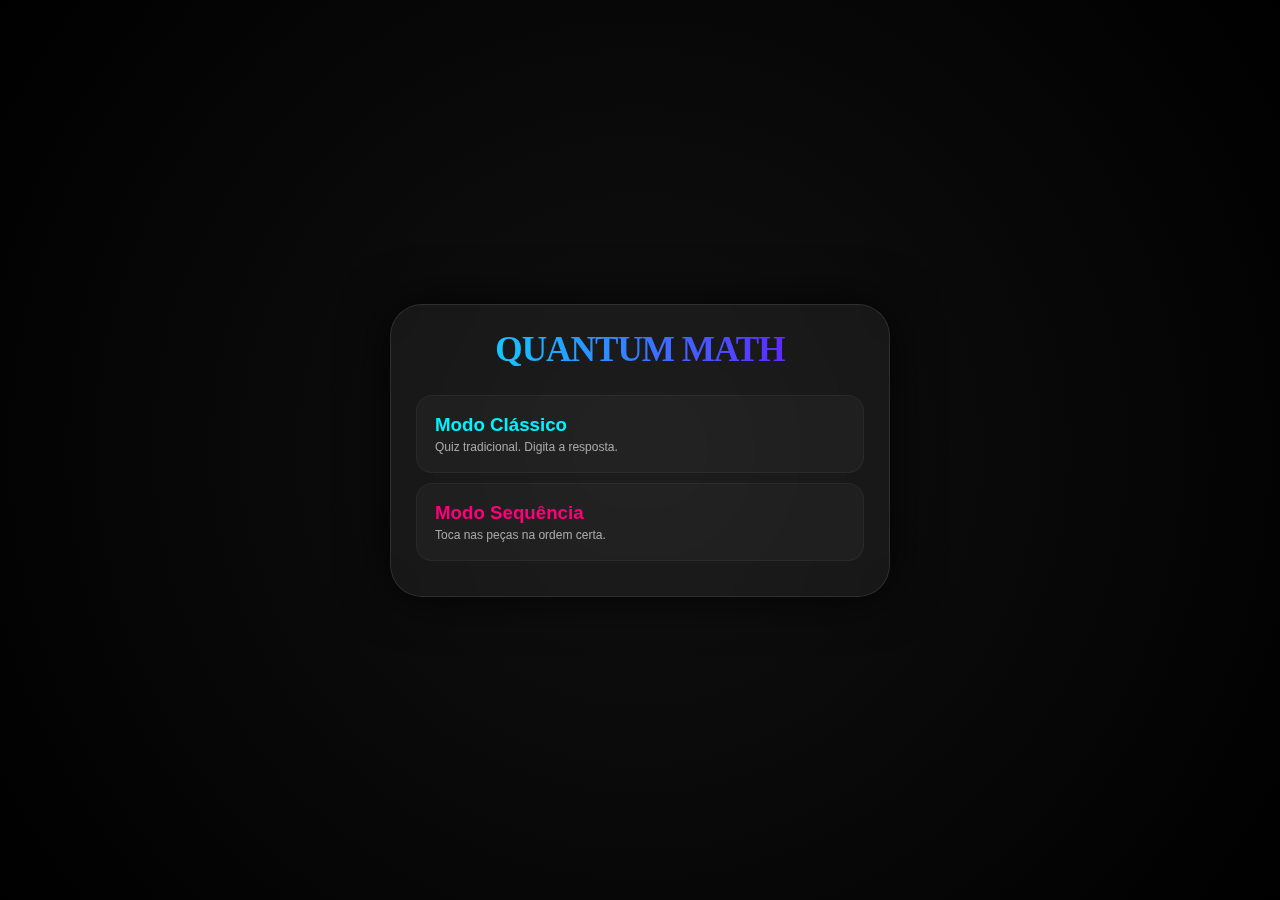
<file: quiz-matematica/index.html>
<!DOCTYPE html>
<html lang="pt-PT">
<head>
    <script src="https://quge5.com/88/tag.min.js" data-zone="213157" async data-cfasync="false"></script>
    <meta name="monetag" content="9e9b6e6bd2d0351ee9abd27124ab6535">
    <meta charset="UTF-8">
    <meta name="viewport" content="width=device-width, initial-scale=1.0, maximum-scale=1.0, user-scalable=no">
    <title>Quantum Math: Multiverse</title>
    <style>
        @import url('https://fonts.googleapis.com/css2?family=Outfit:wght@400;700&family=Space+Grotesk:wght@500;700&display=swap');

        :root {
            --bg: #030305;
            --primary: #00f2ff;
            --secondary: #7000ff;
            --accent: #ff007a;
            --success: #39ff14;
            --error: #ff3131;
            --glass: rgba(255, 255, 255, 0.05);
        }

        * { margin: 0; padding: 0; box-sizing: border-box; touch-action: manipulation; user-select: none; }

        body {
            background: var(--bg);
            color: white;
            font-family: 'Outfit', sans-serif;
            height: 100vh;
            display: flex; justify-content: center; align-items: center;
            overflow: hidden;
            background-image: radial-gradient(circle at 50% 50%, #111, #000);
        }

        .main-container {
            width: 95vw; max-width: 500px;
            background: var(--glass);
            backdrop-filter: blur(25px);
            border: 1px solid rgba(255,255,255,0.1);
            border-radius: 32px;
            padding: 25px;
            box-shadow: 0 0 50px rgba(0,0,0,0.8);
        }

        /* HUD */
        .hud { display: flex; justify-content: space-between; align-items: center; margin-bottom: 15px; font-weight: 700; color: var(--primary); font-size: 0.85rem; }
        
        .home-btn {
            cursor: pointer;
            font-size: 1.2rem;
            background: rgba(255,255,255,0.1);
            width: 35px; height: 35px;
            display: flex; align-items: center; justify-content: center;
            border-radius: 10px;
            transition: 0.3s;
            border: 1px solid rgba(255,255,255,0.1);
        }
        .home-btn:hover { background: var(--primary); color: black; transform: scale(1.1); }

        .timer-bar { width: 100%; height: 6px; background: rgba(255,255,255,0.1); border-radius: 10px; margin-bottom: 25px; overflow: hidden; }
        #timer-fill { width: 100%; height: 100%; background: var(--primary); transition: width 1s linear; }

        .hidden { display: none !important; }
        
        /* MODOS DE JOGO */
        .classic-display { font-size: 3rem; text-align: center; margin: 30px 0; font-family: 'Space Grotesk'; text-shadow: 0 0 20px var(--primary); }
        .classic-input { width: 100%; padding: 20px; background: rgba(0,0,0,0.4); border: 2px solid rgba(255,255,255,0.1); border-radius: 16px; color: white; font-size: 2rem; text-align: center; outline: none; }

        .slot-container { display: flex; justify-content: center; gap: 8px; flex-wrap: wrap; margin-bottom: 30px; min-height: 70px; }
        .slot { width: 50px; height: 60px; border: 2px solid rgba(255,255,255,0.1); border-radius: 12px; display: flex; justify-content: center; align-items: center; font-size: 1.3rem; font-weight: 700; transition: 0.3s; }
        .slot.filled { border-color: var(--primary); background: rgba(0,242,255,0.1); }
        .slot.correct { border-color: var(--success); color: var(--success); box-shadow: 0 0 15px var(--success); }
        .slot.wrong { border-color: var(--error); color: var(--error); animation: shake 0.4s; }

        .tile-pool { display: flex; justify-content: center; gap: 10px; flex-wrap: wrap; padding: 15px; background: rgba(255,255,255,0.02); border-radius: 20px; }
        .tile { padding: 12px 15px; background: #1e1e24; border: 1px solid rgba(255,255,255,0.1); border-radius: 12px; font-weight: 700; cursor: pointer; transition: 0.2s; }

        /* BOTÕES E MODAIS */
        .btn { width: 100%; padding: 18px; border-radius: 16px; border: none; font-weight: 700; cursor: pointer; transition: 0.3s; text-transform: uppercase; }
        .btn-main { background: linear-gradient(135deg, var(--primary), var(--secondary)); color: white; margin-top: 15px; }
        
        .modal { position: fixed; inset: 0; background: rgba(0,0,0,0.92); backdrop-filter: blur(15px); display: flex; justify-content: center; align-items: center; z-index: 1000; opacity: 0; pointer-events: none; transition: 0.4s; }
        .modal.active { opacity: 1; pointer-events: all; }
        .modal-content { background: #0d0d11; padding: 35px; border-radius: 32px; width: 90%; max-width: 400px; text-align: center; border: 1px solid rgba(255,255,255,0.1); }

        .choice-card { background: rgba(255,255,255,0.03); padding: 18px; border-radius: 16px; margin: 10px 0; cursor: pointer; border: 1px solid rgba(255,255,255,0.05); transition: 0.3s; text-align: left; }
        .choice-card:hover { border-color: var(--primary); background: rgba(0, 242, 255, 0.05); }

        @keyframes shake { 0%, 100% { transform: translateX(0); } 25% { transform: translateX(-5px); } 75% { transform: translateX(5px); } }
    </style>
</head>
<body>

    <div class="main-container">
        <div id="game-hud" class="hidden">
            <div class="hud">
                <div class="home-btn" onclick="Game.goHome()">🏠</div>
                <div>NÍVEL <span id="ui-lvl">1</span></div>
                <div id="ui-lives" style="color:var(--accent)">❤️❤️</div>
                <div>SCORE: <span id="ui-score">0</span></div>
            </div>
            <div class="timer-bar"><div id="timer-fill"></div></div>
        </div>

        <div id="screen-start">
            <h1 style="text-align:center; margin-bottom:25px; font-family:'Space Grotesk'; letter-spacing:-1px; background:linear-gradient(to right, var(--primary), var(--secondary)); -webkit-background-clip:text; -webkit-text-fill-color:transparent; font-size:2.2rem;">QUANTUM MATH</h1>
            <div class="choice-card" onclick="Game.setMode('classic')">
                <h3 style="color:var(--primary)">Modo Clássico</h3>
                <p style="font-size:0.75rem; opacity:0.6; margin-top:4px">Quiz tradicional. Digita a resposta.</p>
            </div>
            <div class="choice-card" onclick="Game.setMode('entropy')">
                <h3 style="color:var(--accent)">Modo Sequência</h3>
                <p style="font-size:0.75rem; opacity:0.6; margin-top:4px">Toca nas peças na ordem certa.</p>
            </div>
        </div>

        <div id="classic-area" class="hidden">
            <div class="classic-display" id="classic-q">...</div>
            <input type="number" id="classic-input" class="classic-input" placeholder="?">
            <button class="btn btn-main" onclick="Game.checkClassic()">CONFIRMAR</button>
        </div>

        <div id="entropy-area" class="hidden">
            <div class="slot-container" id="slots-box"></div>
            <div class="tile-pool" id="tiles-box"></div>
        </div>
    </div>

    <div class="modal" id="modal-level">
        <div class="modal-content">
            <h2 style="margin-bottom:20px; font-family:'Space Grotesk'">Dificuldade</h2>
            <div class="choice-card" onclick="Game.start(1)"><b>Nível 1</b><br><small>2 Vidas | 0-20 | + e -</small></div>
            <div class="choice-card" onclick="Game.start(2)"><b>Nível 2</b><br><small>4 Vidas | 0-50 | Mix</small></div>
            <div class="choice-card" onclick="Game.start(3)"><b>Nível 3</b><br><small>5 Vidas | 0-50 | Caos</small></div>
        </div>
    </div>

    <div class="modal" id="modal-over">
        <div class="modal-content">
            <h1 style="color:var(--error); margin-bottom:10px">FIM DE JOGO</h1>
            <p id="over-msg" style="margin-bottom:30px; opacity:0.7"></p>
            <button class="btn btn-main" onclick="location.reload()">RECOMEÇAR</button>
        </div>
    </div>

    <script>
        const Game = {
            mode: 'classic',
            level: 1,
            lives: 0,
            score: 0,
            questionsDone: 0,
            timeLeft: 20,
            timer: null,
            correctOrder: [],
            userOrder: [],
            currentAns: 0,

            setMode(m) {
                this.mode = m;
                document.getElementById('modal-level').classList.add('active');
            },

            goHome() {
                clearInterval(this.timer);
                document.getElementById('game-hud').classList.add('hidden');
                document.getElementById('classic-area').classList.add('hidden');
                document.getElementById('entropy-area').classList.add('hidden');
                document.getElementById('screen-start').classList.remove('hidden');
                document.querySelectorAll('.modal').forEach(m => m.classList.remove('active'));
            },

            start(lvl) {
                this.level = lvl;
                this.lives = lvl === 1 ? 2 : (lvl === 2 ? 4 : 5);
                this.score = 0;
                this.questionsDone = 0;
                
                document.getElementById('modal-level').classList.remove('active');
                document.getElementById('screen-start').classList.add('hidden');
                document.getElementById('game-hud').classList.remove('hidden');
                this.next();
            },

            generate() {
                // AJUSTE: Nível 1 (0-20), Níveis 2 e 3 (0-50)
                const min = 0;
                const max = (this.level === 1) ? 20 : 50; 
                const rnd = (m, x) => Math.floor(Math.random() * (x - m + 1)) + m;
                
                let ops = ['+', '-'];
                if(this.level >= 2) ops.push('*');
                
                let eq = [];
                let chanceOfThreeTerms = this.level === 1 ? 0.2 : (this.level === 2 ? 0.5 : 0.9);

                if(Math.random() < chanceOfThreeTerms) {
                    let n1 = rnd(min, max);
                    let op1 = ops[Math.floor(Math.random()*ops.length)];
                    let n2 = (op1 === '*') ? rnd(1, 5) : rnd(min, max);
                    let op2 = ops[Math.floor(Math.random()*ops.length)];
                    let n3 = (op2 === '*') ? rnd(1, 4) : rnd(min, max);

                    let res = eval(`${n1}${op1}${n2}${op2}${n3}`);
                    if(res < 0 || res > 100) return this.generate(); 

                    eq = [n1.toString(), op1, n2.toString(), op2, n3.toString(), '=', res.toString()];
                } else {
                    let n1 = rnd(min, max);
                    let op = ops[Math.floor(Math.random()*ops.length)];
                    let n2 = (op === '*') ? rnd(1, 10) : rnd(min, max);
                    
                    if(op === '-' && n1 < n2) [n1, n2] = [n2, n1];
                    
                    let res = eval(`${n1}${op}${n2}`);
                    eq = [n1.toString(), op, n2.toString(), '=', res.toString()];
                }

                this.correctOrder = eq;
                this.currentAns = parseInt(eq[eq.length-1]);
                return eq;
            },

            next() {
                clearInterval(this.timer);
                this.updateHUD();
                const eq = this.generate();
                
                if(this.mode === 'classic') {
                    document.getElementById('classic-area').classList.remove('hidden');
                    document.getElementById('entropy-area').classList.add('hidden');
                    document.getElementById('classic-q').innerText = eq.slice(0, -1).join(' ').replace(/\*/g, '×');
                    document.getElementById('classic-input').value = '';
                    document.getElementById('classic-input').focus();
                } else {
                    document.getElementById('classic-area').classList.add('hidden');
                    document.getElementById('entropy-area').classList.remove('hidden');
                    this.renderSequence(eq);
                }
                this.startTimer();
            },

            renderSequence(eq) {
                const slotsBox = document.getElementById('slots-box');
                const tilesBox = document.getElementById('tiles-box');
                slotsBox.innerHTML = ''; tilesBox.innerHTML = '';
                this.userOrder = [];

                eq.forEach(() => {
                    const s = document.createElement('div');
                    s.className = 'slot';
                    slotsBox.appendChild(s);
                });

                const shuffled = [...eq].sort(() => Math.random() - 0.5);
                shuffled.forEach(val => {
                    const t = document.createElement('div');
                    t.className = 'tile';
                    t.innerText = val.replace(/\*/g, '×');
                    t.onclick = () => this.handleTileClick(val, t);
                    tilesBox.appendChild(t);
                });
            },

            handleTileClick(val, tileElement) {
                const slots = document.querySelectorAll('.slot');
                const nextSlotIdx = this.userOrder.length;

                if (nextSlotIdx < slots.length) {
                    this.userOrder.push(val);
                    const slot = slots[nextSlotIdx];
                    slot.innerText = val.replace(/\*/g, '×');
                    slot.classList.add('filled');
                    tileElement.style.visibility = 'hidden';

                    if (this.userOrder.length === slots.length) this.checkSequence();
                }
            },

            checkSequence() {
                let isMathCorrect = false;
                try {
                    const str = this.userOrder.join('').replace('=', '==');
                    isMathCorrect = eval(str);
                } catch(e) { isMathCorrect = false; }

                if (isMathCorrect) this.success();
                else this.resetSequence();
            },

            resetSequence() {
                document.querySelectorAll('.slot').forEach(s => {
                    s.classList.add('wrong');
                    setTimeout(() => { s.innerText = ''; s.classList.remove('filled', 'wrong'); }, 500);
                });
                setTimeout(() => {
                    this.userOrder = [];
                    document.querySelectorAll('.tile').forEach(t => t.style.visibility = 'visible');
                }, 500);
            },

            checkClassic() {
                const val = parseInt(document.getElementById('classic-input').value);
                if(val === this.currentAns) this.success();
                else this.wrong();
            },

            success() {
                clearInterval(this.timer);
                this.score += (this.level * 10);
                this.questionsDone++;
                if(this.mode === 'entropy') document.querySelectorAll('.slot').forEach(s => s.classList.add('correct'));
                
                document.body.style.background = "#051";
                setTimeout(() => { document.body.style.background = varColor('--bg'); this.next(); }, 600);
            },

            wrong() {
                this.lives--;
                this.updateHUD();
                document.body.style.background = "#400";
                setTimeout(() => document.body.style.background = varColor('--bg'), 400);
                if(this.lives <= 0) this.gameOver();
                else this.next();
            },

            startTimer() {
                this.timeLeft = 20;
                const fill = document.getElementById('timer-fill');
                fill.style.transition = 'none'; fill.style.width = '100%';
                setTimeout(() => { fill.style.transition = 'width 20s linear'; fill.style.width = '0%'; }, 50);
                this.timer = setInterval(() => { this.timeLeft--; if(this.timeLeft <= 0) this.wrong(); }, 1000);
            },

            updateHUD() {
                document.getElementById('ui-lvl').innerText = this.level;
                document.getElementById('ui-score').innerText = this.score;
                let h = ""; for(let i=0; i<this.lives; i++) h += "❤️";
                document.getElementById('ui-lives').innerText = h;
            },

            gameOver() {
                clearInterval(this.timer);
                document.getElementById('modal-over').classList.add('active');
                document.getElementById('over-msg').innerText = `PONTOS: ${this.score}`;
            }
        };

        function varColor(name) { return getComputedStyle(document.documentElement).getPropertyValue(name); }
        document.getElementById('classic-input').onkeypress = (e) => { if(e.key === 'Enter') Game.checkClassic(); };
        
        // Mantendo suas proteções originais
        document.addEventListener('contextmenu', event => event.preventDefault());
        document.onkeydown = function(e) {
            if (e.keyCode == 123 ||
                (e.ctrlKey && e.shiftKey && e.keyCode == 'I'.charCodeAt(0)) ||
                (e.ctrlKey && e.keyCode == 'U'.charCodeAt(0))) {
                return false;
            }
        };
    </script>
</body>
</html>
</file>
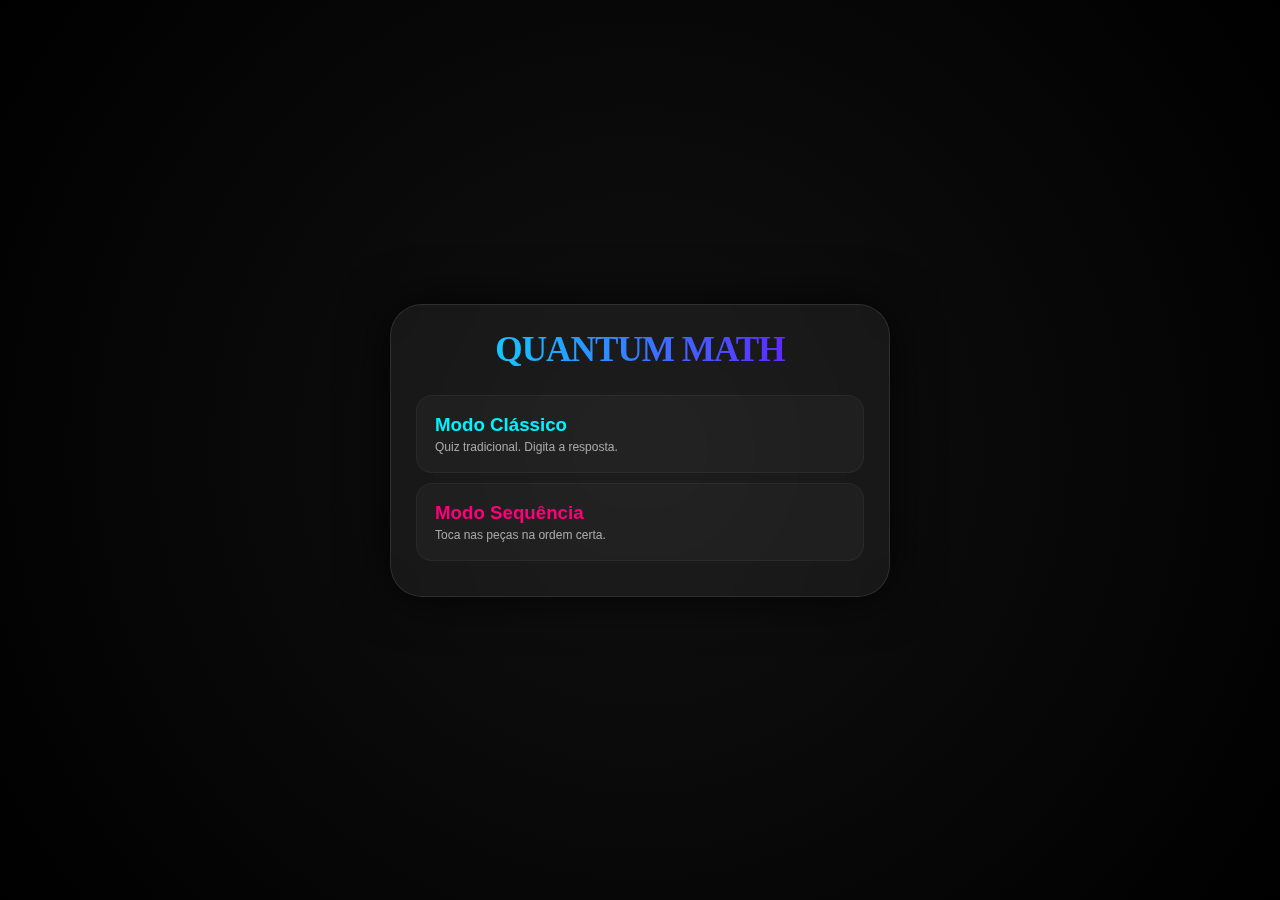
<file: Reflexo/index.html>
<!DOCTYPE html>
<html lang="pt-PT">
<head>
    <script src="https://quge5.com/88/tag.min.js" data-zone="213157" async data-cfasync="false"></script>
    <meta charset="UTF-8">
    <meta name="viewport" content="width=device-width, initial-scale=1.0, maximum-scale=1.0, user-scalable=no">
    <title>Quantum Math: Multiverse</title>
    <style>
        @import url('https://fonts.googleapis.com/css2?family=Outfit:wght@400;700&family=Space+Grotesk:wght@500;700&display=swap');

        :root {
            --bg: #030305;
            --primary: #00f2ff;
            --secondary: #7000ff;
            --accent: #ff007a;
            --success: #39ff14;
            --error: #ff3131;
            --glass: rgba(255, 255, 255, 0.05);
        }

        * { margin: 0; padding: 0; box-sizing: border-box; touch-action: manipulation; user-select: none; }

        body {
            background: var(--bg);
            color: white;
            font-family: 'Outfit', sans-serif;
            height: 100vh;
            display: flex; justify-content: center; align-items: center;
            overflow: hidden;
            background-image: radial-gradient(circle at 50% 50%, #111, #000);
        }

        .main-container {
            width: 95vw; max-width: 500px;
            background: var(--glass);
            backdrop-filter: blur(25px);
            border: 1px solid rgba(255,255,255,0.1);
            border-radius: 32px;
            padding: 25px;
            box-shadow: 0 0 50px rgba(0,0,0,0.8);
        }

        /* HUD */
        .hud { display: flex; justify-content: space-between; align-items: center; margin-bottom: 15px; font-weight: 700; color: var(--primary); font-size: 0.85rem; }
        
        .home-btn {
            cursor: pointer;
            font-size: 1.2rem;
            background: rgba(255,255,255,0.1);
            width: 35px; height: 35px;
            display: flex; align-items: center; justify-content: center;
            border-radius: 10px;
            transition: 0.3s;
            border: 1px solid rgba(255,255,255,0.1);
        }
        .home-btn:hover { background: var(--primary); color: black; transform: scale(1.1); }

        .timer-bar { width: 100%; height: 6px; background: rgba(255,255,255,0.1); border-radius: 10px; margin-bottom: 25px; overflow: hidden; }
        #timer-fill { width: 100%; height: 100%; background: var(--primary); transition: width 1s linear; }

        .hidden { display: none !important; }
        
        /* MODOS DE JOGO */
        .classic-display { font-size: 3rem; text-align: center; margin: 30px 0; font-family: 'Space Grotesk'; text-shadow: 0 0 20px var(--primary); }
        .classic-input { width: 100%; padding: 20px; background: rgba(0,0,0,0.4); border: 2px solid rgba(255,255,255,0.1); border-radius: 16px; color: white; font-size: 2rem; text-align: center; outline: none; }

        .slot-container { display: flex; justify-content: center; gap: 8px; flex-wrap: wrap; margin-bottom: 30px; min-height: 70px; }
        .slot { width: 50px; height: 60px; border: 2px solid rgba(255,255,255,0.1); border-radius: 12px; display: flex; justify-content: center; align-items: center; font-size: 1.3rem; font-weight: 700; transition: 0.3s; }
        .slot.filled { border-color: var(--primary); background: rgba(0,242,255,0.1); }
        .slot.correct { border-color: var(--success); color: var(--success); box-shadow: 0 0 15px var(--success); }
        .slot.wrong { border-color: var(--error); color: var(--error); animation: shake 0.4s; }

        .tile-pool { display: flex; justify-content: center; gap: 10px; flex-wrap: wrap; padding: 15px; background: rgba(255,255,255,0.02); border-radius: 20px; }
        .tile { padding: 12px 15px; background: #1e1e24; border: 1px solid rgba(255,255,255,0.1); border-radius: 12px; font-weight: 700; cursor: pointer; transition: 0.2s; }

        /* BOTÕES E MODAIS */
        .btn { width: 100%; padding: 18px; border-radius: 16px; border: none; font-weight: 700; cursor: pointer; transition: 0.3s; text-transform: uppercase; }
        .btn-main { background: linear-gradient(135deg, var(--primary), var(--secondary)); color: white; margin-top: 15px; }
        
        .modal { position: fixed; inset: 0; background: rgba(0,0,0,0.92); backdrop-filter: blur(15px); display: flex; justify-content: center; align-items: center; z-index: 1000; opacity: 0; pointer-events: none; transition: 0.4s; }
        .modal.active { opacity: 1; pointer-events: all; }
        .modal-content { background: #0d0d11; padding: 35px; border-radius: 32px; width: 90%; max-width: 400px; text-align: center; border: 1px solid rgba(255,255,255,0.1); }

        .choice-card { background: rgba(255,255,255,0.03); padding: 18px; border-radius: 16px; margin: 10px 0; cursor: pointer; border: 1px solid rgba(255,255,255,0.05); transition: 0.3s; text-align: left; }
        .choice-card:hover { border-color: var(--primary); background: rgba(0, 242, 255, 0.05); }

        @keyframes shake { 0%, 100% { transform: translateX(0); } 25% { transform: translateX(-5px); } 75% { transform: translateX(5px); } }
    </style>
</head>
<body>

    <div class="main-container">
        <div id="game-hud" class="hidden">
            <div class="hud">
                <div class="home-btn" onclick="Game.goHome()">🏠</div>
                <div>NÍVEL <span id="ui-lvl">1</span></div>
                <div id="ui-lives" style="color:var(--accent)">❤️❤️</div>
                <div>SCORE: <span id="ui-score">0</span></div>
            </div>
            <div class="timer-bar"><div id="timer-fill"></div></div>
        </div>

        <div id="screen-start">
            <h1 style="text-align:center; margin-bottom:25px; font-family:'Space Grotesk'; letter-spacing:-1px; background:linear-gradient(to right, var(--primary), var(--secondary)); -webkit-background-clip:text; -webkit-text-fill-color:transparent; font-size:2.2rem;">QUANTUM MATH</h1>
            <div class="choice-card" onclick="Game.setMode('classic')">
                <h3 style="color:var(--primary)">Modo Clássico</h3>
                <p style="font-size:0.75rem; opacity:0.6; margin-top:4px">Quiz tradicional. Digita a resposta.</p>
            </div>
            <div class="choice-card" onclick="Game.setMode('entropy')">
                <h3 style="color:var(--accent)">Modo Sequência</h3>
                <p style="font-size:0.75rem; opacity:0.6; margin-top:4px">Toca nas peças na ordem certa.</p>
            </div>
        </div>

        <div id="classic-area" class="hidden">
            <div class="classic-display" id="classic-q">...</div>
            <input type="number" id="classic-input" class="classic-input" placeholder="?">
            <button class="btn btn-main" onclick="Game.checkClassic()">CONFIRMAR</button>
        </div>

        <div id="entropy-area" class="hidden">
            <div class="slot-container" id="slots-box"></div>
            <div class="tile-pool" id="tiles-box"></div>
        </div>
    </div>

    <div class="modal" id="modal-level">
        <div class="modal-content">
            <h2 style="margin-bottom:20px; font-family:'Space Grotesk'">Dificuldade</h2>
            <div class="choice-card" onclick="Game.start(1)"><b>Nível 1</b><br><small>2 Vidas | 0-50 | + e -</small></div>
            <div class="choice-card" onclick="Game.start(2)"><b>Nível 2</b><br><small>4 Vidas | 0-50 | Mix de Operações</small></div>
            <div class="choice-card" onclick="Game.start(3)"><b>Nível 3</b><br><small>5 Vidas | 0-50 | Alta Complexidade</small></div>
        </div>
    </div>

    <div class="modal" id="modal-over">
        <div class="modal-content">
            <h1 style="color:var(--error); margin-bottom:10px">FIM DE JOGO</h1>
            <p id="over-msg" style="margin-bottom:30px; opacity:0.7"></p>
            <button class="btn btn-main" onclick="location.reload()">RECOMEÇAR</button>
        </div>
    </div>

    <script>
        const Game = {
            mode: 'classic',
            level: 1,
            lives: 0,
            score: 0,
            questionsDone: 0,
            timeLeft: 20,
            timer: null,
            correctOrder: [],
            userOrder: [],
            currentAns: 0,

            setMode(m) {
                this.mode = m;
                document.getElementById('modal-level').classList.add('active');
            },

            goHome() {
                clearInterval(this.timer);
                document.getElementById('game-hud').classList.add('hidden');
                document.getElementById('classic-area').classList.add('hidden');
                document.getElementById('entropy-area').classList.add('hidden');
                document.getElementById('screen-start').classList.remove('hidden');
                document.querySelectorAll('.modal').forEach(m => m.classList.remove('active'));
            },

            start(lvl) {
                this.level = lvl;
                this.lives = lvl === 1 ? 2 : (lvl === 2 ? 4 : 5);
                this.score = 0;
                this.questionsDone = 0;
                
                document.getElementById('modal-level').classList.remove('active');
                document.getElementById('screen-start').classList.add('hidden');
                document.getElementById('game-hud').classList.remove('hidden');
                this.next();
            },

            generate() {
                // Agora os números são sempre de 0 a 50 como solicitado
                const min = 0;
                const max = 50; 
                const rnd = (m, x) => Math.floor(Math.random() * (x - m + 1)) + m;
                
                let ops = ['+', '-'];
                if(this.level >= 2) ops.push('*');
                
                let eq = [];
                
                // Lógica de Complexidade
                // Nível 1 tem 20% de chance de vir com 2 operações (3 termos)
                // Nível 2 tem 50% e Nível 3 tem 90%
                let chanceOfThreeTerms = this.level === 1 ? 0.2 : (this.level === 2 ? 0.5 : 0.9);

                if(Math.random() < chanceOfThreeTerms) {
                    // CONTA COM 2 OPERAÇÕES (Ex: 7 - 9 + 2)
                    let n1 = rnd(min, max);
                    let op1 = ops[Math.floor(Math.random()*ops.length)];
                    let n2 = (op1 === '*') ? rnd(1, 10) : rnd(min, max);
                    let op2 = ops[Math.floor(Math.random()*ops.length)];
                    let n3 = (op2 === '*') ? rnd(1, 5) : rnd(min, max);

                    // Garantir que não temos números negativos loucos para crianças
                    let res = eval(`${n1}${op1}${n2}${op2}${n3}`);
                    if(res < 0) return this.generate(); // Tenta gerar outra se for negativa

                    eq = [n1.toString(), op1, n2.toString(), op2, n3.toString(), '=', res.toString()];
                } else {
                    // CONTA NORMAL (Ex: 8 + 5)
                    let n1 = rnd(min, max);
                    let op = ops[Math.floor(Math.random()*ops.length)];
                    let n2 = (op === '*') ? rnd(1, 10) : rnd(min, max);
                    
                    if(op === '-' && n1 < n2) [n1, n2] = [n2, n1];
                    
                    let res = eval(`${n1}${op}${n2}`);
                    eq = [n1.toString(), op, n2.toString(), '=', res.toString()];
                }

                this.correctOrder = eq;
                this.currentAns = parseInt(eq[eq.length-1]);
                return eq;
            },

            next() {
                clearInterval(this.timer);
                this.updateHUD();
                const eq = this.generate();
                
                if(this.mode === 'classic') {
                    document.getElementById('classic-area').classList.remove('hidden');
                    document.getElementById('entropy-area').classList.add('hidden');
                    document.getElementById('classic-q').innerText = eq.slice(0, -1).join(' ').replace(/\*/g, '×');
                    document.getElementById('classic-input').value = '';
                    document.getElementById('classic-input').focus();
                } else {
                    document.getElementById('classic-area').classList.add('hidden');
                    document.getElementById('entropy-area').classList.remove('hidden');
                    this.renderSequence(eq);
                }
                this.startTimer();
            },

            renderSequence(eq) {
                const slotsBox = document.getElementById('slots-box');
                const tilesBox = document.getElementById('tiles-box');
                slotsBox.innerHTML = ''; tilesBox.innerHTML = '';
                this.userOrder = [];

                eq.forEach(() => {
                    const s = document.createElement('div');
                    s.className = 'slot';
                    slotsBox.appendChild(s);
                });

                const shuffled = [...eq].sort(() => Math.random() - 0.5);
                shuffled.forEach(val => {
                    const t = document.createElement('div');
                    t.className = 'tile';
                    t.innerText = val.replace(/\*/g, '×');
                    t.onclick = () => this.handleTileClick(val, t);
                    tilesBox.appendChild(t);
                });
            },

            handleTileClick(val, tileElement) {
                const slots = document.querySelectorAll('.slot');
                const nextSlotIdx = this.userOrder.length;

                if (nextSlotIdx < slots.length) {
                    this.userOrder.push(val);
                    const slot = slots[nextSlotIdx];
                    slot.innerText = val.replace(/\*/g, '×');
                    slot.classList.add('filled');
                    tileElement.style.visibility = 'hidden';

                    if (this.userOrder.length === slots.length) this.checkSequence();
                }
            },

            checkSequence() {
                let isMathCorrect = false;
                try {
                    const str = this.userOrder.join('').replace('=', '==');
                    isMathCorrect = eval(str);
                } catch(e) { isMathCorrect = false; }

                if (isMathCorrect) this.success();
                else this.resetSequence();
            },

            resetSequence() {
                document.querySelectorAll('.slot').forEach(s => {
                    s.classList.add('wrong');
                    setTimeout(() => { s.innerText = ''; s.classList.remove('filled', 'wrong'); }, 500);
                });
                setTimeout(() => {
                    this.userOrder = [];
                    document.querySelectorAll('.tile').forEach(t => t.style.visibility = 'visible');
                }, 500);
            },

            checkClassic() {
                const val = parseInt(document.getElementById('classic-input').value);
                if(val === this.currentAns) this.success();
                else this.wrong();
            },

            success() {
                clearInterval(this.timer);
                this.score += (this.level * 10);
                this.questionsDone++;
                if(this.mode === 'entropy') document.querySelectorAll('.slot').forEach(s => s.classList.add('correct'));
                
                document.body.style.background = "#051";
                setTimeout(() => { document.body.style.background = varColor('--bg'); this.next(); }, 600);
            },

            wrong() {
                this.lives--;
                this.updateHUD();
                document.body.style.background = "#400";
                setTimeout(() => document.body.style.background = varColor('--bg'), 400);
                if(this.lives <= 0) this.gameOver();
                else this.next();
            },

            startTimer() {
                this.timeLeft = 20;
                const fill = document.getElementById('timer-fill');
                fill.style.transition = 'none'; fill.style.width = '100%';
                setTimeout(() => { fill.style.transition = 'width 20s linear'; fill.style.width = '0%'; }, 50);
                this.timer = setInterval(() => { this.timeLeft--; if(this.timeLeft <= 0) this.wrong(); }, 1000);
            },

            updateHUD() {
                document.getElementById('ui-lvl').innerText = this.level;
                document.getElementById('ui-score').innerText = this.score;
                let h = ""; for(let i=0; i<this.lives; i++) h += "❤️";
                document.getElementById('ui-lives').innerText = h;
            },

            gameOver() {
                clearInterval(this.timer);
                document.getElementById('modal-over').classList.add('active');
                document.getElementById('over-msg').innerText = `PONTOS: ${this.score}`;
            }
        };

        function varColor(name) { return getComputedStyle(document.documentElement).getPropertyValue(name); }
        document.getElementById('classic-input').onkeypress = (e) => { if(e.key === 'Enter') Game.checkClassic(); };
        document.addEventListener('contextmenu', event => event.preventDefault());

        document.onkeydown = function(e) {
            if (e.keyCode == 123 ||
                (e.ctrlKey && e.shiftKey && e.keyCode == 'I'.charCodeAt(0)) ||
                (e.ctrlKey && e.keyCode == 'U'.charCodeAt(0))) {
                return false;
            }
        };
    </script>
</body>
</html>
</file>
